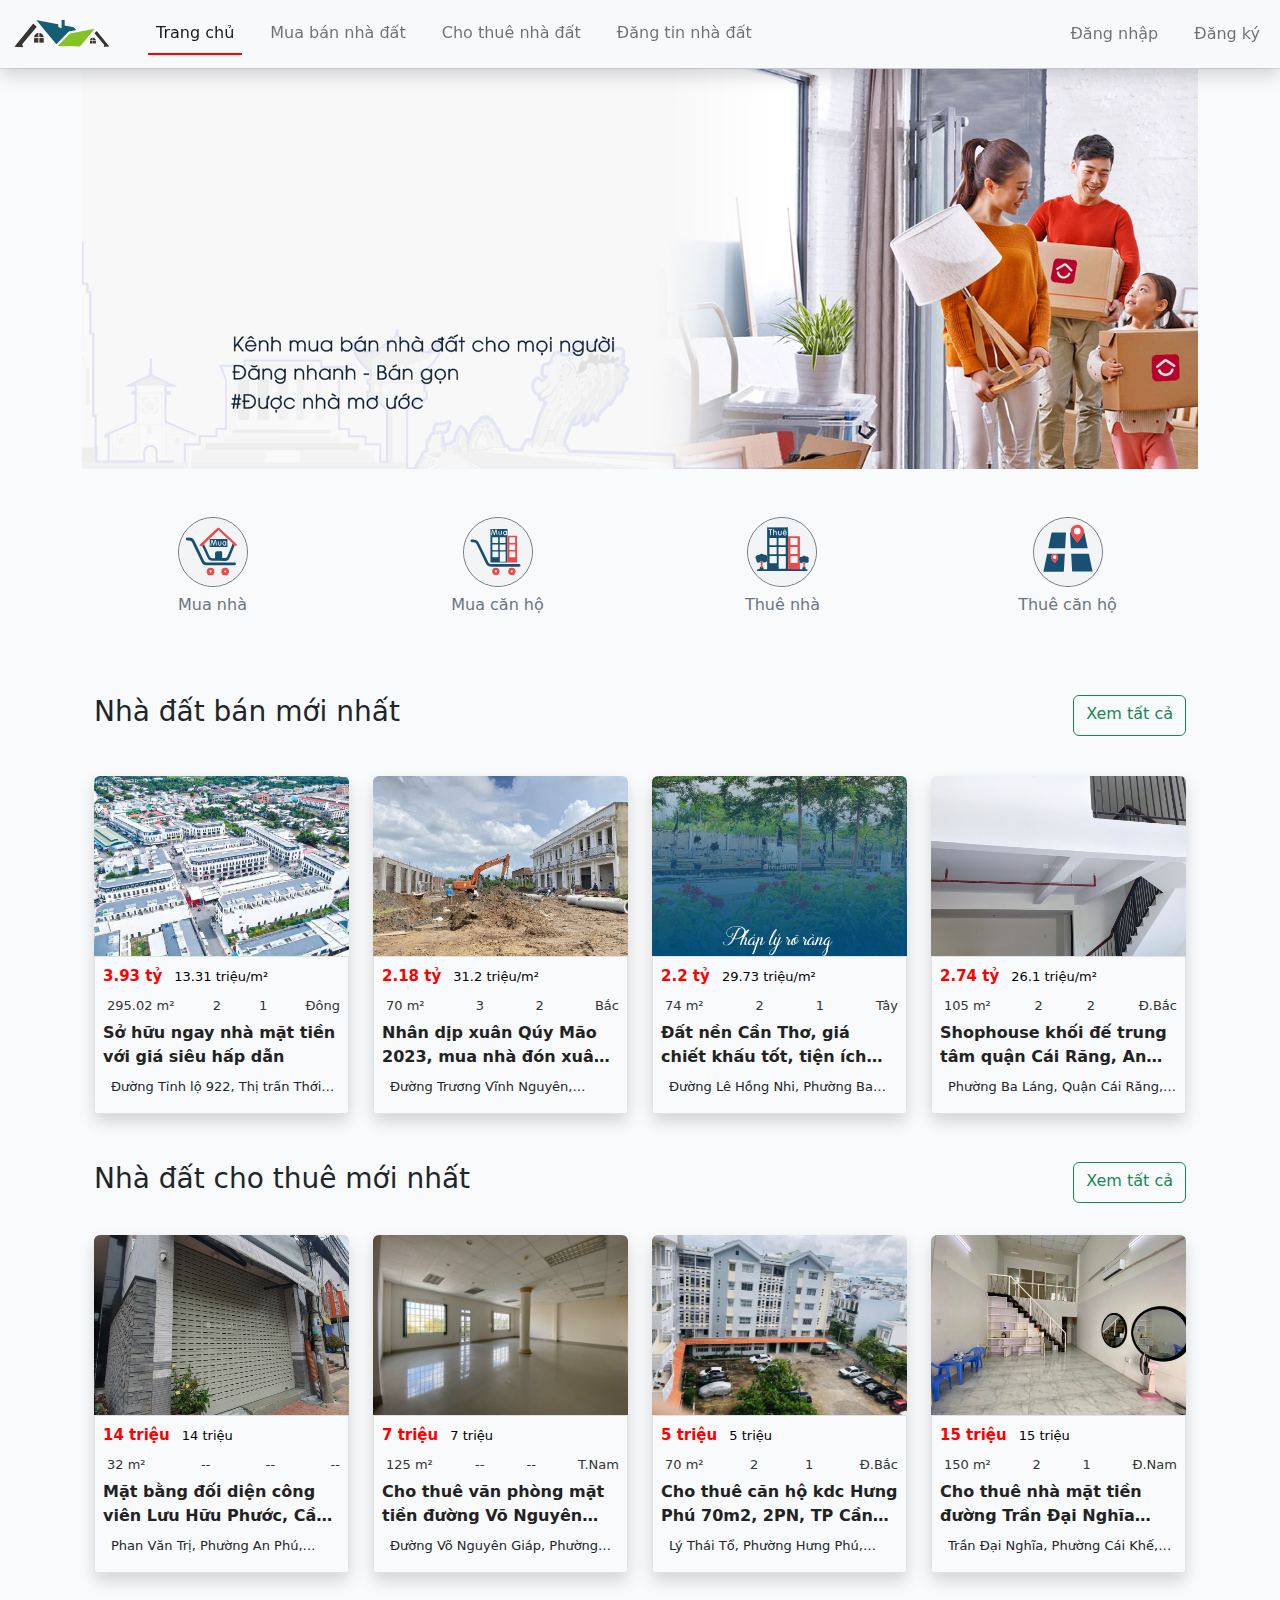
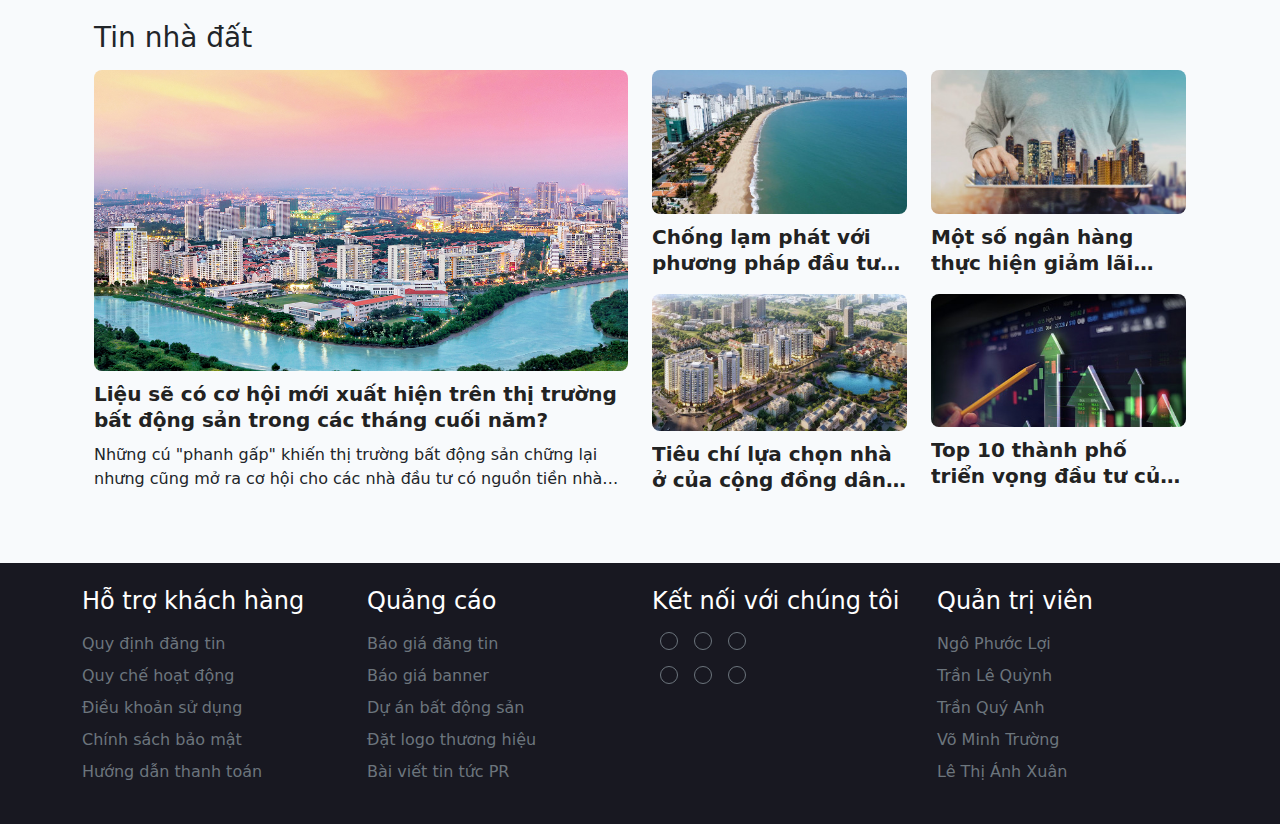
<file: index.html>
<!DOCTYPE html>
<html lang="en">
  <head>
    <meta charset="UTF-8" />
    <meta http-equiv="X-UA-Compatible" content="IE=edge" />
    <meta name="viewport" content="width=device-width, initial-scale=1.0" />
    <title>Trang chủ</title>
    <link rel="stylesheet" href="./css/bootstrap/bootstrap.min.css" />
    <link rel="stylesheet" href="./css/style.css" />
    <link
      rel="stylesheet"
      href="https://cdnjs.cloudflare.com/ajax/libs/font-awesome/6.2.0/css/all.min.css"
      integrity="sha512-xh6O/CkQoPOWDdYTDqeRdPCVd1SpvCA9XXcUnZS2FmJNp1coAFzvtCN9BmamE+4aHK8yyUHUSCcJHgXloTyT2A=="
      crossorigin="anonymous"
      referrerpolicy="no-referrer"
    />
    <link rel="shortcut icon" href="./images/favicon.png" type="image/x-icon" />
  </head>
  <body>
    <header class="sticky-top border-bottom">
      <nav class="navbar navbar-expand-lg bg-light shadow">
        <div class="container-fluid">
          <a class="navbar-brand" href="index.html">
            <img src="./images/logo.png" style="width: 100px" alt="" />
          </a>
          <button
            class="navbar-toggler"
            type="button"
            data-bs-toggle="collapse"
            data-bs-target="#navbarSupportedContent"
            aria-controls="navbarSupportedContent"
            aria-expanded="false"
            aria-label="Toggle navigation"
          >
            <span class="navbar-toggler-icon"></span>
          </button>
          <div class="collapse navbar-collapse" id="navbarSupportedContent">
            <ul class="navbar-nav me-auto mb-2 mb-lg-0">
              <li class="nav-item">
                <a class="nav-link active" aria-current="page" href="index.html"
                  >Trang chủ</a
                >
              </li>
              <li class="nav-item">
                <a class="nav-link" href="muabandat.html">Mua bán nhà đất</a>
              </li>
              <li class="nav-item">
                <a class="nav-link" href="thuedat.html">Cho thuê nhà đất</a>
              </li>
              <li class="nav-item">
                <a class="nav-link" href="dangtin.html">Đăng tin nhà đất</a>
              </li>
            </ul>
            <ul class="navbar-nav mb-2 mb-lg-0 js-right-menu"></ul>
          </div>
        </div>
      </nav>
    </header>

    <main class="container">
      <img class="banner" src="./images/trangchu/banner.jpg" alt="banner" />

      <div class="row icons-list">
        <div
          class="col-md col-sm-6 d-flex justify-content-center align-items-center my-5"
        >
          <a
            href="muabandat.html"
            class="link-secondary d-flex justify-content-center align-items-center flex-column text-decoration-none"
          >
            <svg
              class="border border-secondary rounded-circle"
              id="Layer_1"
              data-name="Layer 1"
              xmlns="http://www.w3.org/2000/svg"
              width="70"
              height="70"
              viewBox="0 0 48 48"
            >
              <title>Mua nhà</title>
              <circle cx="24" cy="24" r="24" fill="#f3f4f6"></circle>
              <path
                d="M29.23,33.34c-3.23,0-6.45,0-9.68,0a3.82,3.82,0,0,1-3.64-2.27c-1.63-3.44-3.26-6.88-4.92-10.3-.62-1.27-1.21-2.56-1.83-3.83a2,2,0,0,0-1.81-1.14c-.4,0-.8,0-1.2,0a1,1,0,1,1,0-1.93,5.72,5.72,0,0,1,3.05.47,4,4,0,0,1,1.72,1.76q3.36,7.07,6.75,14.12a2,2,0,0,0,1.92,1.2c3.37,0,6.74,0,10.12,0q4.71,0,9.42,0a1,1,0,0,1,1.09.92,1,1,0,0,1-1.1,1H29.23Z"
                fill="#184f71"
              ></path>
              <path
                d="M34.15,18l-.73,0h-.09l-.54,0-1.52.05-.54,0-.87,0h-.54v.23c0,.43-.23.64-.63.64a.58.58,0,0,1-.66-.66v-.16l-.57,0-.95,0-.54,0-.91,0h-.54c0,.05,0,.07,0,.11s-.06,0-.09-.09h-.5l-.93,0-.54,0-.66,0v1.72c0,.25.05.34.32.34,3.92,0,7.82,0,11.74,0,.25,0,.34-.06.34-.34C34.15,19.36,34.15,18.68,34.15,18Zm5,1.22A11.07,11.07,0,0,0,37.84,18a.17.17,0,0,0-.13-.07h0a9.62,9.62,0,0,1-.36,1.4c-1.13,2.66-2.24,5.33-3.35,8a1.22,1.22,0,0,1-.89.75,12.42,12.42,0,0,1-2.29.14c-.29,0-.34-.16-.34-.41,0-.88,0-1.77,0-2.65a1.62,1.62,0,0,0-1.76-1.77c-.57,0-1.11,0-1.68,0a1.54,1.54,0,0,0-1.59,1.56c0,1.05,0,2.07,0,3.11,0,.29-.11.36-.36.34-.48,0-.95,0-1.43,0a2.08,2.08,0,0,1-2-1.27c-1.27-2.72-2.52-5.47-3.79-8.18a2.19,2.19,0,0,0-.2-.44h0a.3.3,0,0,0-.19.1,10.7,10.7,0,0,0-1,.9c-.07.09-.16.16-.12.3,1.27,2.76,2.52,5.53,3.81,8.29a3.53,3.53,0,0,0,3.29,2.11c3,.09,6,.07,9,.11a3.6,3.6,0,0,0,3.42-2.6c1.11-2.79,2.27-5.56,3.4-8.32A.19.19,0,0,0,39.16,19.2Zm-5-1.22-.73,0h-.09l-.54,0-1.52.05-.54,0-.87,0h-.54L28,18.16l-.57,0-.95,0-.54,0-.91,0h-.54l-.12,0h-.5l-.93,0-.54,0-.66,0v1.72c0,.25.05.34.32.34,3.92,0,7.82,0,11.74,0,.25,0,.34-.06.34-.34C34.15,19.36,34.15,18.68,34.15,18Zm-4.72,7a.46.46,0,0,0-.49-.52c-.68,0-1.39,0-2.07,0a.59.59,0,0,0-.61.65V28c0,.18,0,.27.23.27.93,0,1.86,0,2.76,0,.14,0,.21-.05.21-.18C29.46,27,29.46,26,29.43,24.94Z"
                fill="#184f71"
              ></path>
              <path
                d="M34.17,15.15c0,1,0,1.88,0,2.83l-.73,0h-.09l-.54,0-1.52.05-.54,0-.87,0h-.54L28,18.16l-.57,0-.95,0-.54,0-.91,0h-.54l-.12,0h-.5l-.93,0-.54,0-.66,0V15.12c0-.25.07-.31.3-.31,2,0,3.94,0,5.89,0s3.92,0,5.87,0C34.1,14.81,34.17,14.9,34.17,15.15Z"
                fill="#ed494b"
              ></path>
              <path
                d="M41.38,19.25a15.14,15.14,0,0,0-1.61.41c-.27.09-.34-.28-.57-.32-.52-.5-1-.95-1.49-1.45h0c-.65-.64-1.33-1.29-2-1.93-2.45-2.36-4.9-4.69-7.37-7-.41-.39-.45-.39-.86,0-1.9,1.85-3.83,3.71-5.73,5.57l-4.06,3.94h0c-.46.46-.89.82-1.3,1.3-.15.2-.31.25-.59.11a5.79,5.79,0,0,0-1-.27c-.13-.05-.34,0-.41-.18s.12-.34.25-.48l1.88-1.81c2.79-2.7,5.58-5.37,8.39-8.07.48-.48,1-.93,1.45-1.38a1.94,1.94,0,0,1,2.83,0q2.52,2.36,5,4.74,3.44,3.27,6.86,6.51C41.17,19,41.31,19.07,41.38,19.25Z"
                fill="#ed494b"
              ></path>
              <path
                d="M34.15,18c0,.7,0,1.38,0,2.08,0,.28-.09.34-.34.34-3.92,0-7.82,0-11.74,0-.27,0-.32-.09-.32-.34V15.12c0-.25.07-.31.3-.31,2,0,3.94,0,5.89,0s3.92,0,5.87,0c.27,0,.34.09.34.34C34.15,16.1,34.15,17,34.15,18Z"
                fill="#fff"
              ></path>
              <path
                d="M34.17,20.06c0,.28-.09.34-.34.34-3.92,0-7.82,0-11.74,0-.27,0-.32-.09-.32-.34V18.34l.66,0,.54,0,.93,0h.5l.12,0h.54l.91,0,.54,0,.95,0,.57,0,1.29-.05h.54l.87,0,.54,0L32.79,18l.54,0h.09l.73,0C34.15,18.68,34.15,19.36,34.17,20.06Z"
                fill="#fff"
              ></path>
              <path
                d="M34.17,15.15c0,1,0,1.88,0,2.83l-.73,0h-.09l-.54,0-1.52.05-.54,0-.87,0h-.54L28,18.16l-.57,0-.95,0-.54,0-.91,0h-.54l-.12,0h-.5l-.93,0-.54,0-.66,0V15.12c0-.25.07-.31.3-.31,2,0,3.94,0,5.89,0s3.92,0,5.87,0C34.1,14.81,34.17,14.9,34.17,15.15Z"
                fill="#fff"
              ></path>
              <path
                d="M34.15,18c0,.7,0,1.38,0,2.08,0,.28-.09.34-.34.34-3.92,0-7.82,0-11.74,0-.27,0-.32-.09-.32-.34V15.12c0-.25.07-.31.3-.31,2,0,3.94,0,5.89,0s3.92,0,5.87,0c.27,0,.34.09.34.34C34.15,16.1,34.15,17,34.15,18Z"
                fill="#184f71"
              ></path>
              <path
                d="M25.64,16.29c-.21.72-.42,1.43-.64,2.14-.08.24-.15.49-.22.73s-.1.29-.28.29-.27-.13-.32-.29c-.26-.88-.52-1.77-.79-2.64,0-.08,0-.18-.13-.22-.12.89-.25,1.77-.38,2.65a.17.17,0,0,1,0,.07c0,.23,0,.53-.35.5s-.25-.34-.21-.56c.12-.75.26-1.51.38-2.26.06-.31.12-.62.17-.93s.14-.39.39-.4.36.15.42.36c.24.84.49,1.68.73,2.52,0,0,0,.09.1.11.18-.62.37-1.26.55-1.89.08-.27.15-.54.23-.8a.39.39,0,0,1,.41-.3.4.4,0,0,1,.4.35c.19,1.11.38,2.23.56,3.34,0,.2,0,.38-.25.4s-.28-.15-.31-.33l-.39-2.81Z"
                fill="#fdfeff"
              ></path>
              <path
                d="M32.77,16.65c.08-.14.14-.33.36-.27s.2.24.2.41v2.26c0,.17,0,.36-.21.4s-.28-.14-.34-.3A1.2,1.2,0,0,1,31.06,19a1.82,1.82,0,0,1,0-2.22A1.19,1.19,0,0,1,32.77,16.65Z"
                fill="#fdfeff"
              ></path>
              <path
                d="M27.47,17.52v-.8c0-.19.05-.35.27-.35s.27.15.27.34c0,.53,0,1.07,0,1.6a.62.62,0,0,0,.68.68.59.59,0,0,0,.62-.66c0-.51,0-1,0-1.52,0-.2,0-.43.25-.44s.3.22.3.44c0,.49,0,1,0,1.49a1.2,1.2,0,0,1-2.4,0c0-.25,0-.5,0-.76Z"
                fill="#fdfeff"
              ></path>
              <path d="M33.43,16.56V19.2h0V16.54Z" fill="#12355a"></path>
              <path
                d="M32.8,17.91a1.31,1.31,0,0,1-.17.73.69.69,0,0,1-1.2,0,1.49,1.49,0,0,1-.08-1.3.71.71,0,0,1,.71-.51.72.72,0,0,1,.66.55A1.59,1.59,0,0,1,32.8,17.91Z"
                fill="#184f71"
              ></path>
              <path
                d="M22.37,35.19a2.67,2.67,0,0,0-2.79,2.52h0a2.65,2.65,0,0,0,2.59,2.76h.09a2.64,2.64,0,1,0,.11-5.28Zm-.09,3.34a.79.79,0,0,1-.76-.76.78.78,0,1,1,.76.76Z"
                fill="#ed494b"
              ></path>
              <path
                d="M32.68,35.19a2.68,2.68,0,0,0-2.8,2.52h0a2.67,2.67,0,0,0,2.59,2.76h.09a2.64,2.64,0,1,0,.12-5.28Zm-.09,3.34a.79.79,0,0,1-.76-.76.77.77,0,1,1,.76.76Z"
                fill="#ed494b"
              ></path>
            </svg>

            <h6 class="mt-2">Mua nhà</h6>
          </a>
        </div>
        <div
          class="col-md col-sm-6 d-flex justify-content-center align-items-center my-5"
        >
          <a
            href="muabandat.html"
            class="text-decoration-none d-flex justify-content-center align-items-center flex-column link-secondary"
          >
            <svg
              class="border border-secondary rounded-circle"
              id="Layer_1"
              data-name="Layer 1"
              xmlns="http://www.w3.org/2000/svg"
              width="70"
              height="70"
              viewBox="0 0 48 48"
            >
              <title>Mua căn hộ</title>
              <circle cx="24" cy="24" r="24" fill="#f3f4f6"></circle>
              <path
                d="M39.9,33.74a1.52,1.52,0,0,1-1.45.62c-2.09,0-4.18,0-6.26,0-4.34,0-8.69,0-13,0a4.24,4.24,0,0,1-3-1.23,2.5,2.5,0,0,1-.52-.73c-1.7-3.49-3.38-7-5.11-10.45-.6-1.23-1.2-2.49-1.81-3.73a2.13,2.13,0,0,0-1.87-1.17c-.44,0-.85,0-1.28,0a1,1,0,0,1-.93-.87.89.89,0,0,1,.8-1h0a5.66,5.66,0,0,1,3.27.46,3.77,3.77,0,0,1,1.65,1.63q3.41,7,6.85,14.06A1.93,1.93,0,0,0,19,32.48c4.07,0,8.15,0,12.23,0h7.31a1.27,1.27,0,0,1,1.32.7Z"
                fill="#184f71"
              ></path>
              <path
                d="M30.7,8.07c0-.34-.11-.41-.42-.39H19.09c-.32,0-.41.09-.41.41V31c0,.37.12.41.44.41,3.27,0,6.54-.09,9.82-.07.57,0,1.14.09,1.72.05,0-.14,0-.29,0-.44V12.56C30.7,11.06,30.69,9.56,30.7,8.07ZM20,13.93c0-.22,0-.3.29-.3h3.52c.23,0,.31.07.31.3v3.43c0,.21-.08.28-.29.28H20.38c-.25,0-.35,0-.35-.32C20,16.19,20,15.07,20,13.93Zm0,8.47V18.94c0-.2,0-.27.26-.27h3.59c.23,0,.27.1.27.3v3.42c0,.22-.07.29-.29.29H20.3c-.21,0-.28-.07-.27-.28Zm3.88,5.31h-3.5c-.23,0-.33,0-.32-.3V24c0-.21.05-.29.27-.29H24c.19,0,.26.07.26.27v3.46c0,.23-.09.28-.31.28Zm1.32-13.79c0-.23.07-.3.3-.3H29c.23,0,.34.05.34.31v3.39c0,.25-.1.31-.34.31h-3.5c-.22,0-.3-.05-.3-.29V13.93Zm0,8.45V19c0-.22.06-.29.28-.29h3.55c.21,0,.3.07.3.28v3.43c0,.23-.09.3-.32.3H25.51c-.25,0-.3-.08-.29-.3Zm4.2,8.19c0,.22-.07.27-.28.27H25.57c-.24,0-.29-.08-.29-.3V24c0-.26.08-.33.34-.33h3.49c.23,0,.31.06.31.29q0,3.3,0,6.58Z"
                fill="#184f71"
              ></path>
              <path
                d="M37.48,13.2c0-.64,0-.64-.67-.64H30.72V30.93a2.27,2.27,0,0,1,0,.45,2.55,2.55,0,0,1,.39,0h6c.34,0,.44-.07.44-.4Q37.47,22.09,37.48,13.2ZM32,13.92c0-.22.07-.29.28-.28h3.5c.23,0,.31.07.31.29v3.36c0,.25-.08.32-.33.32H32.32c-.23,0-.3-.07-.3-.3Q32,15.62,32,13.92Zm0,8.41V19c0-.27.09-.33.35-.32h3.42c.22,0,.32,0,.32.29v3.39c0,.23-.1.29-.31.29H32.33C32.07,22.65,32,22.56,32,22.33Zm4.18,5c0,.24-.06.33-.31.33H32.41c-.23,0-.34,0-.33-.31V24c0-.27.09-.33.35-.33h3.38c.27,0,.38.06.38.35v3.31Z"
                fill="#ed494b"
              ></path>
              <path
                d="M22.58,35.2a2.59,2.59,0,0,0-2.71,2.45h0a2.58,2.58,0,0,0,2.51,2.67h.09a2.6,2.6,0,0,0,2.64-2.56A2.56,2.56,0,0,0,22.58,35.2Zm-.08,3.23a.75.75,0,0,1-.74-.73.75.75,0,0,1,1.5,0,.73.73,0,0,1-.77.71Z"
                fill="#ed494b"
              ></path>
              <path
                d="M33.86,35.2a2.59,2.59,0,0,0-2.71,2.45h0a2.58,2.58,0,0,0,2.51,2.67h.09a2.61,2.61,0,0,0,2.65-2.56A2.58,2.58,0,0,0,33.86,35.2Zm-.08,3.23A.75.75,0,0,1,33,37.7a.75.75,0,0,1,1.5,0,.73.73,0,0,1-.77.71Z"
                fill="#ed494b"
              ></path>
              <path
                d="M21.42,11l.73-2.45a.73.73,0,0,1,.07-.24A.39.39,0,0,1,22.61,8a.36.36,0,0,1,.39.33c.2,1.08.4,2.19.58,3.31,0,.19,0,.37-.22.4s-.31-.15-.34-.35L22.63,9c-.12,0-.1.1-.12.17l-.79,2.58c0,.17-.09.36-.32.35s-.27-.19-.32-.35c-.25-.84-.51-1.67-.77-2.49a.56.56,0,0,0-.14-.3c-.14,1-.28,1.88-.42,2.82,0,.21-.09.4-.35.38s-.24-.27-.2-.47c.18-1.06.37-2.13.56-3.2,0-.22.14-.41.39-.41a.44.44,0,0,1,.44.41c.22.79.44,1.57.7,2.36C21.32,10.87,21.31,11,21.42,11Z"
                fill="#fdfeff"
              ></path>
              <path
                d="M29.77,11.77a1.25,1.25,0,0,1-1.67,0l-.1-.11a1.77,1.77,0,0,1,0-2.18,1.25,1.25,0,0,1,1.65-.24l.12.1c.05-.16.11-.33.32-.29s.22.2.21.4v2.27c0,.16,0,.34-.2.38S29.79,12,29.77,11.77Z"
                fill="#fdfeff"
              ></path>
              <path
                d="M24.4,10.17V9.36c0-.18.08-.31.26-.32a.3.3,0,0,1,.3.32V11a.6.6,0,0,0,.72.65.57.57,0,0,0,.56-.58V9.45c0-.19,0-.41.27-.41s.29.19.29.41v1.48a1.21,1.21,0,0,1-2.41,0h0C24.4,10.68,24.4,10.43,24.4,10.17Z"
                fill="#fdfeff"
              ></path>
              <path
                d="M28.2,10.57c0-.64.31-1.07.79-1.08s.78.44.78,1.09v0c0,.65-.34,1-.82,1S28.2,11.19,28.2,10.57Z"
                fill="#184f71"
              ></path>
            </svg>

            <h6 class="mt-2">Mua căn hộ</h6>
          </a>
        </div>

        <div
          class="col-md col-sm-6 d-flex justify-content-center align-items-center my-5"
        >
          <a
            href="thuedat.html"
            class="text-decoration-none d-flex justify-content-center align-items-center flex-column link-secondary"
          >
            <svg
              class="border border-secondary rounded-circle"
              id="Layer_1"
              data-name="Layer 1"
              xmlns="http://www.w3.org/2000/svg"
              width="70"
              height="70"
              viewBox="0 0 48 48"
            >
              <title>Thuê căn hộ</title>
              <circle cx="24" cy="24" r="24" fill="#f3f4f6"></circle>
              <path
                d="M41.68,36.11H40.53c.26-.25.14-.51.16-.75,0-.49,0-.61-.51-.75a.21.21,0,0,0-.24,0,.75.75,0,0,1-.89,0,.18.18,0,0,0-.14,0v.05a.82.82,0,0,0-.33.09.53.53,0,0,0-.1.12,1,1,0,0,0,0,.26.3.3,0,0,1-.05.14c-.23.44-.23.47.07.91H36.65A.14.14,0,0,0,36.7,36h-.14c-2.47,0-4.93,0-7.38,0-.82,0-.82,0-.82-.82v-22a1,1,0,0,0-.05-.45c0-.1,0-.19,0-.31,0-.75.05-1.5,0-2.25-.24-.05-.22-.24-.22-.4V7.55c0-.63-.09-.73-.72-.73H14.17c-.61,0-.63,0-.63.64v19a11.63,11.63,0,0,1,0,1.32,4,4,0,0,0,0,.59v0a3,3,0,0,0,0,.42,11.11,11.11,0,0,1,0,1.29c0,.9,0,1.81,0,2.73s0,1.78,0,2.7a1.32,1.32,0,0,1,0,.28v0a.54.54,0,0,1-.05.32v0c-.65,0-1.31,0-2,0-.49,0-.59-.09-.52-.61s0-.72-.58-.84a.11.11,0,0,0,0-.07h0a1.62,1.62,0,0,0-.57.16c-.35.12-.61-.14-.91-.16s-.45.07-.47.26-.31.56-.26.82c.07.49-.19.47-.52.44H7.15c-.75,0-.73,0-.78.76,0,.4.12.47.5.47H41c.94,0,.94,0,.92-1C42,36.16,41.87,36.09,41.68,36.11ZM21.52,14.46c0-.24.1-.31.31-.31h4.44c.26,0,.35.07.35.35v4.35c0,.28-.12.33-.37.33H21.83c-.23,0-.31-.07-.31-.31C21.55,17.39,21.55,15.94,21.52,14.46Zm-6.38,0c0-.24.07-.31.3-.31H19.9c.24,0,.33.07.33.31q0,2.22,0,4.44c0,.21-.09.28-.3.28H15.42c-.26,0-.28-.12-.28-.33Zm0,10.73c0-1.45,0-2.91,0-4.37,0-.28.09-.33.35-.33,1.45,0,2.89,0,4.34,0,.31,0,.4.07.4.4,0,1.41,0,2.85,0,4.25,0,.29-.09.4-.37.38-.73,0-1.46,0-2.19,0H15.46C15.21,25.52,15.14,25.45,15.14,25.19Zm5.16,6.32c0,.26,0,.35-.33.35-.72,0-1.45,0-2.18,0s-1.5,0-2.23,0c-.26,0-.35,0-.35-.3,0-1.48,0-2.94,0-4.4,0-.25,0-.35.3-.35,1.5,0,3,0,4.49,0,.26,0,.3.1.3.33Zm1.22-10.66c0-.29.08-.36.36-.36.73,0,1.45,0,2.18,0s1.46,0,2.19,0c.3,0,.37.1.37.38v4.27c0,.31-.12.38-.4.38H21.88c-.26,0-.36-.05-.36-.33C21.55,23.74,21.55,22.28,21.52,20.85Zm5.17,14.61c0,.25-.07.33-.3.33H22c-.26,0-.35,0-.35-.33,0-1.39,0-2.75,0-4.14V27.19c0-.28.05-.38.35-.38,1.46,0,2.91,0,4.39,0,.26,0,.33.07.33.35Z"
                fill="#184f71"
              ></path>
              <path
                d="M36.65,31.39c0,.05,0,.1.1.14s0,0,0-.07v0a2.15,2.15,0,0,1-.16-1.1c0-.12-.07-.22-.14-.31a1.53,1.53,0,0,1,.11-2.28.35.35,0,0,0,.1-.21v-.33q0-7,0-13.95c0-.35-.09-.47-.47-.47-2.61,0-5.24,0-7.87,0a.86.86,0,0,0,0,.42V35.83c0,.19,0,.28.28.28h8.1A.14.14,0,0,0,36.7,36h-.05Zm-1.6.1c0,.26-.07.33-.32.33H30.31c-.24,0-.31-.07-.31-.31V27.16c0-.28.12-.35.36-.35.75,0,1.48,0,2.2,0s1.41,0,2.12,0c.26,0,.37.07.37.35Zm-5.14-17c0-.28.12-.35.38-.35.72,0,1.43,0,2.16,0s1.41,0,2.11,0c.28,0,.42,0,.42.38,0,1.41,0,2.79,0,4.2,0,.31-.09.42-.42.42-1.41,0-2.84,0-4.27,0-.29,0-.38-.07-.38-.37C29.93,17.37,29.93,15.94,29.91,14.5Zm0,6.25c0-.19.09-.23.26-.23H34.7c.21,0,.26.09.26.28v4.39c0,.24-.09.31-.3.31-.76,0-1.51,0-2.26,0H30.22c-.22,0-.31-.05-.31-.28Z"
                fill="#ed494b"
              ></path>
              <path
                d="M28.29,7.08c-.05,1.06.05,2.11,0,3.15l-.19.26c-.19-.1-.14-.21-.14-.31V7.34c0-.28-.1-.4-.4-.4H13.94c-.26,0-.33.09-.33.35,0,6.63,0,13.27,0,19.9,0,.56-.09,1.1,0,1.67.11,1.15,0,2.3,0,3.43s0,2.3,0,3.45c0,.14.11.33-.15.37a.54.54,0,0,0,.05-.32V30.27a2.43,2.43,0,0,1-1.22.91,3.29,3.29,0,0,1-1,0v.05a0,0,0,0,1,0,0A1.64,1.64,0,0,1,10.7,31l.07,0c-.24-.12-.31-.57-.68-.29v.05a.44.44,0,0,0-.15.05,4.33,4.33,0,0,1-.72,0l-.07,0,0,0a.07.07,0,0,0,0-.05v0c-.54-.26-.54-.26-.71.17,0,0,0,0,.05,0a1.11,1.11,0,0,1-.43.37,3.41,3.41,0,0,1-.51.15A1.3,1.3,0,0,1,6,29.75a.28.28,0,0,0-.09-.35,1.83,1.83,0,0,1-.4-2.19,1.73,1.73,0,0,1,1.81-1.1,1,1,0,0,0,.72-.24,2.61,2.61,0,0,1,3.15,0,.49.49,0,0,0,.38.11,1.66,1.66,0,0,1,1.78.87s.05.05.1.1V21.32c0-4.77,0-9.52,0-14.26,0-.38.12-.45.47-.45q6.94,0,13.91,0C28.17,6.61,28.31,6.71,28.29,7.08Z"
                fill="#195072"
              ></path>
              <path
                d="M42.78,29.56a1.49,1.49,0,0,1-1.62,2.11H41a.85.85,0,0,1-.49-.18s0,0,0,0a.11.11,0,0,1,.07,0c-.18-.12-.28-.47-.58-.24,0,0,0,.05,0,.08h0l-.07,0a3.1,3.1,0,0,1-.61,0l-.1,0,0,0a.08.08,0,0,0,0-.05c-.23-.11-.51-.35-.61.15,0,0,.07,0,.1,0s0,0,0,.05,0,0,0,0a.92.92,0,0,1-.31.31s0,0,0,.05h0v-.08a1.23,1.23,0,0,1-1.51-.21s0,.05,0,.07-.07-.09-.1-.14-.21-.33-.19-.47c.1-.51-.21-.87-.44-1.27a1.67,1.67,0,0,1,.61-2.11c.07,0,.16-.12.23-.12A6.9,6.9,0,0,0,39,26.77a1.88,1.88,0,0,1,1.88.35.57.57,0,0,0,.45.09,1.44,1.44,0,0,1,1.5,1.95A.46.46,0,0,0,42.78,29.56Z"
                fill="#195072"
              ></path>
              <path
                d="M11.28,31.2v.05a0,0,0,0,1,0,0c-.24.26-.56.4-.82.66a.57.57,0,0,0-.26.56,18.9,18.9,0,0,0,.19,2.14h0a.11.11,0,0,1,0,.07c-.24,0-.4.19-.61.23a1.1,1.1,0,0,1-.87-.28v0c.07-.8.11-1.58.19-2.35a.6.6,0,0,0-.38-.68,2.05,2.05,0,0,1-.64-.36,1.89,1.89,0,0,1,.38-.37h.05c.19.12.42.21.63.33,0-.17,0-.31,0-.42l0,0a.07.07,0,0,0,0-.05h.91s0,0,0,.05a2,2,0,0,0,0,.73c.21-.16.38-.31.57-.45l.07,0C10.93,31,11.1,31.11,11.28,31.2Z"
                fill="#ed4a4c"
              ></path>
              <path
                d="M41,31.67a2.87,2.87,0,0,1-.4.31,1,1,0,0,0-.56,1.2c.07.49.1,1,.17,1.43-.19.07-.36.17-.52.21a.78.78,0,0,1-.75-.26v0c0-.52.07-1.06.16-1.57a.91.91,0,0,0-.68-1.18.22.22,0,0,1-.12-.09s0,0,0,.05h0v-.08a.78.78,0,0,1,.3-.32s.07,0,.1,0,0,0,0,.05l.52.26c0-.14,0-.26,0-.35l0,0a.08.08,0,0,0,0-.05h.78s0,.05,0,.08h0v.61l.56-.4s0,0,0,0a.11.11,0,0,1,.07,0h0C40.67,31.51,40.81,31.6,41,31.67Z"
                fill="#ed4a4c"
              ></path>
              <path d="M11.28,31.2v.05a0,0,0,0,1,0,0Z" fill="#fff"></path>
              <path
                d="M10.39,34.59a.11.11,0,0,1,0,.07v-.07Z"
                fill="#fff"
              ></path>
              <path
                d="M38.27,31.7s0,0,0,.05h0v-.08S38.25,31.7,38.27,31.7Z"
                fill="#fff"
              ></path>
              <path
                d="M36.75,31.53c-.07,0-.07-.09-.1-.14s.05.05.07.05v0S36.72,31.51,36.75,31.53Z"
                fill="#fff"
              ></path>
              <path d="M36.7,36a.14.14,0,0,1-.05.09V36Z" fill="#fff"></path>
              <path
                d="M18.3,9.32c.79-.43,1.41-.32,1.77.28a1.17,1.17,0,0,1,.16.57v1.71c0,.19,0,.37-.26.38s-.3-.18-.3-.4c0-.51,0-1,0-1.55A.69.69,0,0,0,19,9.53c-.42,0-.67.29-.68.79v1.55c0,.21,0,.39-.3.39s-.27-.19-.27-.38V8.05c0-.19.06-.37.28-.37s.3.18.3.39C18.3,8.48,18.3,8.9,18.3,9.32Z"
                fill="#fdfeff"
              ></path>
              <path
                d="M26.1,10.9a6.26,6.26,0,0,1-.75,0c-.3,0-.27.12-.21.32a.88.88,0,0,0,1,.56,1.3,1.3,0,0,0,.69-.3c.1-.08.23-.19.36,0a.28.28,0,0,1-.07.43,1.52,1.52,0,0,1-2.42-.43,1.81,1.81,0,0,1,.18-1.8,1.26,1.26,0,0,1,1.56-.49,1.63,1.63,0,0,1,.89,1.51.28.28,0,0,1-.32.25Z"
                fill="#fdfeff"
              ></path>
              <path
                d="M23.71,10.29c0,.29,0,.58,0,.87a1.12,1.12,0,0,1-1.16,1.1,1.12,1.12,0,0,1-1.3-1,15.51,15.51,0,0,1,0-1.93.27.27,0,0,1,.31-.3c.2,0,.26.16.26.35V11c0,.52.23.78.66.79s.7-.24.7-.78,0-1,0-1.44c0-.22,0-.51.29-.5s.27.3.27.52,0,.48,0,.72Z"
                fill="#fdfeff"
              ></path>
              <path
                d="M15.58,10.35V9.06c0-.51,0-.51-.49-.51h-.27a.25.25,0,0,1-.27-.25A.26.26,0,0,1,14.82,8H16.9a.25.25,0,0,1,.27.3c0,.16-.13.21-.29.23s-.56-.13-.69.09,0,.47,0,.71v2.45c0,.21,0,.44-.29.44s-.28-.22-.28-.43Z"
                fill="#fcfdfd"
              ></path>
              <path
                d="M26.72,8.67a.21.21,0,0,1-.34.15.93.93,0,0,0-1,0,.2.2,0,0,1-.3-.08.23.23,0,0,1,.08-.3,1.2,1.2,0,0,1,1.44,0A.24.24,0,0,1,26.72,8.67Z"
                fill="#f9fbfc"
              ></path>
              <path
                d="M9.15,30.66v.08l0,0A.07.07,0,0,0,9.15,30.66Z"
                fill="#f9f8f8"
              ></path>
              <path
                d="M13.5,28.3v.48C13.27,28.58,13.27,28.58,13.5,28.3Z"
                fill="#d2dce2"
              ></path>
              <path
                d="M39.94,31.28h0V31.2S40,31.25,39.94,31.28Z"
                fill="#f9f3f5"
              ></path>
              <path
                d="M40.5,31.44l0,0s0,0,0,0A.11.11,0,0,1,40.5,31.44Z"
                fill="#f9f3f5"
              ></path>
              <path
                d="M38.63,31.32s0,0,0,.05l-.07,0S38.6,31.32,38.63,31.32Z"
                fill="#f7eeef"
              ></path>
              <path
                d="M39.14,31.2v.08l0,0A.08.08,0,0,0,39.14,31.2Z"
                fill="#f7eeef"
              ></path>
              <path
                d="M25.91,10.44a4.51,4.51,0,0,0-.52,0c-.34.05-.32-.12-.24-.35A.81.81,0,0,1,26,9.53a.8.8,0,0,1,.71.69c0,.16,0,.23-.18.22Z"
                fill="#194f70"
              ></path>
            </svg>

            <h6 class="mt-2">Thuê nhà</h6>
          </a>
        </div>
        <div
          class="col-md col-sm-6 d-flex justify-content-center align-items-center my-5"
        >
          <a
            href="thuedat.html"
            class="text-decoration-none d-flex justify-content-center align-items-center flex-column link-secondary"
          >
            <svg
              class="border border-secondary rounded-circle"
              id="Layer_1"
              data-name="Layer 1"
              xmlns="http://www.w3.org/2000/svg"
              width="70"
              height="70"
              viewBox="0 0 48 48"
            >
              <title>Mua đất, đất nền</title>
              <circle cx="24" cy="24" r="24" fill="#f3f4f6"></circle>
              <path
                d="M34.13,37.83H27.29c-.27,0-.38-.07-.39-.35-.14-2.79-.3-5.58-.45-8.36-.06-1.18-.12-2.36-.2-3.54,0-.27.05-.32.31-.32H38.44c.22,0,.31.06.36.28q1.23,5.91,2.48,11.8c0,.07,0,.14,0,.21.06.23,0,.28-.24.28Z"
                fill="#195072"
              ></path>
              <path
                d="M15.12,25.28c2.13,0,4.26,0,6.4,0,.32,0,.24.18.23.35-.17,3-.33,6-.5,9-.05,1-.11,1.95-.15,2.92,0,.27-.1.32-.34.32H7c-.47,0-.28-.29-.24-.48.37-1.8.76-3.6,1.14-5.4.44-2.11.89-4.22,1.33-6.33.05-.27.14-.37.44-.37,1.44,0,2.88,0,4.31,0,0,.14-.15.14-.25.18a2.65,2.65,0,0,0-1.6,1.86,1.4,1.4,0,0,0,.05.86,11.53,11.53,0,0,0,2.24,3.48c.15.18.26.06.36,0a14.88,14.88,0,0,0,1.37-1.79,7.73,7.73,0,0,0,.62-1.08,2.33,2.33,0,0,0-1.35-3.27C15.29,25.42,15.13,25.45,15.12,25.28Z"
                fill="#195072"
              ></path>
              <path
                d="M16.06,21.4H10.43c-.29,0-.34-.06-.28-.34q1.11-5.14,2.17-10.29c.08-.36.19-.49.58-.48,3.1,0,6.21,0,9.31,0,.3,0,.39.06.37.38-.2,3.48-.4,7-.58,10.47,0,.25-.13.25-.31.25Z"
                fill="#195072"
              ></path>
              <path
                d="M35.23,10.31c.22,0,.36,0,.41.26q1.11,5.37,2.26,10.72s0,.05,0,.08a.73.73,0,0,1-.36,0H26.42c-.3,0-.4-.05-.42-.39-.18-3.46-.38-6.91-.6-10.37,0-.46.23-.34.46-.34s.27.34.33.54a11.9,11.9,0,0,0,1.21,2.32,36.29,36.29,0,0,0,2.8,3.73c.31.38.36.39.66,0a35,35,0,0,0,2.68-3.51,13.9,13.9,0,0,0,1.52-2.91A.29.29,0,0,1,35.23,10.31Z"
                fill="#195072"
              ></path>
              <path
                d="M35.18,8.45a4.75,4.75,0,0,0-5.46-3.58A4.68,4.68,0,0,0,26,8.3a4.27,4.27,0,0,0-.09,2c.13.33.24.65.39,1a16.46,16.46,0,0,0,1.2,2.12,36.82,36.82,0,0,0,2.88,3.8c.15.17.24.21.41,0,.59-.65,1.13-1.33,1.65-2a17.78,17.78,0,0,0,2.84-4.9A4.32,4.32,0,0,0,35.18,8.45ZM30.55,6.91a2.36,2.36,0,0,1,2.38,2.36,2.42,2.42,0,0,1-2.36,2.37,2.39,2.39,0,0,1-2.39-2.32A2.33,2.33,0,0,1,30.55,6.91Z"
                fill="#ed4a4c"
              ></path>
              <path
                d="M15.11,25.27a2.24,2.24,0,0,0-1.15,0A2.47,2.47,0,0,0,12.38,29a14.73,14.73,0,0,0,2,2.81c.13.18.21.13.32,0a14.47,14.47,0,0,0,1.93-2.7,2.87,2.87,0,0,0,.46-1.26A2.58,2.58,0,0,0,15.11,25.27Zm-.56,1.08a1.32,1.32,0,0,1,1.28,1.3,1.33,1.33,0,0,1-1.28,1.26,1.35,1.35,0,0,1-1.28-1.32A1.29,1.29,0,0,1,14.55,26.35Z"
                fill="#ed4a4c"
              ></path>
            </svg>

            <h6 class="mt-2">Thuê căn hộ</h6>
          </a>
        </div>
      </div>

      <section class="container mt-4">
        <div class="d-flex justify-content-between mb-4">
          <h3>Nhà đất bán mới nhất</h3>
          <a href="muabandat.html" class="btn btn-outline-success"
            >Xem tất cả</a
          >
        </div>
        <div class="row js-forSale-list">
          <div class="col-lg-3">
            <div class="rounded product-info-container position-relative">
              <img class="w-100" src="./images/trangchu/img1.jpg" alt="" />
              <div class="product-info border p-2 pb-3">
                <p class="product-price mb-2">
                  <span class="me-2">9.5 tỷ</span> 28.27 triệu/m²
                </p>
                <div class="product-detail">
                  <span><i class="me-1 fa-solid fa-chart-area"></i>336 m²</span>
                  <span><i class="me-1 fa-solid fa-bed"></i>0</span>
                  <span><i class="me-1 fa-solid fa-bath"></i>336 m²</span>
                  <span><i class="me-1 fa-solid fa-compass"></i>336 m²</span>
                </div>
                <a href="" class="product-name text-limit-2 mb-2">
                  28 triệu/m2. 336m2 đất (276m2 thổ cư). Gần Dương Thị Mười,
                  Bệnh viện Quận 12.
                </a>
                <div class="product-address">
                  <i class="fa-solid fa-location-pin"></i>
                  <span class="ms-2 text-limit-1">
                    Đường Dương Thị Mười Tân Thới Hiệp
                  </span>
                </div>
              </div>
              <i
                class="fa-regular fa-heart position-absolute fs-4 text-danger js-toggle-like-btn"
                style="top: 10px; right: 10px; cursor: pointer"
              ></i>
            </div>
          </div>
          <div class="col-lg-3">
            <div class="rounded product-info-container">
              <img class="w-100" src="./images/trangchu/img1.jpg" alt="" />
              <div class="product-info border p-2 pb-3">
                <p class="product-price mb-2">
                  <span class="me-2">9.5 tỷ</span> 28.27 triệu/m²
                </p>
                <div class="product-detail">
                  <span><i class="me-1 fa-solid fa-chart-area"></i>336 m²</span>
                  <span><i class="me-1 fa-solid fa-bed"></i>0</span>
                  <span><i class="me-1 fa-solid fa-bath"></i>336 m²</span>
                  <span><i class="me-1 fa-solid fa-compass"></i>336 m²</span>
                </div>
                <a href="" class="product-name text-limit-2 mb-2">
                  28 triệu/m2. 336m2 đất (276m2 thổ cư). Gần Dương Thị Mười,
                  Bệnh viện Quận 12.
                </a>
                <div class="product-address">
                  <i class="fa-solid fa-location-pin"></i>
                  <span class="ms-2 text-limit-1">
                    Đường Dương Thị Mười Tân Thới Hiệp
                  </span>
                </div>
              </div>
            </div>
          </div>
          <div class="col-lg-3">
            <div class="rounded product-info-container">
              <img class="w-100" src="./images/trangchu/img1.jpg" alt="" />
              <div class="product-info border p-2 pb-3">
                <p class="product-price mb-2">
                  <span class="me-2">9.5 tỷ</span> 28.27 triệu/m²
                </p>
                <div class="product-detail">
                  <span><i class="me-1 fa-solid fa-chart-area"></i>336 m²</span>
                  <span><i class="me-1 fa-solid fa-bed"></i>0</span>
                  <span><i class="me-1 fa-solid fa-bath"></i>336 m²</span>
                  <span><i class="me-1 fa-solid fa-compass"></i>336 m²</span>
                </div>
                <a href="" class="product-name text-limit-2 mb-2">
                  28 triệu/m2. 336m2 đất (276m2 thổ cư). Gần Dương Thị Mười,
                  Bệnh viện Quận 12.
                </a>
                <div class="product-address">
                  <i class="fa-solid fa-location-pin"></i>
                  <span class="ms-2 text-limit-1">
                    Đường Dương Thị Mười Tân Thới Hiệp
                  </span>
                </div>
              </div>
            </div>
          </div>
          <div class="col-lg-3">
            <div class="rounded product-info-container">
              <img class="w-100" src="./images/trangchu/img1.jpg" alt="" />
              <div class="product-info border p-2 pb-3">
                <p class="product-price mb-2">
                  <span class="me-2">9.5 tỷ</span> 28.27 triệu/m²
                </p>
                <div class="product-detail">
                  <span><i class="me-1 fa-solid fa-chart-area"></i>336 m²</span>
                  <span><i class="me-1 fa-solid fa-bed"></i>0</span>
                  <span><i class="me-1 fa-solid fa-bath"></i>336 m²</span>
                  <span><i class="me-1 fa-solid fa-compass"></i>336 m²</span>
                </div>
                <a href="" class="product-name text-limit-2 mb-2">
                  28 triệu/m2. 336m2 đất (276m2 thổ cư). Gần Dương Thị Mười,
                  Bệnh viện Quận 12.
                </a>
                <div class="product-address">
                  <i class="fa-solid fa-location-pin"></i>
                  <span class="ms-2 text-limit-1">
                    Đường Dương Thị Mười Tân Thới Hiệp
                  </span>
                </div>
              </div>
            </div>
          </div>
        </div>
      </section>

      <section class="container mt-5">
        <div class="d-flex justify-content-between mb-3">
          <h3>Nhà đất cho thuê mới nhất</h3>
          <a href="thuedat.html" class="btn btn-outline-success">Xem tất cả</a>
        </div>
        <div class="row js-forRent-list">
          <div class="col-lg-3">
            <div class="rounded product-info-container">
              <img class="w-100" src="./images/trangchu/img1.jpg" alt="" />
              <div class="product-info border p-2 pb-3">
                <p class="product-price mb-2">
                  <span class="me-2">9.5 tỷ</span> 28.27 triệu/m²
                </p>
                <div class="product-detail">
                  <span><i class="me-1 fa-solid fa-chart-area"></i>336 m²</span>
                  <span><i class="me-1 fa-solid fa-bed"></i>0</span>
                  <span><i class="me-1 fa-solid fa-bath"></i>336 m²</span>
                  <span><i class="me-1 fa-solid fa-compass"></i>336 m²</span>
                </div>
                <a href="" class="product-name text-limit-2 mb-2">
                  28 triệu/m2. 336m2 đất (276m2 thổ cư). Gần Dương Thị Mười,
                  Bệnh viện Quận 12.
                </a>
                <div class="product-address">
                  <i class="fa-solid fa-location-pin"></i>
                  <span class="ms-2 text-limit-1">
                    Đường Dương Thị Mười Tân Thới Hiệp Hiệp Hiệp
                  </span>
                </div>
              </div>
            </div>
          </div>
          <div class="col-lg-3">
            <div class="rounded product-info-container">
              <img class="w-100" src="./images/trangchu/img1.jpg" alt="" />
              <div class="product-info border p-2 pb-3">
                <p class="product-price mb-2">
                  <span class="me-2">9.5 tỷ</span> 28.27 triệu/m²
                </p>
                <div class="product-detail">
                  <span><i class="me-1 fa-solid fa-chart-area"></i>336 m²</span>
                  <span><i class="me-1 fa-solid fa-bed"></i>0</span>
                  <span><i class="me-1 fa-solid fa-bath"></i>336 m²</span>
                  <span><i class="me-1 fa-solid fa-compass"></i>336 m²</span>
                </div>
                <a href="" class="product-name text-limit-2 mb-2">
                  28 triệu/m2. 336m2 đất (276m2 thổ cư). Gần Dương Thị Mười,
                  Bệnh viện Quận 12.
                </a>
                <div class="product-address">
                  <i class="fa-solid fa-location-pin"></i>
                  <span class="ms-2 text-limit-1">
                    Đường Dương Thị Mười Tân Thới Hiệp
                  </span>
                </div>
              </div>
            </div>
          </div>
          <div class="col-lg-3">
            <div class="rounded product-info-container">
              <img class="w-100" src="./images/trangchu/img1.jpg" alt="" />
              <div class="product-info border p-2 pb-3">
                <p class="product-price mb-2">
                  <span class="me-2">9.5 tỷ</span> 28.27 triệu/m²
                </p>
                <div class="product-detail">
                  <span><i class="me-1 fa-solid fa-chart-area"></i>336 m²</span>
                  <span><i class="me-1 fa-solid fa-bed"></i>0</span>
                  <span><i class="me-1 fa-solid fa-bath"></i>336 m²</span>
                  <span><i class="me-1 fa-solid fa-compass"></i>336 m²</span>
                </div>
                <a href="" class="product-name text-limit-2 mb-2">
                  28 triệu/m2. 336m2 đất (276m2 thổ cư). Gần Dương Thị Mười,
                  Bệnh viện Quận 12.
                </a>
                <div class="product-address">
                  <i class="fa-solid fa-location-pin"></i>
                  <span class="ms-2 text-limit-1">
                    Đường Dương Thị Mười Tân Thới Hiệp
                  </span>
                </div>
              </div>
            </div>
          </div>
          <div class="col-lg-3">
            <div class="rounded product-info-container">
              <img class="w-100" src="./images/trangchu/img1.jpg" alt="" />
              <div class="product-info border p-2 pb-3">
                <p class="product-price mb-2">
                  <span class="me-2">9.5 tỷ</span> 28.27 triệu/m²
                </p>
                <div class="product-detail">
                  <span><i class="me-1 fa-solid fa-chart-area"></i>336 m²</span>
                  <span><i class="me-1 fa-solid fa-bed"></i>0</span>
                  <span><i class="me-1 fa-solid fa-bath"></i>336 m²</span>
                  <span><i class="me-1 fa-solid fa-compass"></i>336 m²</span>
                </div>
                <a href="" class="product-name text-limit-2 mb-2">
                  28 triệu/m2. 336m2 đất (276m2 thổ cư). Gần Dương Thị Mười,
                  Bệnh viện Quận 12.
                </a>
                <div class="product-address">
                  <i class="fa-solid fa-location-pin"></i>
                  <span class="ms-2 text-limit-1">
                    Đường Dương Thị Mười Tân Thới Hiệp
                  </span>
                </div>
              </div>
            </div>
          </div>
        </div>
      </section>

      <section class="container my-5">
        <div class="mb-3">
          <h3>Tin nhà đất</h3>
        </div>
        <div class="row">
          <div class="col-sm-6 mb-4">
            <div class="news-container">
              <img
                class="w-100 rounded-3 cursor-pointer"
                src="./images/trangchu/tintuc1.jpg"
                alt=""
                data-bs-toggle="modal"
                data-bs-target="#notifyModal"
              />

              <p
                class="text-limit-2 news-title cursor-pointer"
                data-bs-toggle="modal"
                data-bs-target="#notifyModal"
              >
                Liệu sẽ có cơ hội mới xuất hiện trên thị trường bất động sản
                trong các tháng cuối năm?
              </p>

              <p class="text-limit-2">
                Những cú "phanh gấp" khiến thị trường bất động sản chững lại
                nhưng cũng mở ra cơ hội cho các nhà đầu tư có nguồn tiền nhàn
                rỗi, biết cách tận dụng chu kỳ của thị trường
              </p>
            </div>
          </div>
          <div class="col-sm-6">
            <div class="row">
              <div class="col">
                <div class="news-container">
                  <img
                    class="w-100 rounded-3 cursor-pointer"
                    src="./images/trangchu/tintuc2.jpeg"
                    alt=""
                    data-bs-toggle="modal"
                    data-bs-target="#notifyModal"
                  />

                  <p
                    class="text-limit-2 news-title cursor-pointer"
                    data-bs-toggle="modal"
                    data-bs-target="#notifyModal"
                  >
                    Chống lạm phát với phương pháp đầu tư bất động sản dài hạn
                  </p>
                </div>
              </div>
              <div class="col">
                <div class="news-container">
                  <img
                    class="w-100 rounded-3 cursor-pointer"
                    src="./images/trangchu/tintuc3.jpg"
                    alt=""
                    data-bs-toggle="modal"
                    data-bs-target="#notifyModal"
                  />

                  <p
                    class="text-limit-2 news-title cursor-pointer"
                    data-bs-toggle="modal"
                    data-bs-target="#notifyModal"
                  >
                    Một số ngân hàng thực hiện giảm lãi suất vay vào dịp cuối
                    năm
                  </p>
                </div>
              </div>
            </div>
            <div class="row mt-2">
              <div class="col">
                <div class="news-container">
                  <img
                    class="w-100 rounded-3 cursor-pointer"
                    src="./images/trangchu/tintuc4.jpg"
                    alt=""
                    data-bs-toggle="modal"
                    data-bs-target="#notifyModal"
                  />

                  <p
                    class="text-limit-2 news-title cursor-pointer"
                    data-bs-toggle="modal"
                    data-bs-target="#notifyModal"
                  >
                    Tiêu chí lựa chọn nhà ở của cộng đồng dân cư đô thị
                  </p>
                </div>
              </div>
              <div class="col">
                <div class="news-container">
                  <img
                    class="w-100 rounded-3 cursor-pointer"
                    src="./images/trangchu/tintuc5.jpg"
                    alt=""
                    data-bs-toggle="modal"
                    data-bs-target="#notifyModal"
                  />

                  <p
                    class="text-limit-2 news-title cursor-pointer"
                    data-bs-toggle="modal"
                    data-bs-target="#notifyModal"
                  >
                    Top 10 thành phố triển vọng đầu tư của Châu Á - Thái Bình
                    Dương 2023 vinh danh TPHCM
                  </p>
                </div>
              </div>
            </div>
          </div>
        </div>
      </section>
    </main>

    <!-- Notify modal -->
    <div
      class="modal fade"
      id="notifyModal"
      tabindex="-1"
      aria-labelledby="notifyModalLabel"
      aria-hidden="true"
    >
      <div class="modal-dialog">
        <div class="modal-content">
          <div class="modal-header">
            <h1 class="modal-title fs-5" id="notifyModalLabel">Thông báo</h1>
            <button
              type="button"
              class="btn-close"
              data-bs-dismiss="modal"
              aria-label="Close"
            ></button>
          </div>
          <div class="modal-body">
            Tính năng đang được phát triển. Vui lòng quay lại sau!
          </div>
          <div class="modal-footer">
            <button
              type="button"
              class="btn btn-secondary"
              data-bs-dismiss="modal"
            >
              Close
            </button>
          </div>
        </div>
      </div>
    </div>

    <div class="go-to-top"><i class="fa-solid fa-arrow-up"></i></div>

    <footer id="footer">
      <div class="container py-4">
        <div class="row">
          <div class="col-sm-6 col-lg-3">
            <h6 class="fs-4">Hỗ trợ khách hàng</h6>
            <ul class="p-0">
              <li class="pt-2">
                <a class="link-secondary" href="">Quy định đăng tin</a>
              </li>
              <li class="pt-2">
                <a href="" class="link-secondary">Quy chế hoạt động</a>
              </li>
              <li class="pt-2">
                <a href="" class="link-secondary">Điều khoản sử dụng</a>
              </li>
              <li class="pt-2">
                <a href="" class="link-secondary">Chính sách bảo mật</a>
              </li>
              <li class="pt-2">
                <a href="" class="link-secondary">Hướng dẫn thanh toán</a>
              </li>
            </ul>
          </div>
          <div class="col-sm-6 col-lg-3">
            <h6 class="fs-4">Quảng cáo</h6>
            <ul class="p-0">
              <li class="pt-2">
                <a href="" class="link-secondary">Báo giá đăng tin</a>
              </li>
              <li class="pt-2">
                <a href="" class="link-secondary">Báo giá banner</a>
              </li>
              <li class="pt-2">
                <a href="" class="link-secondary">Dự án bất động sản</a>
              </li>
              <li class="pt-2">
                <a href="" class="link-secondary">Đặt logo thương hiệu</a>
              </li>
              <li class="pt-2">
                <a href="" class="link-secondary">Bài viết tin tức PR</a>
              </li>
            </ul>
          </div>
          <div class="col-sm-6 col-lg-3">
            <h6 class="fs-4">Kết nối với chúng tôi</h6>
            <ul class="p-0">
              <div class="d-flex">
                <a
                  href="#"
                  class="link-secondary p-2 m-2 d-flex justify-content-center align-items-center p-2 rounded-circle border border-secondary"
                >
                  <i class="fa-brands fa-facebook"></i>
                </a>
                <a
                  href="#"
                  class="link-secondary p-2 m-2 d-flex justify-content-center align-items-center p-2 rounded-circle border border-secondary"
                >
                  <i class="fa-brands fa-twitter"></i>
                </a>
                <a
                  href="#"
                  class="link-secondary p-2 m-2 d-flex justify-content-center align-items-center p-2 rounded-circle border border-secondary"
                >
                  <i class="fa-brands fa-youtube"></i>
                </a>
              </div>
              <div class="d-flex">
                <a
                  href="#"
                  class="link-secondary p-2 m-2 d-flex justify-content-center align-items-center p-2 rounded-circle border border-secondary"
                >
                  <i class="fa-brands fa-linkedin"></i>
                </a>
                <a
                  href="#"
                  class="link-secondary p-2 m-2 d-flex justify-content-center align-items-center p-2 rounded-circle border border-secondary"
                >
                  <i class="fa-brands fa-instagram"></i>
                </a>
                <a
                  href="#"
                  class="link-secondary p-2 m-2 d-flex justify-content-center align-items-center p-2 rounded-circle border border-secondary"
                >
                  <i class="fa-brands fa-pinterest"></i>
                </a>
              </div>
            </ul>
          </div>
          <div class="col-sm-6 col-lg-3">
            <h6 class="fs-4">Quản trị viên</h6>
            <ul class="p-0">
              <li class="pt-2">
                <a class="link-secondary" href="">Ngô Phước Lợi</a>
              </li>
              <li class="pt-2">
                <a href="" class="link-secondary">Trần Lê Quỳnh</a>
              </li>
              <li class="pt-2">
                <a href="" class="link-secondary">Trần Quý Anh</a>
              </li>
              <li class="pt-2">
                <a href="" class="link-secondary">Võ Minh Trường</a>
              </li>
              <li class="pt-2">
                <a href="" class="link-secondary">Lê Thị Ánh Xuân</a>
              </li>
            </ul>
          </div>
        </div>
      </div>
    </footer>
    <script src="./js/bootstrap/bootstrap.bundle.min.js"></script>
    <script src="./js/main.js"></script>
    <script></script>
  </body>
</html>
</file>
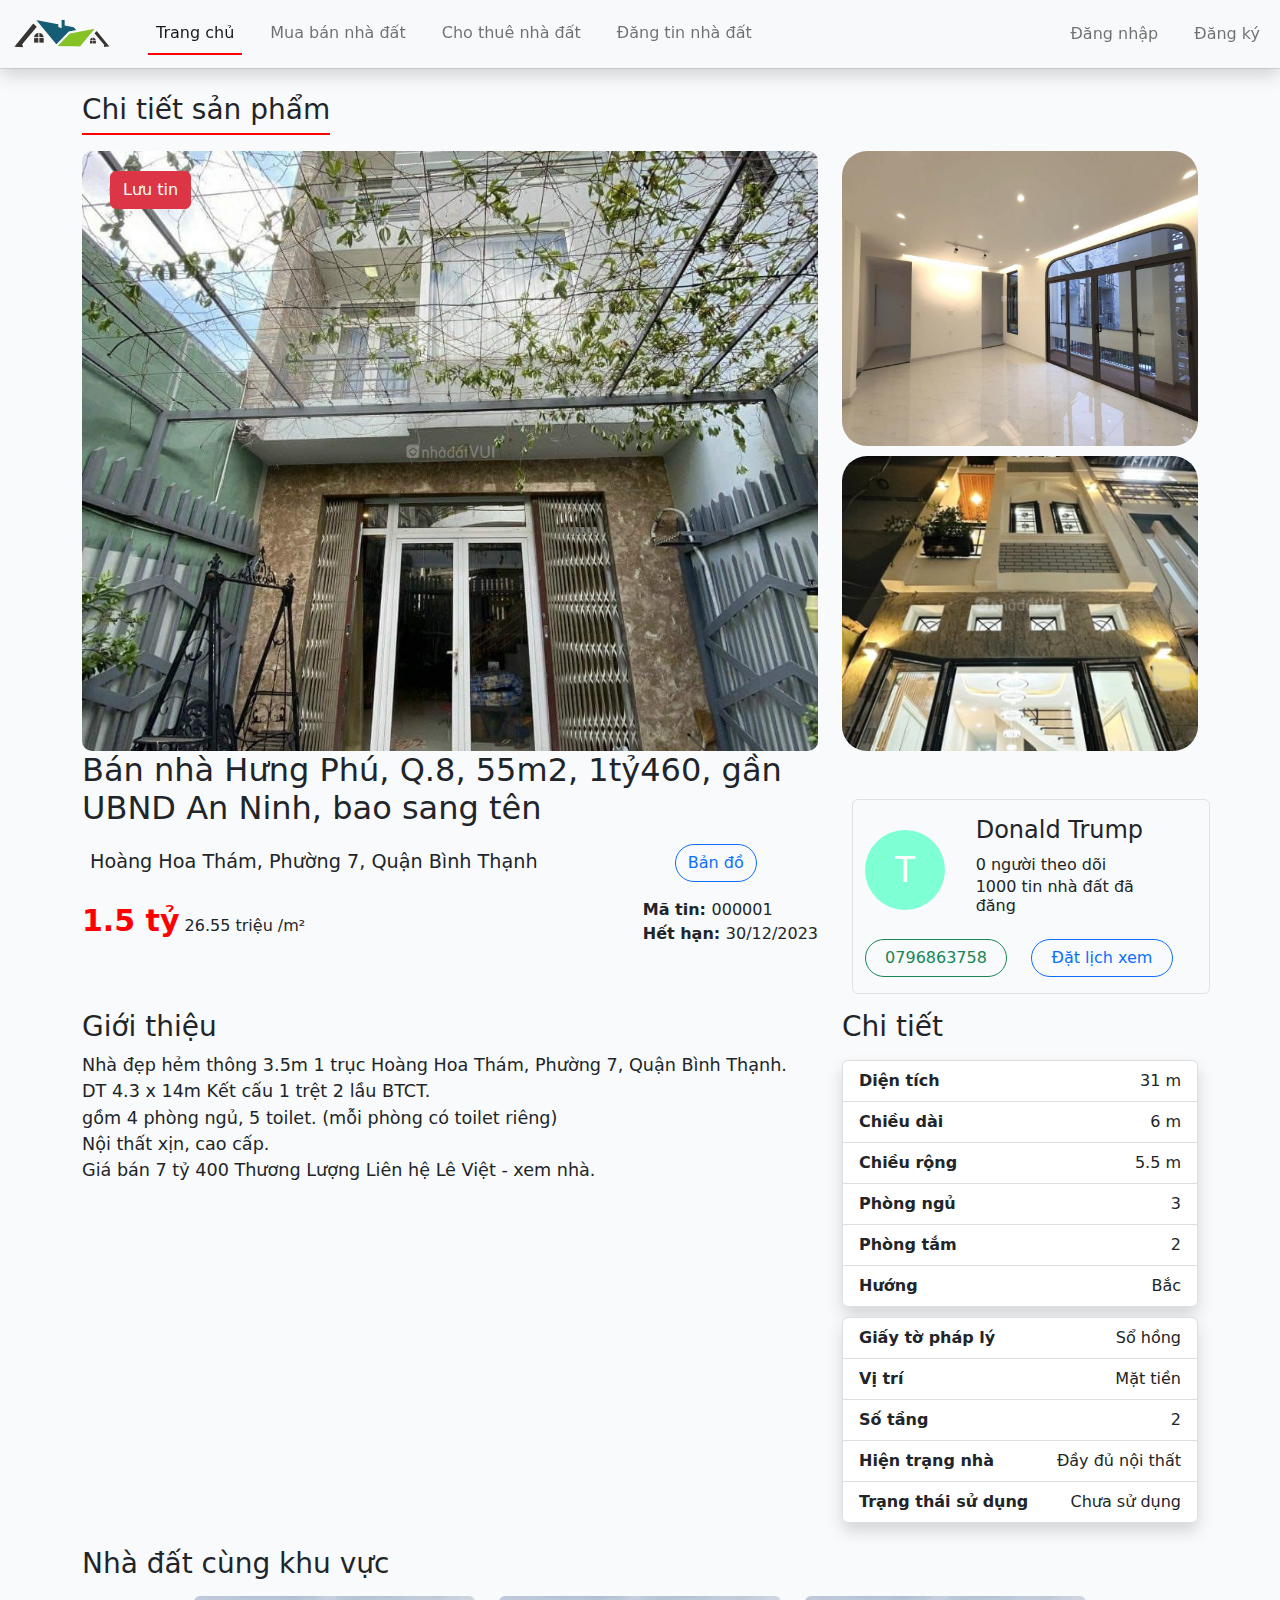
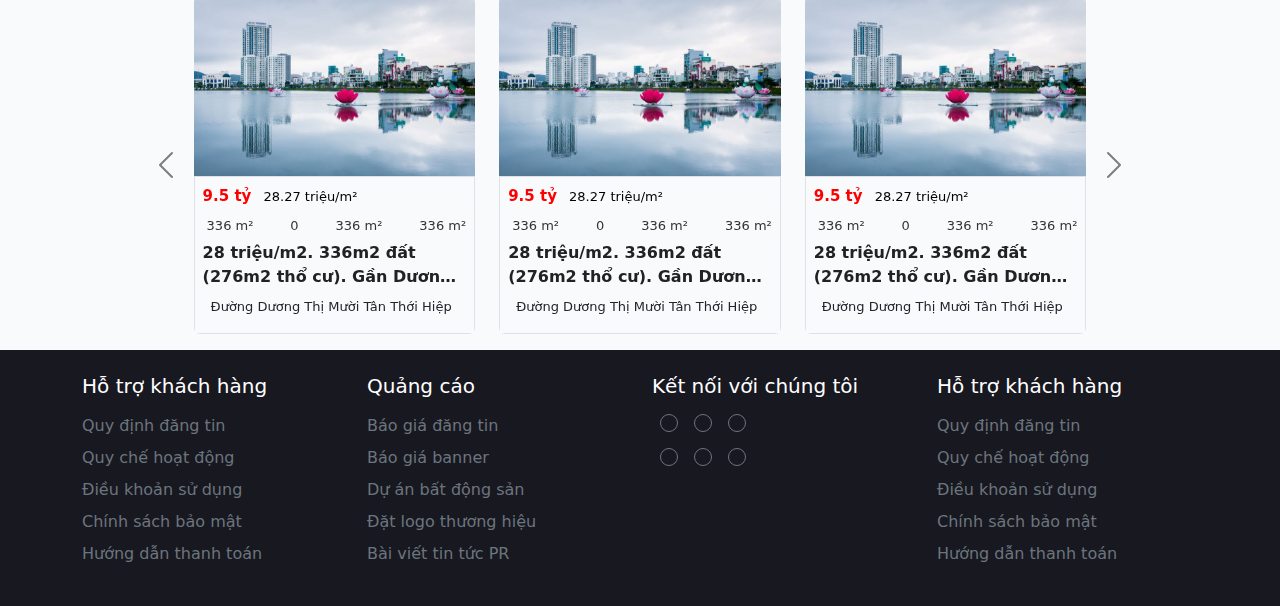
<file: chitietsanpham.html>
<!DOCTYPE html>
<html lang="en">
  <head>
    <meta charset="UTF-8" />
    <meta http-equiv="X-UA-Compatible" content="IE=edge" />
    <meta name="viewport" content="width=device-width, initial-scale=1.0" />
    <title>Chi tiết sản phầm</title>
    <link rel="stylesheet" href="./css/bootstrap/bootstrap.min.css" />
    <link rel="stylesheet" href="./css/style.css" />
    <link rel="shortcut icon" href="./images/favicon.png" type="image/x-icon" />
    <link
      rel="stylesheet"
      href="https://cdnjs.cloudflare.com/ajax/libs/font-awesome/6.2.0/css/all.min.css"
      integrity="sha512-xh6O/CkQoPOWDdYTDqeRdPCVd1SpvCA9XXcUnZS2FmJNp1coAFzvtCN9BmamE+4aHK8yyUHUSCcJHgXloTyT2A=="
      crossorigin="anonymous"
      referrerpolicy="no-referrer"
    />
  </head>
  <body>
    <header class="sticky-top border-bottom">
      <nav class="navbar navbar-expand-lg bg-light shadow">
        <div class="container-fluid">
          <a class="navbar-brand" href="index.html">
            <img src="./images/logo.png" style="width: 100px" alt="" />
          </a>
          <button
            class="navbar-toggler"
            type="button"
            data-bs-toggle="collapse"
            data-bs-target="#navbarSupportedContent"
            aria-controls="navbarSupportedContent"
            aria-expanded="false"
            aria-label="Toggle navigation"
          >
            <span class="navbar-toggler-icon"></span>
          </button>
          <div class="collapse navbar-collapse" id="navbarSupportedContent">
            <ul class="navbar-nav me-auto mb-2 mb-lg-0">
              <li class="nav-item">
                <a class="nav-link active" aria-current="page" href="index.html"
                  >Trang chủ</a
                >
              </li>
              <li class="nav-item">
                <a class="nav-link" href="muabandat.html">Mua bán nhà đất</a>
              </li>
              <li class="nav-item">
                <a class="nav-link" href="thuedat.html">Cho thuê nhà đất</a>
              </li>
              <li class="nav-item">
                <a class="nav-link" href="dangtin.html">Đăng tin nhà đất</a>
              </li>
            </ul>
            <ul class="navbar-nav mb-2 mb-lg-0 js-right-menu"></ul>
          </div>
        </div>
      </nav>
    </header>

    <main class="container mt-4">
      <!-- Modal container nha -->
      <div id="myModal" class="myModal">
        <span class="close cursor" onclick="closeModal()"
          ><i class="fa-solid fa-xmark"></i
        ></span>
        <div class="mymodal-content">
          <div class="modal-images-wrapper">
            <div class="mySlides">
              <div class="numbertext">1 / 3</div>
              <img
                src="./images/chitietsanpham/HinhLinhtinh/mod1.jpg"
                style="width: 100%"
              />
            </div>

            <div class="mySlides">
              <div class="numbertext">2 / 3</div>
              <img
                src="./images/chitietsanpham/HinhLinhtinh/mod2.jpg"
                style="width: 100%"
              />
            </div>
            <div class="mySlides">
              <div class="numbertext">3 / 3</div>
              <img
                src="./images/chitietsanpham/HinhLinhtinh/mod3.jpg"
                style="width: 100%"
              />
            </div>
          </div>

          <a class="prev-button" onclick="plusSlides(-1)">&#10094;</a>
          <a class="next-button" onclick="plusSlides(1)">&#10095;</a>

          <div
            class="column-images-wrapper d-flex justify-content-center gap-3 mt-3"
          >
            <div class="column-img">
              <img
                class="demo"
                src="./images/chitietsanpham/HinhLinhtinh/mod1.jpg"
                onclick="currentSlide(1)"
                alt="Hình 1"
              />
            </div>

            <div class="column-img">
              <img
                class="demo"
                src="./images/chitietsanpham/HinhLinhtinh/mod2.jpg"
                onclick="currentSlide(2)"
                alt="Hình 2"
              />
            </div>

            <div class="column-img">
              <img
                class="demo"
                src="./images/chitietsanpham/HinhLinhtinh/mod3.jpg"
                onclick="currentSlide(3)"
                alt="Hình 3"
              />
            </div>
          </div>
        </div>
      </div>
      <h3 class="mb-3 title-page">Chi tiết sản phẩm</h3>
      <div class="js-house-full-information">
        <div class="row js-images-wrapper">
          <div class="col-md-8 position-relative">
            <!-- Hình mô tả chính  -->
            <div class="img-title">
              <img
                src="images/chitietsanpham/testchitiet.jpg"
                onclick="openModal();currentSlide(1)"
                class="hover-shadow"
              />
            </div>
            <div class="heart-button">
              <button
                type="button"
                class="btn active btn-outline-danger"
                onclick="updatebutton(1)"
              >
                <i class="tim fa-regular fa-heart"></i> Lưu tin
              </button>
            </div>
          </div>
          <div class="col-md-4 img-right">
            <!-- Hình với like và chia sẻ -->
            <div class="like-and-share">
              <img
                src="images/chitietsanpham/HinhLinhtinh/intro2.jpg"
                onclick="openModal();currentSlide(2)"
                class="hover-shadow"
              />
            </div>

            <!-- More hình pls -->

            <div class="front-image">
              <img
                src="./images/chitietsanpham/HinhLinhtinh/rec1.jpg"
                onclick="openModal();currentSlide(3)"
                class="hover-shadow"
              />
            </div>
          </div>
        </div>

        <div class="row">
          <div class="cot-8 col-lg-8">
            <!-- Thông tin về mảnh đất từ tiêu đề -->
            <h2 class="name">
              Bán nhà Hưng Phú, Q.8, 55m2, 1tỷ460, gần UBND An Ninh, bao sang
              tên
            </h2>

            <!-- Thông tin về vị trí và icon bản đồ -->
            <div class="location">
              <div class="diadiem d-flex align-items-center">
                <i class="fa-solid fa-location-crosshairs me-2"></i>
                <p class="text-limit-1">
                  Hoàng Hoa Thám, Phường 7, Quận Bình Thạnh
                </p>
              </div>
              <div class="onmap">
                <button
                  type="button"
                  class="btn btn-outline-primary"
                  data-bs-toggle="modal"
                  data-bs-target="#notifyModal"
                >
                  <i class="fa-solid fa-map-location-dot"></i> Bản đồ
                </button>
              </div>
            </div>
            <!-- THông tin về giá diện tích và ngày hết hạn -->
            <div class="notice">
              <div class="read">
                <span class="pricea"><b>1.5 tỷ</b></span>
                <span class="totalarea">26.55 triệu /m&sup2</span>
              </div>
              <div class="notice-info">
                <span class="not-name"><b>Mã tin: </b>000001</span>
                <div class="not-expire"><b>Hết hạn: </b>30/12/2023</div>
              </div>
            </div>
            <!-- Thông tin chi tiết của miếng đất  -->

            <!-- Giới thiệu về miếng đất từ chủ sở hữu -->

            <!-- Giới thiệu nhà đất cùng khu vực và đã xem (có phân trang) -->
          </div>
          <div class="cot-4 col-lg-4">
            <!-- Người Đăng -->
            <div
              class="user-info row rounded border box-shadow mb-3 pt-3 pb-3 mt-5"
            >
              <div class="row align-items-center">
                <div class="col-4">
                  <div class="avatar avatar-md" data-label="T"></div>
                </div>
                <div class="name col-7">
                  <h4>Donald Trump</h4>
                  <p>0 người theo dõi</p>
                  <h6>1000 tin nhà đất đã đăng</h6>
                </div>
              </div>
              <div class="row mt-3">
                <div class="col">
                  <button class="btn btn-outline-success w-100 rounded-pill">
                    <i class="fa-solid fa-phone"></i> <span>0796863758</span>
                  </button>
                </div>
                <div class="col">
                  <button class="btn btn-outline-primary w-100 rounded-pill">
                    Đặt lịch xem
                  </button>
                </div>
              </div>
            </div>
            <!-- Same area -->
          </div>
        </div>

        <div class="row">
          <div class="owner-intro col-lg-8 mb-4">
            <h3>Giới thiệu</h3>
            <div class="owner-description">
              <ul>
                <li>
                  Nhà đẹp hẻm thông 3.5m 1 trục Hoàng Hoa Thám, Phường 7, Quận
                  Bình Thạnh.
                </li>
                <li>DT 4.3 x 14m Kết cấu 1 trệt 2 lầu BTCT.</li>
                <li>gồm 4 phòng ngủ, 5 toilet. (mỗi phòng có toilet riêng)</li>
                <li>Nội thất xịn, cao cấp.</li>
                <li>
                  Giá bán 7 tỷ 400 Thương Lượng Liên hệ Lê Việt - xem nhà.
                </li>
              </ul>
            </div>
          </div>
          <!-- Chi tiết nhà đất một lần nữa (liệt kê và ko có link) -->
          <div class="etc-detail col-lg-4">
            <h3>Chi tiết</h3>
            <div class="etc-info-list mt-3">
              <ul class="list-group shadow">
                <li class="list-group-item">
                  <div class="etclist">
                    <div class="etc-info">Diện tích</div>
                    <div class="etc-name">31 m</div>
                  </div>
                </li>
                <li class="list-group-item">
                  <div class="etclist">
                    <div class="etc-info">Chiều dài</div>
                    <div class="etc-name">6 m</div>
                  </div>
                </li>
                <li class="list-group-item">
                  <div class="etclist">
                    <div class="etc-info">Chiều rộng</div>
                    <div class="etc-name">5.5 m</div>
                  </div>
                </li>
                <li class="list-group-item">
                  <div class="etclist">
                    <div class="etc-info">Phòng ngủ</div>
                    <div class="etc-name">3</div>
                  </div>
                </li>
                <li class="list-group-item">
                  <div class="etclist">
                    <div class="etc-info">Phòng tắm</div>
                    <div class="etc-name">2</div>
                  </div>
                </li>
                <li class="list-group-item">
                  <div class="etclist">
                    <div class="etc-info">Hướng</div>
                    <div class="etc-name">Bắc</div>
                  </div>
                </li>
              </ul>
              <ul class="list-group shadow">
                <li class="list-group-item">
                  <div class="etclist">
                    <div class="etc-info">Giấy tờ pháp lý</div>
                    <div class="etc-name">Sổ hồng</div>
                  </div>
                </li>
                <li class="list-group-item">
                  <div class="etclist">
                    <div class="etc-info">Vị trí</div>
                    <div class="etc-name">Mặt tiền</div>
                  </div>
                </li>

                <li class="list-group-item">
                  <div class="etclist">
                    <div class="etc-info">Số tầng</div>
                    <div class="etc-name">2</div>
                  </div>
                </li>
                <li class="list-group-item">
                  <div class="etclist">
                    <div class="etc-info">Hiện trạng nhà</div>
                    <div class="etc-name">Đầy đủ nội thất</div>
                  </div>
                </li>
                <li class="list-group-item">
                  <div class="etclist">
                    <div class="etc-info">Trạng thái sử dụng</div>
                    <div class="etc-name">Chưa sử dụng</div>
                  </div>
                </li>
              </ul>
            </div>
          </div>
        </div>
      </div>
      <div class="recommend mt-4 mb-3">
        <h3>Nhà đất cùng khu vực</h3>

        <div
          id="recommend-carousel"
          class="carousel slide carousel-dark mt-3"
          data-bs-ride="carousel"
        >
          <div class="carousel-inner">
            <div class="carousel-item active">
              <div class="row recommend-list">
                <div class="col">
                  <div class="rounded product-info-container">
                    <img
                      class="w-100"
                      src="./images/trangchu/img1.jpg"
                      alt=""
                    />
                    <div class="product-info border p-2 pb-3">
                      <p class="product-price mb-2">
                        <span class="me-2">9.5 tỷ</span> 28.27 triệu/m²
                      </p>
                      <div class="product-detail">
                        <span
                          ><i class="me-1 fa-solid fa-chart-area"></i>336
                          m²</span
                        >
                        <span><i class="me-1 fa-solid fa-bed"></i>0</span>
                        <span><i class="me-1 fa-solid fa-bath"></i>336 m²</span>
                        <span
                          ><i class="me-1 fa-solid fa-compass"></i>336 m²</span
                        >
                      </div>
                      <a href="" class="product-name text-limit-2 mb-2">
                        28 triệu/m2. 336m2 đất (276m2 thổ cư). Gần Dương Thị
                        Mười, Bệnh viện Quận 12.
                      </a>
                      <div class="product-address">
                        <i class="fa-solid fa-location-pin"></i>
                        <span class="ms-2 text-limit-1">
                          Đường Dương Thị Mười Tân Thới Hiệp
                        </span>
                      </div>
                    </div>
                  </div>
                </div>
                <div class="col hidden-sm">
                  <div class="rounded product-info-container">
                    <img
                      class="w-100"
                      src="./images/trangchu/img1.jpg"
                      alt=""
                    />
                    <div class="product-info border p-2 pb-3">
                      <p class="product-price mb-2">
                        <span class="me-2">9.5 tỷ</span> 28.27 triệu/m²
                      </p>
                      <div class="product-detail">
                        <span
                          ><i class="me-1 fa-solid fa-chart-area"></i>336
                          m²</span
                        >
                        <span><i class="me-1 fa-solid fa-bed"></i>0</span>
                        <span><i class="me-1 fa-solid fa-bath"></i>336 m²</span>
                        <span
                          ><i class="me-1 fa-solid fa-compass"></i>336 m²</span
                        >
                      </div>
                      <a href="" class="product-name text-limit-2 mb-2">
                        28 triệu/m2. 336m2 đất (276m2 thổ cư). Gần Dương Thị
                        Mười, Bệnh viện Quận 12.
                      </a>
                      <div class="product-address">
                        <i class="fa-solid fa-location-pin"></i>
                        <span class="ms-2 text-limit-1">
                          Đường Dương Thị Mười Tân Thới Hiệp
                        </span>
                      </div>
                    </div>
                  </div>
                </div>
                <div class="col hidden-md">
                  <div class="rounded product-info-container">
                    <img
                      class="w-100"
                      src="./images/trangchu/img1.jpg"
                      alt=""
                    />
                    <div class="product-info border p-2 pb-3">
                      <p class="product-price mb-2">
                        <span class="me-2">9.5 tỷ</span> 28.27 triệu/m²
                      </p>
                      <div class="product-detail">
                        <span
                          ><i class="me-1 fa-solid fa-chart-area"></i>336
                          m²</span
                        >
                        <span><i class="me-1 fa-solid fa-bed"></i>0</span>
                        <span><i class="me-1 fa-solid fa-bath"></i>336 m²</span>
                        <span
                          ><i class="me-1 fa-solid fa-compass"></i>336 m²</span
                        >
                      </div>
                      <a href="" class="product-name text-limit-2 mb-2">
                        28 triệu/m2. 336m2 đất (276m2 thổ cư). Gần Dương Thị
                        Mười, Bệnh viện Quận 12.
                      </a>
                      <div class="product-address">
                        <i class="fa-solid fa-location-pin"></i>
                        <span class="ms-2 text-limit-1">
                          Đường Dương Thị Mười Tân Thới Hiệp
                        </span>
                      </div>
                    </div>
                  </div>
                </div>
              </div>
            </div>
            <div class="carousel-item">
              <div class="row recommend-list">
                <div class="col">
                  <div class="rounded product-info-container">
                    <img
                      class="w-100"
                      src="./images/trangchu/img1.jpg"
                      alt=""
                    />
                    <div class="product-info border p-2 pb-3">
                      <p class="product-price mb-2">
                        <span class="me-2">9.5 tỷ</span> 28.27 triệu/m²
                      </p>
                      <div class="product-detail">
                        <span
                          ><i class="me-1 fa-solid fa-chart-area"></i>336
                          m²</span
                        >
                        <span><i class="me-1 fa-solid fa-bed"></i>0</span>
                        <span><i class="me-1 fa-solid fa-bath"></i>336 m²</span>
                        <span
                          ><i class="me-1 fa-solid fa-compass"></i>336 m²</span
                        >
                      </div>
                      <a href="" class="product-name text-limit-2 mb-2">
                        28 triệu/m2. 336m2 đất (276m2 thổ cư). Gần Dương Thị
                        Mười, Bệnh viện Quận 12.
                      </a>
                      <div class="product-address">
                        <i class="fa-solid fa-location-pin"></i>
                        <span class="ms-2 text-limit-1">
                          Đường Dương Thị Mười Tân Thới Hiệp
                        </span>
                      </div>
                    </div>
                  </div>
                </div>
                <div class="col hidden-sm">
                  <div class="rounded product-info-container">
                    <img
                      class="w-100"
                      src="./images/trangchu/img1.jpg"
                      alt=""
                    />
                    <div class="product-info border p-2 pb-3">
                      <p class="product-price mb-2">
                        <span class="me-2">9.5 tỷ</span> 28.27 triệu/m²
                      </p>
                      <div class="product-detail">
                        <span
                          ><i class="me-1 fa-solid fa-chart-area"></i>336
                          m²</span
                        >
                        <span><i class="me-1 fa-solid fa-bed"></i>0</span>
                        <span><i class="me-1 fa-solid fa-bath"></i>336 m²</span>
                        <span
                          ><i class="me-1 fa-solid fa-compass"></i>336 m²</span
                        >
                      </div>
                      <a href="" class="product-name text-limit-2 mb-2">
                        28 triệu/m2. 336m2 đất (276m2 thổ cư). Gần Dương Thị
                        Mười, Bệnh viện Quận 12.
                      </a>
                      <div class="product-address">
                        <i class="fa-solid fa-location-pin"></i>
                        <span class="ms-2 text-limit-1">
                          Đường Dương Thị Mười Tân Thới Hiệp
                        </span>
                      </div>
                    </div>
                  </div>
                </div>
                <div class="col hidden-md">
                  <div class="rounded product-info-container">
                    <img
                      class="w-100"
                      src="./images/trangchu/img1.jpg"
                      alt=""
                    />
                    <div class="product-info border p-2 pb-3">
                      <p class="product-price mb-2">
                        <span class="me-2">9.5 tỷ</span> 28.27 triệu/m²
                      </p>
                      <div class="product-detail">
                        <span
                          ><i class="me-1 fa-solid fa-chart-area"></i>336
                          m²</span
                        >
                        <span><i class="me-1 fa-solid fa-bed"></i>0</span>
                        <span><i class="me-1 fa-solid fa-bath"></i>336 m²</span>
                        <span
                          ><i class="me-1 fa-solid fa-compass"></i>336 m²</span
                        >
                      </div>
                      <a href="" class="product-name text-limit-2 mb-2">
                        28 triệu/m2. 336m2 đất (276m2 thổ cư). Gần Dương Thị
                        Mười, Bệnh viện Quận 12.
                      </a>
                      <div class="product-address">
                        <i class="fa-solid fa-location-pin"></i>
                        <span class="ms-2 text-limit-1">
                          Đường Dương Thị Mười Tân Thới Hiệp
                        </span>
                      </div>
                    </div>
                  </div>
                </div>
              </div>
            </div>
            <div class="carousel-item">
              <div class="row recommend-list">
                <div class="col">
                  <div class="rounded product-info-container">
                    <img
                      class="w-100"
                      src="./images/trangchu/img1.jpg"
                      alt=""
                    />
                    <div class="product-info border p-2 pb-3">
                      <p class="product-price mb-2">
                        <span class="me-2">9.5 tỷ</span> 28.27 triệu/m²
                      </p>
                      <div class="product-detail">
                        <span
                          ><i class="me-1 fa-solid fa-chart-area"></i>336
                          m²</span
                        >
                        <span><i class="me-1 fa-solid fa-bed"></i>0</span>
                        <span><i class="me-1 fa-solid fa-bath"></i>336 m²</span>
                        <span
                          ><i class="me-1 fa-solid fa-compass"></i>336 m²</span
                        >
                      </div>
                      <a href="" class="product-name text-limit-2 mb-2">
                        28 triệu/m2. 336m2 đất (276m2 thổ cư). Gần Dương Thị
                        Mười, Bệnh viện Quận 12.
                      </a>
                      <div class="product-address">
                        <i class="fa-solid fa-location-pin"></i>
                        <span class="ms-2 text-limit-1">
                          Đường Dương Thị Mười Tân Thới Hiệp
                        </span>
                      </div>
                    </div>
                  </div>
                </div>
                <div class="col hidden-sm">
                  <div class="rounded product-info-container">
                    <img
                      class="w-100"
                      src="./images/trangchu/img1.jpg"
                      alt=""
                    />
                    <div class="product-info border p-2 pb-3">
                      <p class="product-price mb-2">
                        <span class="me-2">9.5 tỷ</span> 28.27 triệu/m²
                      </p>
                      <div class="product-detail">
                        <span
                          ><i class="me-1 fa-solid fa-chart-area"></i>336
                          m²</span
                        >
                        <span><i class="me-1 fa-solid fa-bed"></i>0</span>
                        <span><i class="me-1 fa-solid fa-bath"></i>336 m²</span>
                        <span
                          ><i class="me-1 fa-solid fa-compass"></i>336 m²</span
                        >
                      </div>
                      <a href="" class="product-name text-limit-2 mb-2">
                        28 triệu/m2. 336m2 đất (276m2 thổ cư). Gần Dương Thị
                        Mười, Bệnh viện Quận 12.
                      </a>
                      <div class="product-address">
                        <i class="fa-solid fa-location-pin"></i>
                        <span class="ms-2 text-limit-1">
                          Đường Dương Thị Mười Tân Thới Hiệp
                        </span>
                      </div>
                    </div>
                  </div>
                </div>
                <div class="col hidden-md">
                  <div class="rounded product-info-container">
                    <img
                      class="w-100"
                      src="./images/trangchu/img1.jpg"
                      alt=""
                    />
                    <div class="product-info border p-2 pb-3">
                      <p class="product-price mb-2">
                        <span class="me-2">9.5 tỷ</span> 28.27 triệu/m²
                      </p>
                      <div class="product-detail">
                        <span
                          ><i class="me-1 fa-solid fa-chart-area"></i>336
                          m²</span
                        >
                        <span><i class="me-1 fa-solid fa-bed"></i>0</span>
                        <span><i class="me-1 fa-solid fa-bath"></i>336 m²</span>
                        <span
                          ><i class="me-1 fa-solid fa-compass"></i>336 m²</span
                        >
                      </div>
                      <a href="" class="product-name text-limit-2 mb-2">
                        28 triệu/m2. 336m2 đất (276m2 thổ cư). Gần Dương Thị
                        Mười, Bệnh viện Quận 12.
                      </a>
                      <div class="product-address">
                        <i class="fa-solid fa-location-pin"></i>
                        <span class="ms-2 text-limit-1">
                          Đường Dương Thị Mười Tân Thới Hiệp
                        </span>
                      </div>
                    </div>
                  </div>
                </div>
              </div>
            </div>
          </div>
          <button
            class="carousel-control-prev carousel-control-custom"
            type="button"
            data-bs-target="#recommend-carousel"
            data-bs-slide="prev"
          >
            <span class="carousel-control-prev-icon" aria-hidden="true"></span>
            <span class="visually-hidden">Previous</span>
          </button>
          <button
            class="carousel-control-next carousel-control-custom"
            type="button"
            data-bs-target="#recommend-carousel"
            data-bs-slide="next"
          >
            <span class="carousel-control-next-icon" aria-hidden="true"></span>
            <span class="visually-hidden">Next</span>
          </button>
        </div>
      </div>
    </main>

    <div
      class="modal fade"
      id="notifyModal"
      tabindex="-1"
      aria-labelledby="notifyModalLabel"
      aria-hidden="true"
    >
      <div class="modal-dialog">
        <div class="modal-content">
          <div class="modal-header">
            <h1 class="modal-title fs-5" id="notifyModalLabel">Thông báo</h1>
            <button
              type="button"
              class="btn-close"
              data-bs-dismiss="modal"
              aria-label="Close"
            ></button>
          </div>
          <div class="modal-body">
            Tính năng đang được phát triển. Vui lòng quay lại sau!
          </div>
          <div class="modal-footer">
            <button
              type="button"
              class="btn btn-secondary"
              data-bs-dismiss="modal"
            >
              Close
            </button>
          </div>
        </div>
      </div>
    </div>

    <div class="go-to-top"><i class="fa-solid fa-arrow-up"></i></div>

    <footer id="footer">
      <div class="container py-4">
        <div class="row">
          <div class="col-sm-6 col-lg-3">
            <h6 class="fs-5">Hỗ trợ khách hàng</h6>
            <ul class="p-0">
              <li class="pt-2">
                <a class="link-secondary" href="">Quy định đăng tin</a>
              </li>
              <li class="pt-2">
                <a href="" class="link-secondary">Quy chế hoạt động</a>
              </li>
              <li class="pt-2">
                <a href="" class="link-secondary">Điều khoản sử dụng</a>
              </li>
              <li class="pt-2">
                <a href="" class="link-secondary">Chính sách bảo mật</a>
              </li>
              <li class="pt-2">
                <a href="" class="link-secondary">Hướng dẫn thanh toán</a>
              </li>
            </ul>
          </div>
          <div class="col-sm-6 col-lg-3">
            <h6 class="fs-5">Quảng cáo</h6>
            <ul class="p-0">
              <li class="pt-2">
                <a href="" class="link-secondary">Báo giá đăng tin</a>
              </li>
              <li class="pt-2">
                <a href="" class="link-secondary">Báo giá banner</a>
              </li>
              <li class="pt-2">
                <a href="" class="link-secondary">Dự án bất động sản</a>
              </li>
              <li class="pt-2">
                <a href="" class="link-secondary">Đặt logo thương hiệu</a>
              </li>
              <li class="pt-2">
                <a href="" class="link-secondary">Bài viết tin tức PR</a>
              </li>
            </ul>
          </div>
          <div class="col-sm-6 col-lg-3">
            <h6 class="fs-5">Kết nối với chúng tôi</h6>
            <ul class="p-0">
              <div class="d-flex">
                <a
                  href="#"
                  class="link-secondary p-2 m-2 d-flex justify-content-center align-items-center p-2 rounded-circle border border-secondary"
                >
                  <i class="fa-brands fa-facebook"></i>
                </a>
                <a
                  href="#"
                  class="link-secondary p-2 m-2 d-flex justify-content-center align-items-center p-2 rounded-circle border border-secondary"
                >
                  <i class="fa-brands fa-twitter"></i>
                </a>
                <a
                  href="#"
                  class="link-secondary p-2 m-2 d-flex justify-content-center align-items-center p-2 rounded-circle border border-secondary"
                >
                  <i class="fa-brands fa-youtube"></i>
                </a>
              </div>
              <div class="d-flex">
                <a
                  href="#"
                  class="link-secondary p-2 m-2 d-flex justify-content-center align-items-center p-2 rounded-circle border border-secondary"
                >
                  <i class="fa-brands fa-linkedin"></i>
                </a>
                <a
                  href="#"
                  class="link-secondary p-2 m-2 d-flex justify-content-center align-items-center p-2 rounded-circle border border-secondary"
                >
                  <i class="fa-brands fa-instagram"></i>
                </a>
                <a
                  href="#"
                  class="link-secondary p-2 m-2 d-flex justify-content-center align-items-center p-2 rounded-circle border border-secondary"
                >
                  <i class="fa-brands fa-pinterest"></i>
                </a>
              </div>
            </ul>
          </div>
          <div class="col-sm-6 col-lg-3">
            <h6 class="fs-5">Hỗ trợ khách hàng</h6>
            <ul class="p-0">
              <li class="pt-2">
                <a class="link-secondary" href="">Quy định đăng tin</a>
              </li>
              <li class="pt-2">
                <a href="" class="link-secondary">Quy chế hoạt động</a>
              </li>
              <li class="pt-2">
                <a href="" class="link-secondary">Điều khoản sử dụng</a>
              </li>
              <li class="pt-2">
                <a href="" class="link-secondary">Chính sách bảo mật</a>
              </li>
              <li class="pt-2">
                <a href="" class="link-secondary">Hướng dẫn thanh toán</a>
              </li>
            </ul>
          </div>
        </div>
      </div>
    </footer>
    <script src="./js/bootstrap/bootstrap.bundle.min.js"></script>
    <script src="./js/main.js"></script>
    <script>
      // functions for modal
      // Modal
      function openModal() {
        document.getElementById("myModal").style.display = "flex";
      }

      // Close the Modal
      function closeModal() {
        document.getElementById("myModal").style.display = "none";
      }

      let slideIndex = 1;
      showSlides(slideIndex);

      // Next/previous controls
      function plusSlides(n) {
        showSlides((slideIndex += n));
      }

      // Thumbnail image controls
      function currentSlide(n) {
        showSlides((slideIndex = n));
      }

      function showSlides(n) {
        let i;
        const slides = document.getElementsByClassName("mySlides");
        const dots = document.getElementsByClassName("demo");

        if (n > slides.length) {
          slideIndex = 1;
        }
        if (n < 1) {
          slideIndex = slides.length;
        }
        for (i = 0; i < slides.length; i++) {
          slides[i].style.display = "none";
        }
        for (i = 0; i < dots.length; i++) {
          dots[i].className = dots[i].className.replace(" active", "");
        }
        slides[slideIndex - 1].style.display = "block";
        dots[slideIndex - 1].className += " active";
      }
    </script>
  </body>
</html>
</file>
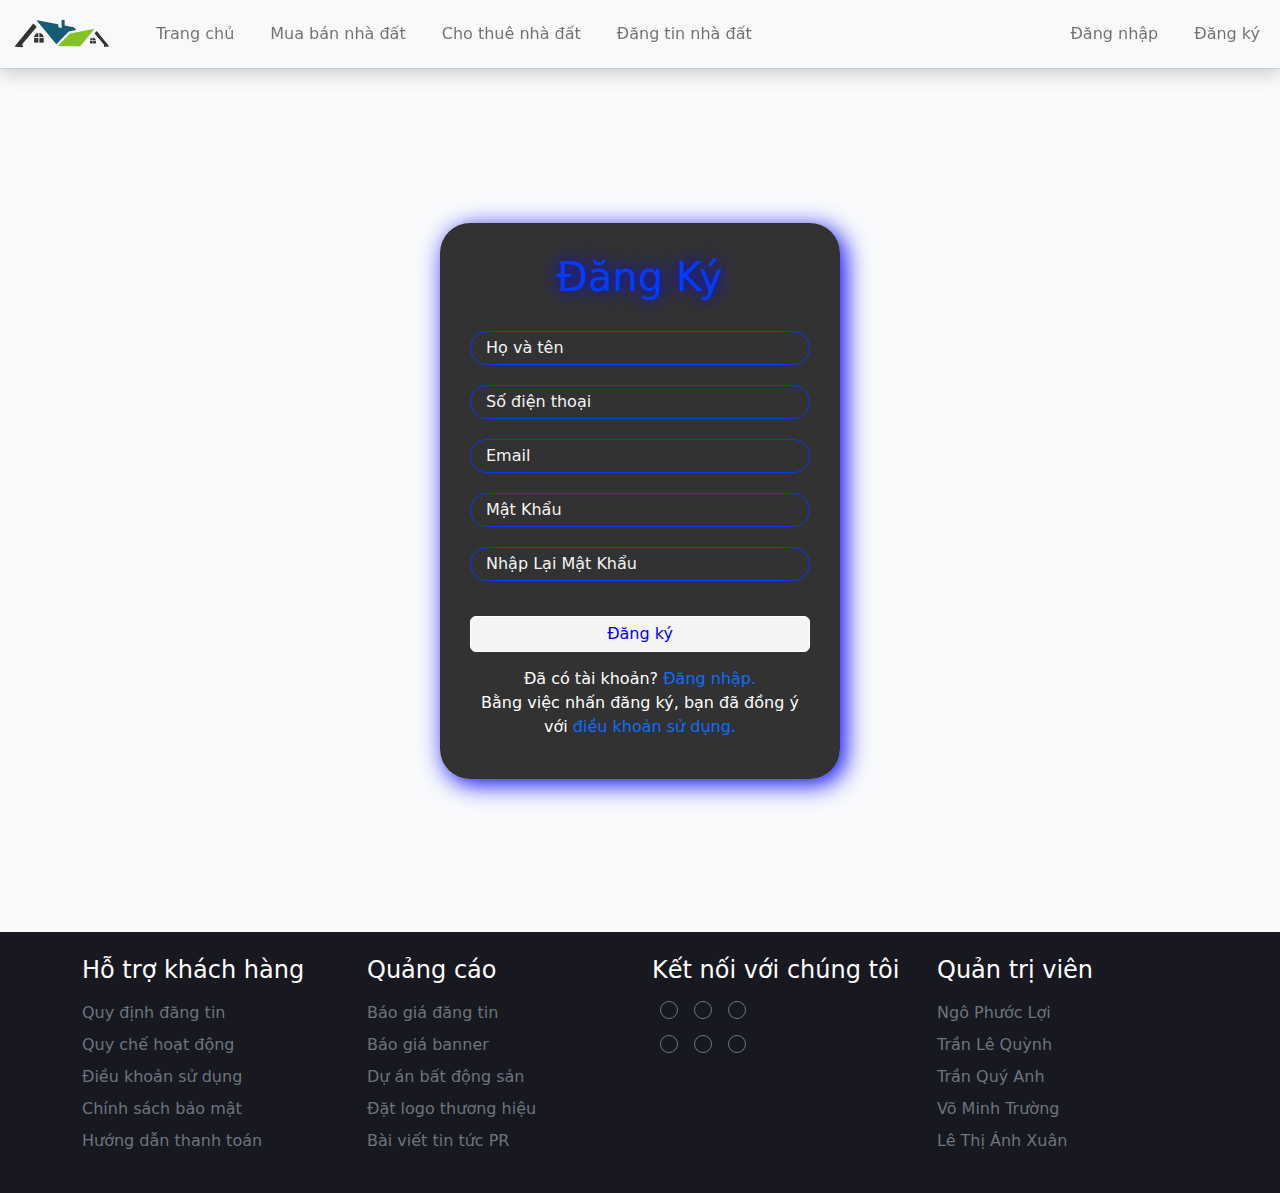
<file: dangky.html>
<!DOCTYPE html>
<html lang="en">
  <head>
    <meta charset="UTF-8" />
    <meta http-equiv="X-UA-Compatible" content="IE=edge" />
    <meta name="viewport" content="width=device-width, initial-scale=1.0" />
    <title>Đăng Ký</title>
    <link rel="stylesheet" href="./css/bootstrap/bootstrap.min.css" />
    <link rel="stylesheet" href="./css/style.css" />
    <link
      rel="stylesheet"
      href="https://cdnjs.cloudflare.com/ajax/libs/font-awesome/6.2.0/css/all.min.css"
      integrity="sha512-xh6O/CkQoPOWDdYTDqeRdPCVd1SpvCA9XXcUnZS2FmJNp1coAFzvtCN9BmamE+4aHK8yyUHUSCcJHgXloTyT2A=="
      crossorigin="anonymous"
      referrerpolicy="no-referrer"
    />
    <link rel="shortcut icon" href="./images/favicon.png" type="image/x-icon" />
  </head>
  <body>
    <header class="sticky-top border-bottom">
      <nav class="navbar navbar-expand-lg bg-light shadow">
        <div class="container-fluid">
          <a class="navbar-brand" href="index.html">
            <img src="./images/logo.png" style="width: 100px" alt="" />
          </a>
          <button
            class="navbar-toggler"
            type="button"
            data-bs-toggle="collapse"
            data-bs-target="#navbarSupportedContent"
            aria-controls="navbarSupportedContent"
            aria-expanded="false"
            aria-label="Toggle navigation"
          >
            <span class="navbar-toggler-icon"></span>
          </button>
          <div class="collapse navbar-collapse" id="navbarSupportedContent">
            <ul class="navbar-nav me-auto mb-2 mb-lg-0">
              <li class="nav-item">
                <a class="nav-link" aria-current="page" href="index.html"
                  >Trang chủ</a
                >
              </li>
              <li class="nav-item">
                <a class="nav-link" href="muabandat.html">Mua bán nhà đất</a>
              </li>
              <li class="nav-item">
                <a class="nav-link" href="thuedat.html">Cho thuê nhà đất</a>
              </li>
              <li class="nav-item">
                <a class="nav-link" href="dangtin.html">Đăng tin nhà đất</a>
              </li>
            </ul>
            <ul class="navbar-nav mb-2 mb-lg-0 js-right-menu"></ul>
          </div>
        </div>
      </nav>
    </header>
    <main class="container my-3">
      <div id="wrapper">
        <form class="register-form" action="" id="form">
          <h1 class="form-heading">Đăng Ký</h1>
          <div class="form-group">
            <i class="fa-regular fa-user"></i>
            <input
              type="text"
              size="35"
              class="form-input"
              placeholder="Họ và tên"
              name="name"
            />
          </div>
          <div class="form-group">
            <i class="fa-solid fa-phone"></i>
            <input
              type="text"
              size="35"
              class="form-input"
              placeholder="Số điện thoại"
              name="phone"
            />
          </div>
          <div class="form-group">
            <i class="fa-regular fa-envelope"></i>
            <input
              type="text"
              size="35"
              id="email"
              class="form-input"
              placeholder="Email"
              name="email"
            />
          </div>
          <div class="form-group">
            <i class="fa-sharp fa-solid fa-key"></i>
            <input
              type="password"
              id="password"
              size="32"
              class="form-input"
              placeholder="Mật Khẩu"
              name="password"
            />
            <span
              id="eyeOpen"
              onclick="showHide('password', 'eyeOpen', 'eyeClose')"
            >
              <i class="fa-solid fa-eye"></i>
            </span>
            <span
              id="eyeClose"
              class="hide"
              onclick="showHide('password', 'eyeOpen', 'eyeClose')"
              ><i class="fa-solid fa-eye-slash"></i
            ></span>
          </div>
          <div class="form-group">
            <i class="fa-sharp fa-solid fa-key"></i>
            <input
              type="password"
              id="password1"
              size="32"
              class="form-input"
              placeholder="Nhập Lại Mật Khẩu"
              name="confirmPassword"
            />
            <span
              id="eyeOpen1"
              onclick="showHide('password1', 'eyeOpen1', 'eyeClose1')"
            >
              <i class="fa-solid fa-eye"></i>
            </span>
            <span
              id="eyeClose1"
              class="hide"
              onclick="showHide('password1', 'eyeOpen1', 'eyeClose1')"
              ><i class="fa-solid fa-eye-slash"></i
            ></span>
          </div>
          <input type="submit" value="Đăng ký" class="form-btn register-btn" />
          <div class="form-agree">
            Đã có tài khoản? <a href="dangnhap.html">Đăng nhập.</a>
          </div>
          <div class="form-agree">
            Bằng việc nhấn đăng ký, bạn đã đồng ý với
            <a href="#">điều khoản sử dụng.</a>
          </div>
        </form>
      </div>
    </main>

    <footer id="footer">
      <div class="container py-4">
        <div class="row">
          <div class="col-sm-6 col-lg-3">
            <h6 class="fs-4">Hỗ trợ khách hàng</h6>
            <ul class="p-0">
              <li class="pt-2">
                <a class="link-secondary" href="">Quy định đăng tin</a>
              </li>
              <li class="pt-2">
                <a href="" class="link-secondary">Quy chế hoạt động</a>
              </li>
              <li class="pt-2">
                <a href="" class="link-secondary">Điều khoản sử dụng</a>
              </li>
              <li class="pt-2">
                <a href="" class="link-secondary">Chính sách bảo mật</a>
              </li>
              <li class="pt-2">
                <a href="" class="link-secondary">Hướng dẫn thanh toán</a>
              </li>
            </ul>
          </div>
          <div class="col-sm-6 col-lg-3">
            <h6 class="fs-4">Quảng cáo</h6>
            <ul class="p-0">
              <li class="pt-2">
                <a href="" class="link-secondary">Báo giá đăng tin</a>
              </li>
              <li class="pt-2">
                <a href="" class="link-secondary">Báo giá banner</a>
              </li>
              <li class="pt-2">
                <a href="" class="link-secondary">Dự án bất động sản</a>
              </li>
              <li class="pt-2">
                <a href="" class="link-secondary">Đặt logo thương hiệu</a>
              </li>
              <li class="pt-2">
                <a href="" class="link-secondary">Bài viết tin tức PR</a>
              </li>
            </ul>
          </div>
          <div class="col-sm-6 col-lg-3">
            <h6 class="fs-4">Kết nối với chúng tôi</h6>
            <ul class="p-0">
              <div class="d-flex">
                <a
                  href="#"
                  class="link-secondary p-2 m-2 d-flex justify-content-center align-items-center p-2 rounded-circle border border-secondary"
                >
                  <i class="fa-brands fa-facebook"></i>
                </a>
                <a
                  href="#"
                  class="link-secondary p-2 m-2 d-flex justify-content-center align-items-center p-2 rounded-circle border border-secondary"
                >
                  <i class="fa-brands fa-twitter"></i>
                </a>
                <a
                  href="#"
                  class="link-secondary p-2 m-2 d-flex justify-content-center align-items-center p-2 rounded-circle border border-secondary"
                >
                  <i class="fa-brands fa-youtube"></i>
                </a>
              </div>
              <div class="d-flex">
                <a
                  href="#"
                  class="link-secondary p-2 m-2 d-flex justify-content-center align-items-center p-2 rounded-circle border border-secondary"
                >
                  <i class="fa-brands fa-linkedin"></i>
                </a>
                <a
                  href="#"
                  class="link-secondary p-2 m-2 d-flex justify-content-center align-items-center p-2 rounded-circle border border-secondary"
                >
                  <i class="fa-brands fa-instagram"></i>
                </a>
                <a
                  href="#"
                  class="link-secondary p-2 m-2 d-flex justify-content-center align-items-center p-2 rounded-circle border border-secondary"
                >
                  <i class="fa-brands fa-pinterest"></i>
                </a>
              </div>
            </ul>
          </div>
          <div class="col-sm-6 col-lg-3">
            <h6 class="fs-4">Quản trị viên</h6>
            <ul class="p-0">
              <li class="pt-2">
                <a class="link-secondary" href="">Ngô Phước Lợi</a>
              </li>
              <li class="pt-2">
                <a href="" class="link-secondary">Trần Lê Quỳnh</a>
              </li>
              <li class="pt-2">
                <a href="" class="link-secondary">Trần Quý Anh</a>
              </li>
              <li class="pt-2">
                <a href="" class="link-secondary">Võ Minh Trường</a>
              </li>
              <li class="pt-2">
                <a href="" class="link-secondary">Lê Thị Ánh Xuân</a>
              </li>
            </ul>
          </div>
        </div>
      </div>
    </footer>
    <script src="./js/bootstrap/bootstrap.bundle.min.js"></script>
    <script src="./js/main.js"></script>
  </body>
</html>
</file>
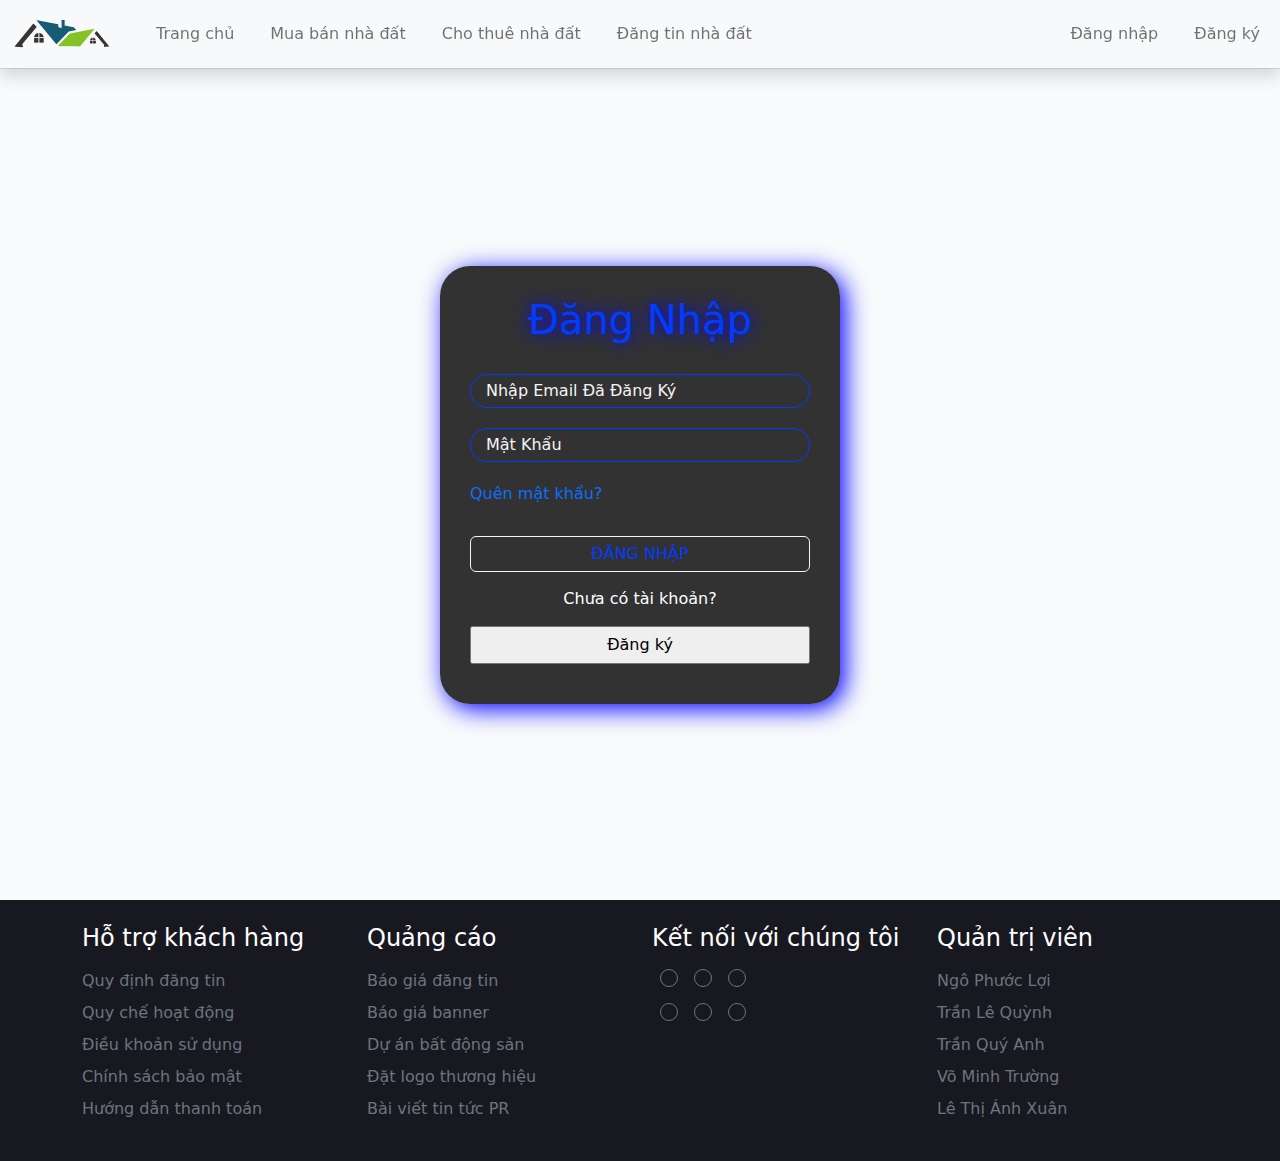
<file: dangnhap.html>
<!DOCTYPE html>
<html lang="en">
  <head>
    <meta charset="UTF-8" />
    <meta http-equiv="X-UA-Compatible" content="IE=edge" />
    <meta name="viewport" content="width=device-width, initial-scale=1.0" />
    <title>Đăng nhập</title>
    <link rel="stylesheet" href="./css/bootstrap/bootstrap.min.css" />
    <link rel="stylesheet" href="./css/style.css" />

    <link
      rel="stylesheet"
      href="https://cdnjs.cloudflare.com/ajax/libs/font-awesome/6.2.0/css/all.min.css"
      integrity="sha512-xh6O/CkQoPOWDdYTDqeRdPCVd1SpvCA9XXcUnZS2FmJNp1coAFzvtCN9BmamE+4aHK8yyUHUSCcJHgXloTyT2A=="
      crossorigin="anonymous"
      referrerpolicy="no-referrer"
    />
    <link rel="shortcut icon" href="./images/favicon.png" type="image/x-icon" />
  </head>

  <body>
    <header class="sticky-top border-bottom">
      <nav class="navbar navbar-expand-lg bg-light shadow">
        <div class="container-fluid">
          <a class="navbar-brand" href="index.html">
            <img src="./images/logo.png" style="width: 100px" alt="" />
          </a>
          <button
            class="navbar-toggler"
            type="button"
            data-bs-toggle="collapse"
            data-bs-target="#navbarSupportedContent"
            aria-controls="navbarSupportedContent"
            aria-expanded="false"
            aria-label="Toggle navigation"
          >
            <span class="navbar-toggler-icon"></span>
          </button>
          <div class="collapse navbar-collapse" id="navbarSupportedContent">
            <ul class="navbar-nav me-auto mb-2 mb-lg-0">
              <li class="nav-item">
                <a class="nav-link" aria-current="page" href="index.html"
                  >Trang chủ</a
                >
              </li>
              <li class="nav-item">
                <a class="nav-link" href="muabandat.html">Mua bán nhà đất</a>
              </li>
              <li class="nav-item">
                <a class="nav-link" href="thuedat.html">Cho thuê nhà đất</a>
              </li>
              <li class="nav-item">
                <a class="nav-link" href="dangtin.html">Đăng tin nhà đất</a>
              </li>
            </ul>
            <ul class="navbar-nav mb-2 mb-lg-0 js-right-menu"></ul>
          </div>
        </div>
      </nav>
    </header>

    <main class="container">
      <div id="wrapper">
        <form id="form" class="login-form">
          <h1 class="form-heading">Đăng Nhập</h1>
          <div class="form-group">
            <i class="fa-solid fa-user"></i>
            <input
              type="text"
              size="35"
              id="email"
              class="form-input"
              placeholder="Nhập Email Đã Đăng Ký"
            />
          </div>
          <div class="form-group">
            <i class="fa-sharp fa-solid fa-key"></i>
            <input
              type="password"
              id="password"
              size="32"
              class="form-input"
              placeholder="Mật Khẩu"
            />
            <span
              id="eyeOpen"
              onclick="showHide('password', 'eyeOpen', 'eyeClose')"
            >
              <i class="fa-solid fa-eye"></i>
            </span>
            <span
              id="eyeClose"
              class="hide"
              onclick="showHide('password', 'eyeOpen', 'eyeClose')"
              ><i class="fa-solid fa-eye-slash"></i
            ></span>
          </div>
          <div>
            <a href="#" style="text-decoration: none">Quên mật khẩu?</a>
          </div>
          <input type="submit" value="Đăng Nhập" class="form-submit" />

          <!-- <div style="text-align: center; color: white">Hoặc</div>
          <button class="form-btn">Đăng nhập với Google</button> -->
          <div style="color: white; text-align: center; margin-bottom: 15px">
            Chưa có tài khoản?
          </div>
          <div>
            <a href="dangky.html"
              ><input type="button" id="dangky" value="Đăng ký"
            /></a>
          </div>
        </form>
      </div>
    </main>

    <footer id="footer">
      <div class="container py-4">
        <div class="row">
          <div class="col-sm-6 col-lg-3">
            <h6 class="fs-4">Hỗ trợ khách hàng</h6>
            <ul class="p-0">
              <li class="pt-2">
                <a class="link-secondary" href="">Quy định đăng tin</a>
              </li>
              <li class="pt-2">
                <a href="" class="link-secondary">Quy chế hoạt động</a>
              </li>
              <li class="pt-2">
                <a href="" class="link-secondary">Điều khoản sử dụng</a>
              </li>
              <li class="pt-2">
                <a href="" class="link-secondary">Chính sách bảo mật</a>
              </li>
              <li class="pt-2">
                <a href="" class="link-secondary">Hướng dẫn thanh toán</a>
              </li>
            </ul>
          </div>
          <div class="col-sm-6 col-lg-3">
            <h6 class="fs-4">Quảng cáo</h6>
            <ul class="p-0">
              <li class="pt-2">
                <a href="" class="link-secondary">Báo giá đăng tin</a>
              </li>
              <li class="pt-2">
                <a href="" class="link-secondary">Báo giá banner</a>
              </li>
              <li class="pt-2">
                <a href="" class="link-secondary">Dự án bất động sản</a>
              </li>
              <li class="pt-2">
                <a href="" class="link-secondary">Đặt logo thương hiệu</a>
              </li>
              <li class="pt-2">
                <a href="" class="link-secondary">Bài viết tin tức PR</a>
              </li>
            </ul>
          </div>
          <div class="col-sm-6 col-lg-3">
            <h6 class="fs-4">Kết nối với chúng tôi</h6>
            <ul class="p-0">
              <div class="d-flex">
                <a
                  href="#"
                  class="link-secondary p-2 m-2 d-flex justify-content-center align-items-center p-2 rounded-circle border border-secondary"
                >
                  <i class="fa-brands fa-facebook"></i>
                </a>
                <a
                  href="#"
                  class="link-secondary p-2 m-2 d-flex justify-content-center align-items-center p-2 rounded-circle border border-secondary"
                >
                  <i class="fa-brands fa-twitter"></i>
                </a>
                <a
                  href="#"
                  class="link-secondary p-2 m-2 d-flex justify-content-center align-items-center p-2 rounded-circle border border-secondary"
                >
                  <i class="fa-brands fa-youtube"></i>
                </a>
              </div>
              <div class="d-flex">
                <a
                  href="#"
                  class="link-secondary p-2 m-2 d-flex justify-content-center align-items-center p-2 rounded-circle border border-secondary"
                >
                  <i class="fa-brands fa-linkedin"></i>
                </a>
                <a
                  href="#"
                  class="link-secondary p-2 m-2 d-flex justify-content-center align-items-center p-2 rounded-circle border border-secondary"
                >
                  <i class="fa-brands fa-instagram"></i>
                </a>
                <a
                  href="#"
                  class="link-secondary p-2 m-2 d-flex justify-content-center align-items-center p-2 rounded-circle border border-secondary"
                >
                  <i class="fa-brands fa-pinterest"></i>
                </a>
              </div>
            </ul>
          </div>
          <div class="col-sm-6 col-lg-3">
            <h6 class="fs-4">Quản trị viên</h6>
            <ul class="p-0">
              <li class="pt-2">
                <a class="link-secondary" href="">Ngô Phước Lợi</a>
              </li>
              <li class="pt-2">
                <a href="" class="link-secondary">Trần Lê Quỳnh</a>
              </li>
              <li class="pt-2">
                <a href="" class="link-secondary">Trần Quý Anh</a>
              </li>
              <li class="pt-2">
                <a href="" class="link-secondary">Võ Minh Trường</a>
              </li>
              <li class="pt-2">
                <a href="" class="link-secondary">Lê Thị Ánh Xuân</a>
              </li>
            </ul>
          </div>
        </div>
      </div>
    </footer>
    <script src="./js/bootstrap/bootstrap.bundle.min.js"></script>
    <script src="./js/main.js"></script>
  </body>
</html>
</file>
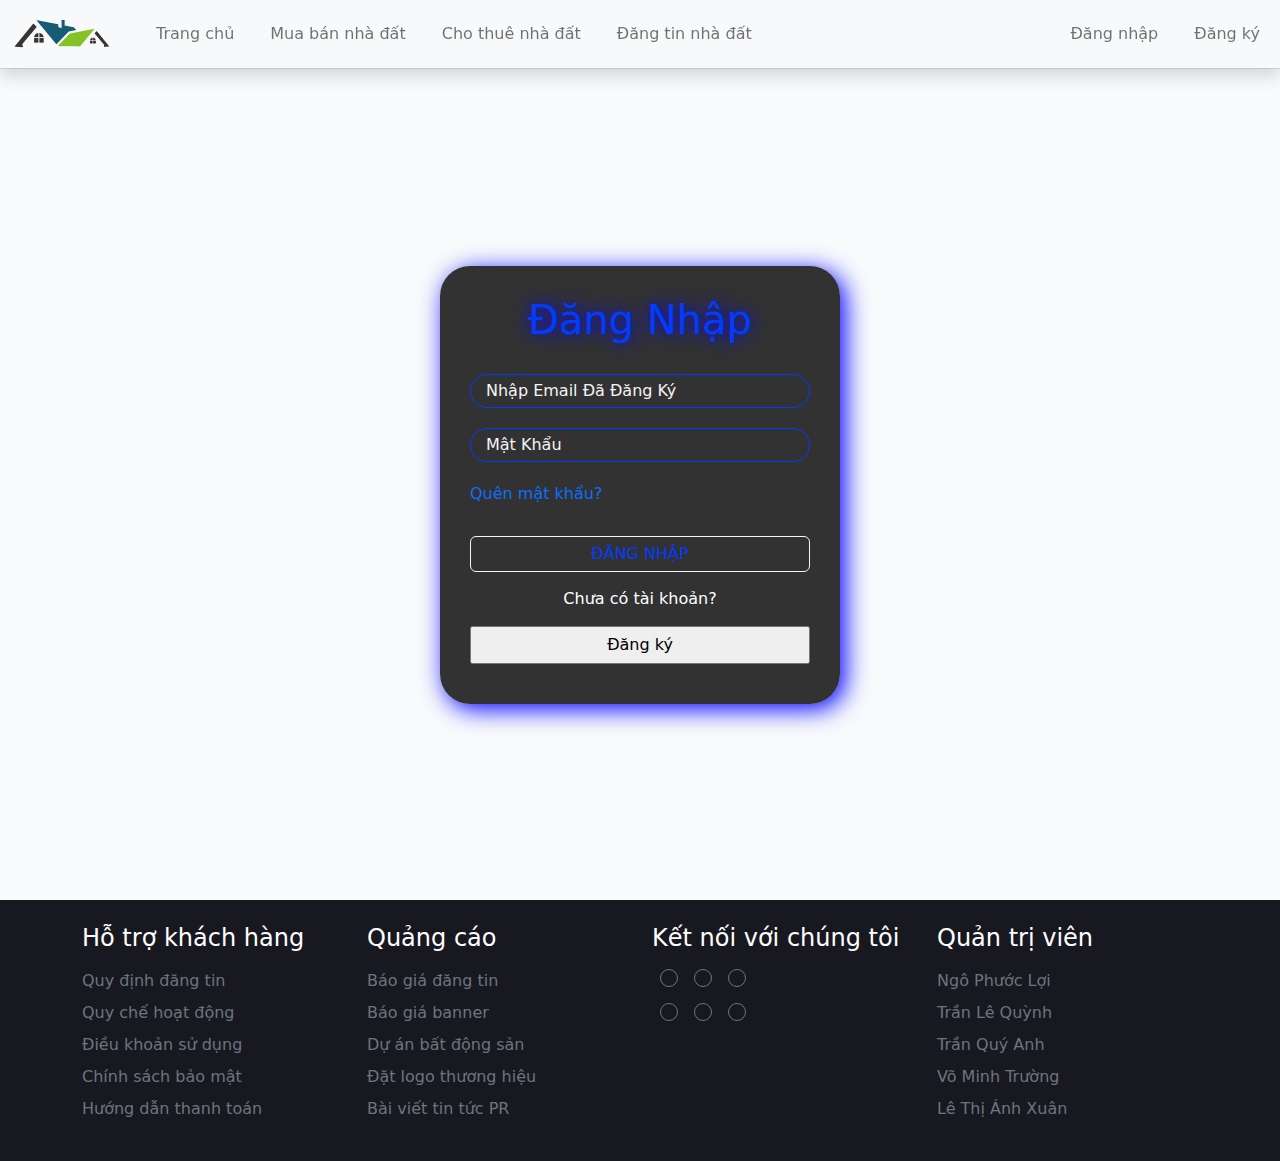
<file: dangtin.html>
<!DOCTYPE html>
<html lang="en">
  <head>
    <meta charset="UTF-8" />
    <meta http-equiv="X-UA-Compatible" content="IE=edge" />
    <meta name="viewport" content="width=device-width, initial-scale=1.0" />
    <title>Đăng tin nhà đất</title>
    <link rel="stylesheet" href="./css/bootstrap/bootstrap.min.css" />
    <link rel="stylesheet" href="./css/style.css" />
    <link
      rel="stylesheet"
      href="https://cdnjs.cloudflare.com/ajax/libs/font-awesome/6.2.0/css/all.min.css"
      integrity="sha512-xh6O/CkQoPOWDdYTDqeRdPCVd1SpvCA9XXcUnZS2FmJNp1coAFzvtCN9BmamE+4aHK8yyUHUSCcJHgXloTyT2A=="
      crossorigin="anonymous"
      referrerpolicy="no-referrer"
    />
    <link rel="shortcut icon" href="./images/favicon.png" type="image/x-icon" />
  </head>
  <body>
    <header class="sticky-top border-bottom">
      <nav class="navbar navbar-expand-lg bg-light shadow">
        <div class="container-fluid">
          <a class="navbar-brand" href="index.html">
            <img src="./images/logo.png" style="width: 100px" alt="" />
          </a>
          <button
            class="navbar-toggler"
            type="button"
            data-bs-toggle="collapse"
            data-bs-target="#navbarSupportedContent"
            aria-controls="navbarSupportedContent"
            aria-expanded="false"
            aria-label="Toggle navigation"
          >
            <span class="navbar-toggler-icon"></span>
          </button>
          <div class="collapse navbar-collapse" id="navbarSupportedContent">
            <ul class="navbar-nav me-auto mb-2 mb-lg-0">
              <li class="nav-item">
                <a class="nav-link" aria-current="page" href="index.html"
                  >Trang chủ</a
                >
              </li>
              <li class="nav-item">
                <a class="nav-link" href="muabandat.html">Mua bán nhà đất</a>
              </li>
              <li class="nav-item">
                <a class="nav-link" href="thuedat.html">Cho thuê nhà đất</a>
              </li>
              <li class="nav-item">
                <a class="nav-link active" href="dangtin.html"
                  >Đăng tin nhà đất</a
                >
              </li>
            </ul>
            <ul class="navbar-nav mb-2 mb-lg-0 js-right-menu"></ul>
          </div>
        </div>
      </nav>
    </header>

    <main class="container mt-4">
      <div class="d-flex justify-content-between align-items-center mb-3">
        <h3 class="title-page">Các tin đã đăng</h3>

        <button
          type="button"
          class="btn btn-outline-success"
          data-bs-toggle="modal"
          data-bs-target="#formModal"
        >
          Đăng tin
        </button>
      </div>

      <div class="row post-list">
        <div class="alert">
          Bạn chưa có bài đăng nào.
          <span
            class="link-primary"
            data-bs-toggle="modal"
            data-bs-target="#formModal"
            >Đăng tin ngay</span
          >
        </div>
      </div>
    </main>

    <!-- MODAL -->
    <div
      class="modal fade"
      id="formModal"
      tabindex="-1"
      aria-labelledby="exampleModalLabel"
      aria-hidden="true"
    >
      <div class="modal-dialog modal-xl">
        <div class="modal-content">
          <div class="modal-header">
            <h5 class="modal-title" id="exampleModalLabel">Đăng tin nhà đất</h5>
            <button
              type="button"
              class="btn-close"
              data-bs-dismiss="modal"
              aria-label="Close"
            ></button>
          </div>
          <div class="modal-body">
            <div class="container">
              <div class="row mt-4">
                <div class="col-12">
                  <form
                    class="row g-3 needs-validation border p-3 rounded js-post-form"
                    novalidate
                  >
                    <div>
                      <div class="row">
                        <h4>Thông tin cơ bản</h4>
                        <p>Thông tin có dấu (*) là bắt buộc</p>
                      </div>
                      <div class="row mt-4">
                        <div class="col-12">
                          <h6 class="input-label">Loại giao dịch*</h6>
                          <div
                            class="d-flex justify-content-center align-items-center"
                          >
                            <div class="form-check">
                              <input
                                class="form-check-input"
                                type="radio"
                                name="loaigiaodich"
                                id="loaigiaodich1"
                                value="Bán"
                              />
                              <label
                                class="form-check-label"
                                for="loaigiaodich1"
                              >
                                Bán
                              </label>
                            </div>
                            <div class="form-check ms-4">
                              <input
                                class="form-check-input"
                                type="radio"
                                name="loaigiaodich"
                                id="loaigiaodich2"
                                value="Cho thuê"
                                checked
                              />
                              <label
                                class="form-check-label"
                                for="loaigiaodich2"
                              >
                                Cho thuê
                              </label>
                            </div>
                          </div>
                        </div>
                      </div>
                      <div class="row mt-4">
                        <div class="col-12">
                          <h6 class="input-label">Loại bất động sản*</h6>

                          <input
                            class="form-control"
                            list="loai"
                            name="loaiBDS"
                            placeholder="Chọn loại bất động sản"
                            required
                          />
                          <datalist id="loai">
                            <option value="Nhà riêng"></option>
                            <option value="Chung cư"></option>
                            <option value="Đất nền"></option>
                            <option value="Shop house"></option>
                            <option value="Bất động sản khác"></option>
                          </datalist>

                          <div class="invalid-feedback">
                            Vui lòng chọn loại bất động sản.
                          </div>
                        </div>
                      </div>

                      <div class="row mt-4">
                        <h6 class="input-label">Địa chỉ bất động sản</h6>

                        <div class="col-md-4">
                          <label for="tinh" class="form-label"
                            >Tỉnh/thành*</label
                          >
                          <select class="form-select" id="tinh" required>
                            <option selected disabled value="">Chọn</option>
                            <option class="Cần Thơ" value="Thành phố Cần Thơ">
                              Thành phố Cần Thơ
                            </option>
                          </select>
                          <div class="invalid-feedback">
                            Vui lòng chọn 1 tỉnh/thành.
                          </div>
                        </div>
                        <div class="col-md-4">
                          <label for="quan" class="form-label"
                            >Quận/huyện*</label
                          >
                          <select class="form-select" id="quan" required>
                            <option selected disabled value="">Chọn</option>
                          </select>
                          <div class="invalid-feedback">
                            Vui lòng chọn 1 quận/huyện.
                          </div>
                        </div>
                        <div class="col-md-4">
                          <label for="phuong" class="form-label"
                            >Phường/xã*</label
                          >
                          <select class="form-select" id="phuong" required>
                            <option selected disabled value="">Chọn</option>
                          </select>
                          <div class="invalid-feedback">
                            Vui lòng chọn 1 phường/xã.
                          </div>
                        </div>
                      </div>

                      <div class="row mt-4">
                        <div class="col-12">
                          <h6 class="input-label">Địa chỉ tin đăng*</h6>

                          <input class="form-control" name="diachi" required />
                        </div>
                      </div>
                    </div>

                    <div class="mt-5">
                      <div class="row">
                        <h4>Thông tin nhà đất</h4>
                      </div>
                      <div class="row mt-4">
                        <div class="col-12">
                          <h6 class="input-label">Diện tích*</h6>

                          <div class="input-group">
                            <input
                              type="number"
                              class="form-control"
                              placeholder="VD: 100"
                              name="dientich"
                              aria-label="Recipient's username"
                              aria-describedby="basic-addon2"
                              required
                            />
                            <span class="input-group-text" id="basic-addon2"
                              >m²</span
                            >
                            <div class="invalid-feedback">
                              Vui lòng nhập diện tích.
                            </div>
                          </div>
                        </div>
                      </div>
                      <div class="row mt-4">
                        <div class="col-12">
                          <h6 class="input-label">Giá bán*</h6>

                          <div class="input-group">
                            <input
                              type="number"
                              class="form-control"
                              placeholder="VD: 12  "
                              name="giaban"
                              aria-label="Recipient's username"
                              aria-describedby="basic-addon2"
                              required
                            />
                            <span class="input-group-text" id="basic-addon2"
                              >triệu đồng</span
                            >
                            <div class="invalid-feedback">
                              Vui lòng nhập giá bán phù hợp.
                            </div>
                          </div>
                        </div>
                      </div>
                      <div class="row mt-4">
                        <div class="col-lg-4 mt-3">
                          <h6 class="input-label">Số phòng ngủ*</h6>
                          <div
                            class="d-flex justify-content-start align-items-center"
                          >
                            <div class="form-check">
                              <input
                                class="form-check-input"
                                type="radio"
                                name="phong-ngu"
                                id="phong-ngu1"
                                value="1"
                              />
                              <label class="form-check-label" for="phong-ngu1">
                                1
                              </label>
                            </div>
                            <div class="form-check ms-3">
                              <input
                                class="form-check-input"
                                type="radio"
                                name="phong-ngu"
                                id="phong-ngu2"
                                value="2"
                                checked
                              />
                              <label class="form-check-label" for="phong-ngu2">
                                2
                              </label>
                            </div>
                            <div class="form-check ms-3">
                              <input
                                class="form-check-input"
                                type="radio"
                                name="phong-ngu"
                                id="phong-ngu3"
                                value="3"
                              />
                              <label class="form-check-label" for="phong-ngu3">
                                3
                              </label>
                            </div>
                            <div class="form-check ms-3">
                              <input
                                class="form-check-input"
                                type="radio"
                                name="phong-ngu"
                                id="phong-ngu4"
                                value="4+"
                              />
                              <label class="form-check-label" for="phong-ngu4">
                                4+
                              </label>
                            </div>
                          </div>
                        </div>
                        <div class="col-lg-4 mt-3">
                          <h6 class="input-label">Số phòng tắm*</h6>
                          <div
                            class="d-flex justify-content-start align-items-center"
                          >
                            <div class="form-check">
                              <input
                                class="form-check-input"
                                type="radio"
                                name="phong-tam"
                                id="phong-tam1"
                                value="1"
                                checked
                              />
                              <label class="form-check-label" for="phong-tam1">
                                1
                              </label>
                            </div>
                            <div class="form-check ms-3">
                              <input
                                class="form-check-input"
                                type="radio"
                                name="phong-tam"
                                id="phong-tam2"
                                value="2"
                              />
                              <label class="form-check-label" for="phong-tam2">
                                2
                              </label>
                            </div>
                            <div class="form-check ms-3">
                              <input
                                class="form-check-input"
                                type="radio"
                                name="phong-tam"
                                id="phong-tam3"
                                value="3"
                              />
                              <label class="form-check-label" for="phong-tam3">
                                3
                              </label>
                            </div>
                            <div class="form-check ms-3">
                              <input
                                class="form-check-input"
                                type="radio"
                                name="phong-tam"
                                id="phong-tam4"
                                value="4+"
                              />
                              <label class="form-check-label" for="phong-tam4">
                                4+
                              </label>
                            </div>
                          </div>
                        </div>
                        <div class="col-lg-4 mt-3">
                          <h6 class="input-label">Hướng*</h6>
                          <select class="form-select" id="huong" required>
                            <option selected disabled value="">Chọn</option>
                            <option value="Đông">Đông</option>
                            <option value="Tây">Tây</option>
                            <option value="Nam">Nam</option>
                            <option value="Bắc">Bắc</option>
                          </select>
                          <div class="invalid-feedback">
                            Vui lòng chọn hướng.
                          </div>
                        </div>
                      </div>

                      <div class="row mt-4">
                        <div class="col-12">
                          <h6 class="input-label">Hình ảnh BĐS*</h6>
                          <input
                            required
                            class="form-control"
                            type="file"
                            id="formFile"
                          />
                          <div class="invalid-feedback">
                            Vui lòng đăng chọn ít nhất 1.
                          </div>
                          <img id="testFileImg" src="" alt="" />
                        </div>
                      </div>
                    </div>

                    <div class="mt-5">
                      <div class="row">
                        <h4>Thông tin giới thiệu</h4>
                      </div>
                      <div class="row mt-4">
                        <div class="col-12">
                          <h6 class="input-label">Tiêu đề*</h6>

                          <div class="input-group">
                            <input
                              type="text"
                              class="form-control"
                              placeholder="VD: Bán nhà riêng chính chủ có sổ hồng"
                              required
                              name="tieude"
                            />
                            <div class="invalid-feedback">
                              Vui lòng nhập tiêu đề.
                            </div>
                          </div>
                        </div>
                      </div>
                      <div class="row mt-4">
                        <div class="col-12">
                          <h6 class="input-label">Giới thiệu*</h6>

                          <div class="input-group">
                            <textarea
                              class="form-control"
                              placeholder="Nhập giới thiệu nội dung về BĐS của bạn"
                              rows="8"
                              required
                              name="gioithieu"
                            ></textarea>
                            <div class="invalid-feedback">
                              Vui lòng nhập giới thiệu.
                            </div>
                          </div>
                        </div>
                      </div>
                    </div>

                    <div class="col-12 d-flex justify-content-end">
                      <button
                        class="btn btn-primary js-submit-btn"
                        type="submit"
                      >
                        Đăng tin
                      </button>

                      <button
                        type="button"
                        class="btn btn-secondary ms-3"
                        data-bs-dismiss="modal"
                      >
                        Đóng
                      </button>
                    </div>
                  </form>
                </div>
              </div>
            </div>
          </div>
        </div>
      </div>
    </div>

    <div class="go-to-top"><i class="fa-solid fa-arrow-up"></i></div>

    <footer id="footer">
      <div class="container py-4">
        <div class="row">
          <div class="col-sm-6 col-lg-3">
            <h6 class="fs-4">Hỗ trợ khách hàng</h6>
            <ul class="p-0">
              <li class="pt-2">
                <a class="link-secondary" href="">Quy định đăng tin</a>
              </li>
              <li class="pt-2">
                <a href="" class="link-secondary">Quy chế hoạt động</a>
              </li>
              <li class="pt-2">
                <a href="" class="link-secondary">Điều khoản sử dụng</a>
              </li>
              <li class="pt-2">
                <a href="" class="link-secondary">Chính sách bảo mật</a>
              </li>
              <li class="pt-2">
                <a href="" class="link-secondary">Hướng dẫn thanh toán</a>
              </li>
            </ul>
          </div>
          <div class="col-sm-6 col-lg-3">
            <h6 class="fs-4">Quảng cáo</h6>
            <ul class="p-0">
              <li class="pt-2">
                <a href="" class="link-secondary">Báo giá đăng tin</a>
              </li>
              <li class="pt-2">
                <a href="" class="link-secondary">Báo giá banner</a>
              </li>
              <li class="pt-2">
                <a href="" class="link-secondary">Dự án bất động sản</a>
              </li>
              <li class="pt-2">
                <a href="" class="link-secondary">Đặt logo thương hiệu</a>
              </li>
              <li class="pt-2">
                <a href="" class="link-secondary">Bài viết tin tức PR</a>
              </li>
            </ul>
          </div>
          <div class="col-sm-6 col-lg-3">
            <h6 class="fs-4">Kết nối với chúng tôi</h6>
            <ul class="p-0">
              <div class="d-flex">
                <a
                  href="#"
                  class="link-secondary p-2 m-2 d-flex justify-content-center align-items-center p-2 rounded-circle border border-secondary"
                >
                  <i class="fa-brands fa-facebook"></i>
                </a>
                <a
                  href="#"
                  class="link-secondary p-2 m-2 d-flex justify-content-center align-items-center p-2 rounded-circle border border-secondary"
                >
                  <i class="fa-brands fa-twitter"></i>
                </a>
                <a
                  href="#"
                  class="link-secondary p-2 m-2 d-flex justify-content-center align-items-center p-2 rounded-circle border border-secondary"
                >
                  <i class="fa-brands fa-youtube"></i>
                </a>
              </div>
              <div class="d-flex">
                <a
                  href="#"
                  class="link-secondary p-2 m-2 d-flex justify-content-center align-items-center p-2 rounded-circle border border-secondary"
                >
                  <i class="fa-brands fa-linkedin"></i>
                </a>
                <a
                  href="#"
                  class="link-secondary p-2 m-2 d-flex justify-content-center align-items-center p-2 rounded-circle border border-secondary"
                >
                  <i class="fa-brands fa-instagram"></i>
                </a>
                <a
                  href="#"
                  class="link-secondary p-2 m-2 d-flex justify-content-center align-items-center p-2 rounded-circle border border-secondary"
                >
                  <i class="fa-brands fa-pinterest"></i>
                </a>
              </div>
            </ul>
          </div>
          <div class="col-sm-6 col-lg-3">
            <h6 class="fs-4">Quản trị viên</h6>
            <ul class="p-0">
              <li class="pt-2">
                <a class="link-secondary" href="">Ngô Phước Lợi</a>
              </li>
              <li class="pt-2">
                <a href="" class="link-secondary">Trần Lê Quỳnh</a>
              </li>
              <li class="pt-2">
                <a href="" class="link-secondary">Trần Quý Anh</a>
              </li>
              <li class="pt-2">
                <a href="" class="link-secondary">Võ Minh Trường</a>
              </li>
              <li class="pt-2">
                <a href="" class="link-secondary">Lê Thị Ánh Xuân</a>
              </li>
            </ul>
          </div>
        </div>
      </div>
    </footer>

    <!-- Script for validate bootstrap's form -->
    <script>
      (() => {
        "use strict";

        // Fetch all the forms we want to apply custom Bootstrap validation styles to
        const forms = document.querySelectorAll(".needs-validation");

        // Loop over them and prevent submission
        Array.from(forms).forEach((form) => {
          form.addEventListener(
            "submit",
            (event) => {
              if (!form.checkValidity()) {
                event.preventDefault();
                event.stopPropagation();
              }

              form.classList.add("was-validated");
            },
            false
          );
        });
      })();
    </script>

    <script src="./js/bootstrap/bootstrap.bundle.min.js"></script>
    <script src="./js/main.js"></script>
  </body>
</html>
</file>
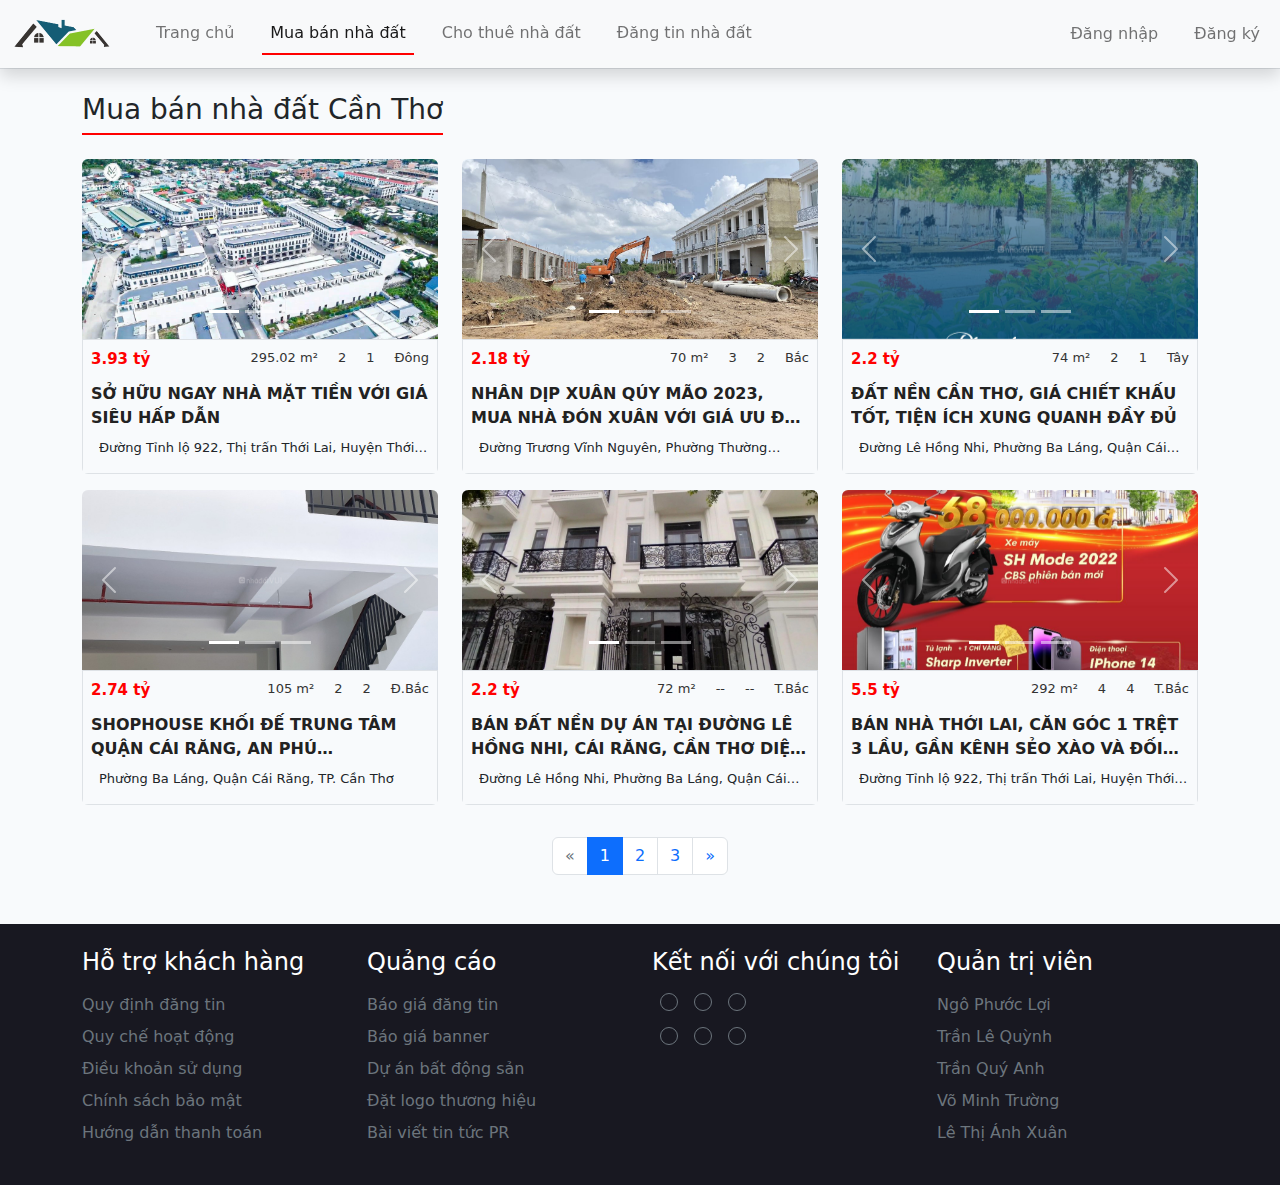
<file: muabandat.html>
<!DOCTYPE html>
<html lang="en">
  <head>
    <meta charset="UTF-8" />
    <meta http-equiv="X-UA-Compatible" content="IE=edge" />
    <meta name="viewport" content="width=device-width, initial-scale=1.0" />
    <title>Mua bán nhà đất</title>
    <link rel="stylesheet" href="./css/bootstrap/bootstrap.min.css" />
    <link rel="stylesheet" href="./css/style.css" />
    <link
      rel="stylesheet"
      href="https://cdnjs.cloudflare.com/ajax/libs/font-awesome/6.2.0/css/all.min.css"
      integrity="sha512-xh6O/CkQoPOWDdYTDqeRdPCVd1SpvCA9XXcUnZS2FmJNp1coAFzvtCN9BmamE+4aHK8yyUHUSCcJHgXloTyT2A=="
      crossorigin="anonymous"
      referrerpolicy="no-referrer"
    />

    <link rel="shortcut icon" href="./images/favicon.png" type="image/x-icon" />
  </head>
  <body>
    <header class="sticky-top border-bottom">
      <nav class="navbar navbar-expand-lg bg-light shadow">
        <div class="container-fluid">
          <a class="navbar-brand" href="index.html">
            <img src="./images/logo.png" style="width: 100px" alt="" />
          </a>
          <button
            class="navbar-toggler"
            type="button"
            data-bs-toggle="collapse"
            data-bs-target="#navbarSupportedContent"
            aria-controls="navbarSupportedContent"
            aria-expanded="false"
            aria-label="Toggle navigation"
          >
            <span class="navbar-toggler-icon"></span>
          </button>
          <div class="collapse navbar-collapse" id="navbarSupportedContent">
            <ul class="navbar-nav me-auto mb-2 mb-lg-0">
              <li class="nav-item">
                <a class="nav-link" aria-current="page" href="index.html"
                  >Trang chủ</a
                >
              </li>
              <li class="nav-item">
                <a class="nav-link active" href="muabandat.html"
                  >Mua bán nhà đất</a
                >
              </li>
              <li class="nav-item">
                <a class="nav-link" href="thuedat.html">Cho thuê nhà đất</a>
              </li>
              <li class="nav-item">
                <a class="nav-link" href="dangtin.html">Đăng tin nhà đất</a>
              </li>
            </ul>
            <ul class="navbar-nav mb-2 mb-lg-0 js-right-menu"></ul>
          </div>
        </div>
      </nav>
    </header>

    <main class="container mt-4">
      <h3 class="mb-3 title-page">Mua bán nhà đất Cần Thơ</h3>
      <div class="row js-product-list">
        <div class="col-lg-4 my-2">
          <div class="rounded product-info-container">
            <a
              href="#"
              id="carouselExampleIndicators"
              class="carousel slide"
              data-bs-ride="true"
              data-interval="false"
            >
              <div class="carousel-indicators">
                <button
                  type="button"
                  data-bs-target="#carouselExampleIndicators"
                  data-bs-slide-to="0"
                  class="active"
                  aria-current="true"
                  aria-label="Slide 1"
                ></button>
                <button
                  type="button"
                  data-bs-target="#carouselExampleIndicators"
                  data-bs-slide-to="1"
                  aria-label="Slide 2"
                ></button>
                <button
                  type="button"
                  data-bs-target="#carouselExampleIndicators"
                  data-bs-slide-to="2"
                  aria-label="Slide 3"
                ></button>
              </div>
              <div class="carousel-inner">
                <div class="carousel-item active">
                  <img
                    src="./images/products/sample1/sanpham1-1.jpg"
                    class="d-block w-100"
                    alt="..."
                  />
                </div>
                <div class="carousel-item">
                  <img
                    src="./images/products/sample1/sanpham1-2.jpg"
                    class="d-block w-100"
                    alt="..."
                  />
                </div>
                <div class="carousel-item">
                  <img
                    src="./images/products/sample1/sanpham1-3.jpg"
                    class="d-block w-100"
                    alt="..."
                  />
                </div>
              </div>
              <button
                class="carousel-control-prev"
                type="button"
                data-bs-target="#carouselExampleIndicators"
                data-bs-slide="prev"
              >
                <span
                  class="carousel-control-prev-icon"
                  aria-hidden="true"
                ></span>
                <span class="visually-hidden">Previous</span>
              </button>
              <button
                class="carousel-control-next"
                type="button"
                data-bs-target="#carouselExampleIndicators"
                data-bs-slide="next"
              >
                <span
                  class="carousel-control-next-icon"
                  aria-hidden="true"
                ></span>
                <span class="visually-hidden">Next</span>
              </button>
            </a>
            <div class="product-info border p-2 pb-3">
              <div class="product-price mb-2 d-flex justify-content-between">
                <span class="me-2">9.5 tỷ</span>
                <div class="product-detail">
                  <span class="me-3"
                    ><i class="me-1 fa-solid fa-chart-area"></i>336 m²</span
                  >
                  <span class="me-3"
                    ><i class="me-1 fa-solid fa-bed"></i>0</span
                  >
                  <span class="me-3"
                    ><i class="me-1 fa-solid fa-bath"></i>2</span
                  >
                  <span class=""
                    ><i class="me-1 fa-solid fa-compass"></i>Đ.Bắc</span
                  >
                </div>
              </div>

              <a href="" class="product-name text-limit-2 mb-2 text-uppercase">
                Bán căn hộ chung cư Linh Tây 155m2, 3PN, đã có sổ hồng
              </a>
              <div class="product-address">
                <i class="fa-solid fa-location-pin"></i>
                <span class="ms-2 text-limit-1">
                  Đường Dương Thị Mười Tân Thới Hiệp
                </span>
              </div>
            </div>
          </div>
        </div>
        <div class="col-lg-4 my-2">
          <div class="rounded product-info-container">
            <div
              id="sanpham2"
              class="carousel slide"
              data-bs-ride="true"
              data-interval="false"
            >
              <div class="carousel-indicators">
                <button
                  type="button"
                  data-bs-target="#sanpham2"
                  data-bs-slide-to="0"
                  class="active"
                  aria-current="true"
                  aria-label="Slide 1"
                ></button>
                <button
                  type="button"
                  data-bs-target="#sanpham2"
                  data-bs-slide-to="1"
                  aria-label="Slide 2"
                ></button>
                <button
                  type="button"
                  data-bs-target="#sanpham2"
                  data-bs-slide-to="2"
                  aria-label="Slide 3"
                ></button>
              </div>
              <div class="carousel-inner">
                <div class="carousel-item active">
                  <img
                    src="./images/products/sample1/sanpham1-1.jpg"
                    class="d-block w-100"
                    alt="..."
                  />
                </div>
                <div class="carousel-item">
                  <img
                    src="./images/products/sample1/sanpham1-2.jpg"
                    class="d-block w-100"
                    alt="..."
                  />
                </div>
                <div class="carousel-item">
                  <img
                    src="./images/products/sample1/sanpham1-3.jpg"
                    class="d-block w-100"
                    alt="..."
                  />
                </div>
              </div>
              <button
                class="carousel-control-prev"
                type="button"
                data-bs-target="#sanpham2"
                data-bs-slide="prev"
              >
                <span
                  class="carousel-control-prev-icon"
                  aria-hidden="true"
                ></span>
                <span class="visually-hidden">Previous</span>
              </button>
              <button
                class="carousel-control-next"
                type="button"
                data-bs-target="#sanpham2"
                data-bs-slide="next"
              >
                <span
                  class="carousel-control-next-icon"
                  aria-hidden="true"
                ></span>
                <span class="visually-hidden">Next</span>
              </button>
            </div>
            <div class="product-info border p-2 pb-3">
              <div class="product-price mb-2 d-flex justify-content-between">
                <span class="me-2">9.5 tỷ</span>
                <div class="product-detail">
                  <span class="me-3"
                    ><i class="me-1 fa-solid fa-chart-area"></i>336 m²</span
                  >
                  <span class="me-3"
                    ><i class="me-1 fa-solid fa-bed"></i>0</span
                  >
                  <span class="me-3"
                    ><i class="me-1 fa-solid fa-bath"></i>2</span
                  >
                  <span class=""
                    ><i class="me-1 fa-solid fa-compass"></i>Đ.Bắc</span
                  >
                </div>
              </div>

              <a href="" class="product-name text-limit-2 mb-2 text-uppercase">
                Bán căn hộ chung cư Linh Tây 155m2, 3PN, đã có sổ hồng
              </a>
              <div class="product-address">
                <i class="fa-solid fa-location-pin"></i>
                <span class="ms-2 text-limit-1">
                  Đường Dương Thị Mười Tân Thới Hiệp
                </span>
              </div>
            </div>
          </div>
        </div>
        <div class="col-lg-4 my-2">
          <div class="rounded product-info-container">
            <div
              id="sanpham3"
              class="carousel slide"
              data-bs-ride="true"
              data-interval="false"
            >
              <div class="carousel-indicators">
                <button
                  type="button"
                  data-bs-target="#sanpham3"
                  data-bs-slide-to="0"
                  class="active"
                  aria-current="true"
                  aria-label="Slide 1"
                ></button>
                <button
                  type="button"
                  data-bs-target="#sanpham3"
                  data-bs-slide-to="1"
                  aria-label="Slide 2"
                ></button>
                <button
                  type="button"
                  data-bs-target="#sanpham3"
                  data-bs-slide-to="2"
                  aria-label="Slide 3"
                ></button>
              </div>
              <div class="carousel-inner">
                <div class="carousel-item active">
                  <img
                    src="./images/products/sample1/sanpham1-1.jpg"
                    class="d-block w-100"
                    alt="..."
                  />
                </div>
                <div class="carousel-item">
                  <img
                    src="./images/products/sample1/sanpham1-2.jpg"
                    class="d-block w-100"
                    alt="..."
                  />
                </div>
                <div class="carousel-item">
                  <img
                    src="./images/products/sample1/sanpham1-3.jpg"
                    class="d-block w-100"
                    alt="..."
                  />
                </div>
              </div>
              <button
                class="carousel-control-prev"
                type="button"
                data-bs-target="#sanpham3"
                data-bs-slide="prev"
              >
                <span
                  class="carousel-control-prev-icon"
                  aria-hidden="true"
                ></span>
                <span class="visually-hidden">Previous</span>
              </button>
              <button
                class="carousel-control-next"
                type="button"
                data-bs-target="#sanpham3"
                data-bs-slide="next"
              >
                <span
                  class="carousel-control-next-icon"
                  aria-hidden="true"
                ></span>
                <span class="visually-hidden">Next</span>
              </button>
            </div>
            <div class="product-info border p-2 pb-3">
              <div class="product-price mb-2 d-flex justify-content-between">
                <span class="me-2">9.5 tỷ</span>
                <div class="product-detail">
                  <span class="me-3"
                    ><i class="me-1 fa-solid fa-chart-area"></i>336 m²</span
                  >
                  <span class="me-3"
                    ><i class="me-1 fa-solid fa-bed"></i>0</span
                  >
                  <span class="me-3"
                    ><i class="me-1 fa-solid fa-bath"></i>2</span
                  >
                  <span class=""
                    ><i class="me-1 fa-solid fa-compass"></i>Đ.Bắc</span
                  >
                </div>
              </div>

              <a href="" class="product-name text-limit-2 mb-2 text-uppercase">
                Bán căn hộ chung cư Linh Tây 155m2, 3PN, đã có sổ hồng
              </a>
              <div class="product-address">
                <i class="fa-solid fa-location-pin"></i>
                <span class="ms-2 text-limit-1">
                  Đường Dương Thị Mười Tân Thới Hiệp
                </span>
              </div>
            </div>
          </div>
        </div>

        <div class="col-lg-4 my-2">
          <div class="rounded product-info-container">
            <div
              id="sanpham-4"
              class="carousel slide"
              data-bs-ride="true"
              data-interval="false"
            >
              <div class="carousel-indicators">
                <button
                  type="button"
                  data-bs-target="#sanpham-4"
                  data-bs-slide-to="0"
                  class="active"
                  aria-current="true"
                  aria-label="Slide 1"
                ></button>
                <button
                  type="button"
                  data-bs-target="#sanpham-4"
                  data-bs-slide-to="1"
                  aria-label="Slide 2"
                ></button>
                <button
                  type="button"
                  data-bs-target="#sanpham-4"
                  data-bs-slide-to="2"
                  aria-label="Slide 3"
                ></button>
              </div>
              <div class="carousel-inner">
                <div class="carousel-item active">
                  <img
                    src="./images/products/sample1/sanpham1-1.jpg"
                    class="d-block w-100"
                    alt="..."
                  />
                </div>
                <div class="carousel-item">
                  <img
                    src="./images/products/sample1/sanpham1-2.jpg"
                    class="d-block w-100"
                    alt="..."
                  />
                </div>
                <div class="carousel-item">
                  <img
                    src="./images/products/sample1/sanpham1-3.jpg"
                    class="d-block w-100"
                    alt="..."
                  />
                </div>
              </div>
              <button
                class="carousel-control-prev"
                type="button"
                data-bs-target="#sanpham-4"
                data-bs-slide="prev"
              >
                <span
                  class="carousel-control-prev-icon"
                  aria-hidden="true"
                ></span>
                <span class="visually-hidden">Previous</span>
              </button>
              <button
                class="carousel-control-next"
                type="button"
                data-bs-target="#sanpham-4"
                data-bs-slide="next"
              >
                <span
                  class="carousel-control-next-icon"
                  aria-hidden="true"
                ></span>
                <span class="visually-hidden">Next</span>
              </button>
            </div>
            <div class="product-info border p-2 pb-3">
              <div class="product-price mb-2 d-flex justify-content-between">
                <span class="me-2">9.5 tỷ</span>
                <div class="product-detail">
                  <span class="me-3"
                    ><i class="me-1 fa-solid fa-chart-area"></i>336 m²</span
                  >
                  <span class="me-3"
                    ><i class="me-1 fa-solid fa-bed"></i>0</span
                  >
                  <span class="me-3"
                    ><i class="me-1 fa-solid fa-bath"></i>2</span
                  >
                  <span class=""
                    ><i class="me-1 fa-solid fa-compass"></i>Đ.Bắc</span
                  >
                </div>
              </div>

              <a href="" class="product-name text-limit-2 mb-2 text-uppercase">
                Bán căn hộ chung cư Linh Tây 155m2, 3PN, đã có sổ hồng
              </a>
              <div class="product-address">
                <i class="fa-solid fa-location-pin"></i>
                <span class="ms-2 text-limit-1">
                  Đường Dương Thị Mười Tân Thới Hiệp
                </span>
              </div>
            </div>
          </div>
        </div>
        <div class="col-lg-4 my-2">
          <div class="rounded product-info-container">
            <div
              id="sanpham5"
              class="carousel slide"
              data-bs-ride="true"
              data-interval="false"
            >
              <div class="carousel-indicators">
                <button
                  type="button"
                  data-bs-target="#sanpham5"
                  data-bs-slide-to="0"
                  class="active"
                  aria-current="true"
                  aria-label="Slide 1"
                ></button>
                <button
                  type="button"
                  data-bs-target="#sanpham5"
                  data-bs-slide-to="1"
                  aria-label="Slide 2"
                ></button>
                <button
                  type="button"
                  data-bs-target="#sanpham5"
                  data-bs-slide-to="2"
                  aria-label="Slide 3"
                ></button>
              </div>
              <div class="carousel-inner">
                <div class="carousel-item active">
                  <img
                    src="./images/products/sample1/sanpham1-1.jpg"
                    class="d-block w-100"
                    alt="..."
                  />
                </div>
                <div class="carousel-item">
                  <img
                    src="./images/products/sample1/sanpham1-2.jpg"
                    class="d-block w-100"
                    alt="..."
                  />
                </div>
                <div class="carousel-item">
                  <img
                    src="./images/products/sample1/sanpham1-3.jpg"
                    class="d-block w-100"
                    alt="..."
                  />
                </div>
              </div>
              <button
                class="carousel-control-prev"
                type="button"
                data-bs-target="#sanpham5"
                data-bs-slide="prev"
              >
                <span
                  class="carousel-control-prev-icon"
                  aria-hidden="true"
                ></span>
                <span class="visually-hidden">Previous</span>
              </button>
              <button
                class="carousel-control-next"
                type="button"
                data-bs-target="#sanpham5"
                data-bs-slide="next"
              >
                <span
                  class="carousel-control-next-icon"
                  aria-hidden="true"
                ></span>
                <span class="visually-hidden">Next</span>
              </button>
            </div>
            <div class="product-info border p-2 pb-3">
              <div class="product-price mb-2 d-flex justify-content-between">
                <span class="me-2">9.5 tỷ</span>
                <div class="product-detail">
                  <span class="me-3"
                    ><i class="me-1 fa-solid fa-chart-area"></i>336 m²</span
                  >
                  <span class="me-3"
                    ><i class="me-1 fa-solid fa-bed"></i>0</span
                  >
                  <span class="me-3"
                    ><i class="me-1 fa-solid fa-bath"></i>2</span
                  >
                  <span class=""
                    ><i class="me-1 fa-solid fa-compass"></i>Đ.Bắc</span
                  >
                </div>
              </div>

              <a href="" class="product-name text-limit-2 mb-2 text-uppercase">
                Bán căn hộ chung cư Linh Tây 155m2, 3PN, đã có sổ hồng
              </a>
              <div class="product-address">
                <i class="fa-solid fa-location-pin"></i>
                <span class="ms-2 text-limit-1">
                  Đường Dương Thị Mười Tân Thới Hiệp
                </span>
              </div>
            </div>
          </div>
        </div>
        <div class="col-lg-4 my-2">
          <div class="rounded product-info-container">
            <div
              id="sanpham6"
              class="carousel slide"
              data-bs-ride="true"
              data-interval="false"
            >
              <div class="carousel-indicators">
                <button
                  type="button"
                  data-bs-target="#sanpham6"
                  data-bs-slide-to="0"
                  class="active"
                  aria-current="true"
                  aria-label="Slide 1"
                ></button>
                <button
                  type="button"
                  data-bs-target="#sanpham6"
                  data-bs-slide-to="1"
                  aria-label="Slide 2"
                ></button>
                <button
                  type="button"
                  data-bs-target="#sanpham6"
                  data-bs-slide-to="2"
                  aria-label="Slide 3"
                ></button>
              </div>
              <div class="carousel-inner">
                <div class="carousel-item active">
                  <img
                    src="./images/products/sample1/sanpham1-1.jpg"
                    class="d-block w-100"
                    alt="..."
                  />
                </div>
                <div class="carousel-item">
                  <img
                    src="./images/products/sample1/sanpham1-2.jpg"
                    class="d-block w-100"
                    alt="..."
                  />
                </div>
                <div class="carousel-item">
                  <img
                    src="./images/products/sample1/sanpham1-3.jpg"
                    class="d-block w-100"
                    alt="..."
                  />
                </div>
              </div>
              <button
                class="carousel-control-prev"
                type="button"
                data-bs-target="#sanpham6"
                data-bs-slide="prev"
              >
                <span
                  class="carousel-control-prev-icon"
                  aria-hidden="true"
                ></span>
                <span class="visually-hidden">Previous</span>
              </button>
              <button
                class="carousel-control-next"
                type="button"
                data-bs-target="#sanpham6"
                data-bs-slide="next"
              >
                <span
                  class="carousel-control-next-icon"
                  aria-hidden="true"
                ></span>
                <span class="visually-hidden">Next</span>
              </button>
            </div>
            <div class="product-info border p-2 pb-3">
              <div class="product-price mb-2 d-flex justify-content-between">
                <span class="me-2">9.5 tỷ</span>
                <div class="product-detail">
                  <span class="me-3"
                    ><i class="me-1 fa-solid fa-chart-area"></i>336 m²</span
                  >
                  <span class="me-3"
                    ><i class="me-1 fa-solid fa-bed"></i>0</span
                  >
                  <span class="me-3"
                    ><i class="me-1 fa-solid fa-bath"></i>2</span
                  >
                  <span class=""
                    ><i class="me-1 fa-solid fa-compass"></i>Đ.Bắc</span
                  >
                </div>
              </div>

              <a href="" class="product-name text-limit-2 mb-2 text-uppercase">
                Bán căn hộ chung cư Linh Tây 155m2, 3PN, đã có sổ hồng
              </a>
              <div class="product-address">
                <i class="fa-solid fa-location-pin"></i>
                <span class="ms-2 text-limit-1">
                  Đường Dương Thị Mười Tân Thới Hiệp
                </span>
              </div>
            </div>
          </div>
        </div>
      </div>

      <div class="pagination-wrapper"></div>
    </main>

    <div class="go-to-top"><i class="fa-solid fa-arrow-up"></i></div>

    <footer id="footer">
      <div class="container py-4">
        <div class="row">
          <div class="col-sm-6 col-lg-3">
            <h6 class="fs-4">Hỗ trợ khách hàng</h6>
            <ul class="p-0">
              <li class="pt-2">
                <a class="link-secondary" href="">Quy định đăng tin</a>
              </li>
              <li class="pt-2">
                <a href="" class="link-secondary">Quy chế hoạt động</a>
              </li>
              <li class="pt-2">
                <a href="" class="link-secondary">Điều khoản sử dụng</a>
              </li>
              <li class="pt-2">
                <a href="" class="link-secondary">Chính sách bảo mật</a>
              </li>
              <li class="pt-2">
                <a href="" class="link-secondary">Hướng dẫn thanh toán</a>
              </li>
            </ul>
          </div>
          <div class="col-sm-6 col-lg-3">
            <h6 class="fs-4">Quảng cáo</h6>
            <ul class="p-0">
              <li class="pt-2">
                <a href="" class="link-secondary">Báo giá đăng tin</a>
              </li>
              <li class="pt-2">
                <a href="" class="link-secondary">Báo giá banner</a>
              </li>
              <li class="pt-2">
                <a href="" class="link-secondary">Dự án bất động sản</a>
              </li>
              <li class="pt-2">
                <a href="" class="link-secondary">Đặt logo thương hiệu</a>
              </li>
              <li class="pt-2">
                <a href="" class="link-secondary">Bài viết tin tức PR</a>
              </li>
            </ul>
          </div>
          <div class="col-sm-6 col-lg-3">
            <h6 class="fs-4">Kết nối với chúng tôi</h6>
            <ul class="p-0">
              <div class="d-flex">
                <a
                  href="#"
                  class="link-secondary p-2 m-2 d-flex justify-content-center align-items-center p-2 rounded-circle border border-secondary"
                >
                  <i class="fa-brands fa-facebook"></i>
                </a>
                <a
                  href="#"
                  class="link-secondary p-2 m-2 d-flex justify-content-center align-items-center p-2 rounded-circle border border-secondary"
                >
                  <i class="fa-brands fa-twitter"></i>
                </a>
                <a
                  href="#"
                  class="link-secondary p-2 m-2 d-flex justify-content-center align-items-center p-2 rounded-circle border border-secondary"
                >
                  <i class="fa-brands fa-youtube"></i>
                </a>
              </div>
              <div class="d-flex">
                <a
                  href="#"
                  class="link-secondary p-2 m-2 d-flex justify-content-center align-items-center p-2 rounded-circle border border-secondary"
                >
                  <i class="fa-brands fa-linkedin"></i>
                </a>
                <a
                  href="#"
                  class="link-secondary p-2 m-2 d-flex justify-content-center align-items-center p-2 rounded-circle border border-secondary"
                >
                  <i class="fa-brands fa-instagram"></i>
                </a>
                <a
                  href="#"
                  class="link-secondary p-2 m-2 d-flex justify-content-center align-items-center p-2 rounded-circle border border-secondary"
                >
                  <i class="fa-brands fa-pinterest"></i>
                </a>
              </div>
            </ul>
          </div>
          <div class="col-sm-6 col-lg-3">
            <h6 class="fs-4">Quản trị viên</h6>
            <ul class="p-0">
              <li class="pt-2">
                <a class="link-secondary" href="">Ngô Phước Lợi</a>
              </li>
              <li class="pt-2">
                <a href="" class="link-secondary">Trần Lê Quỳnh</a>
              </li>
              <li class="pt-2">
                <a href="" class="link-secondary">Trần Quý Anh</a>
              </li>
              <li class="pt-2">
                <a href="" class="link-secondary">Võ Minh Trường</a>
              </li>
              <li class="pt-2">
                <a href="" class="link-secondary">Lê Thị Ánh Xuân</a>
              </li>
            </ul>
          </div>
        </div>
      </div>
    </footer>
    <script src="./js/bootstrap/bootstrap.bundle.min.js"></script>
    <script src="./js/main.js"></script>
  </body>
</html>
</file>
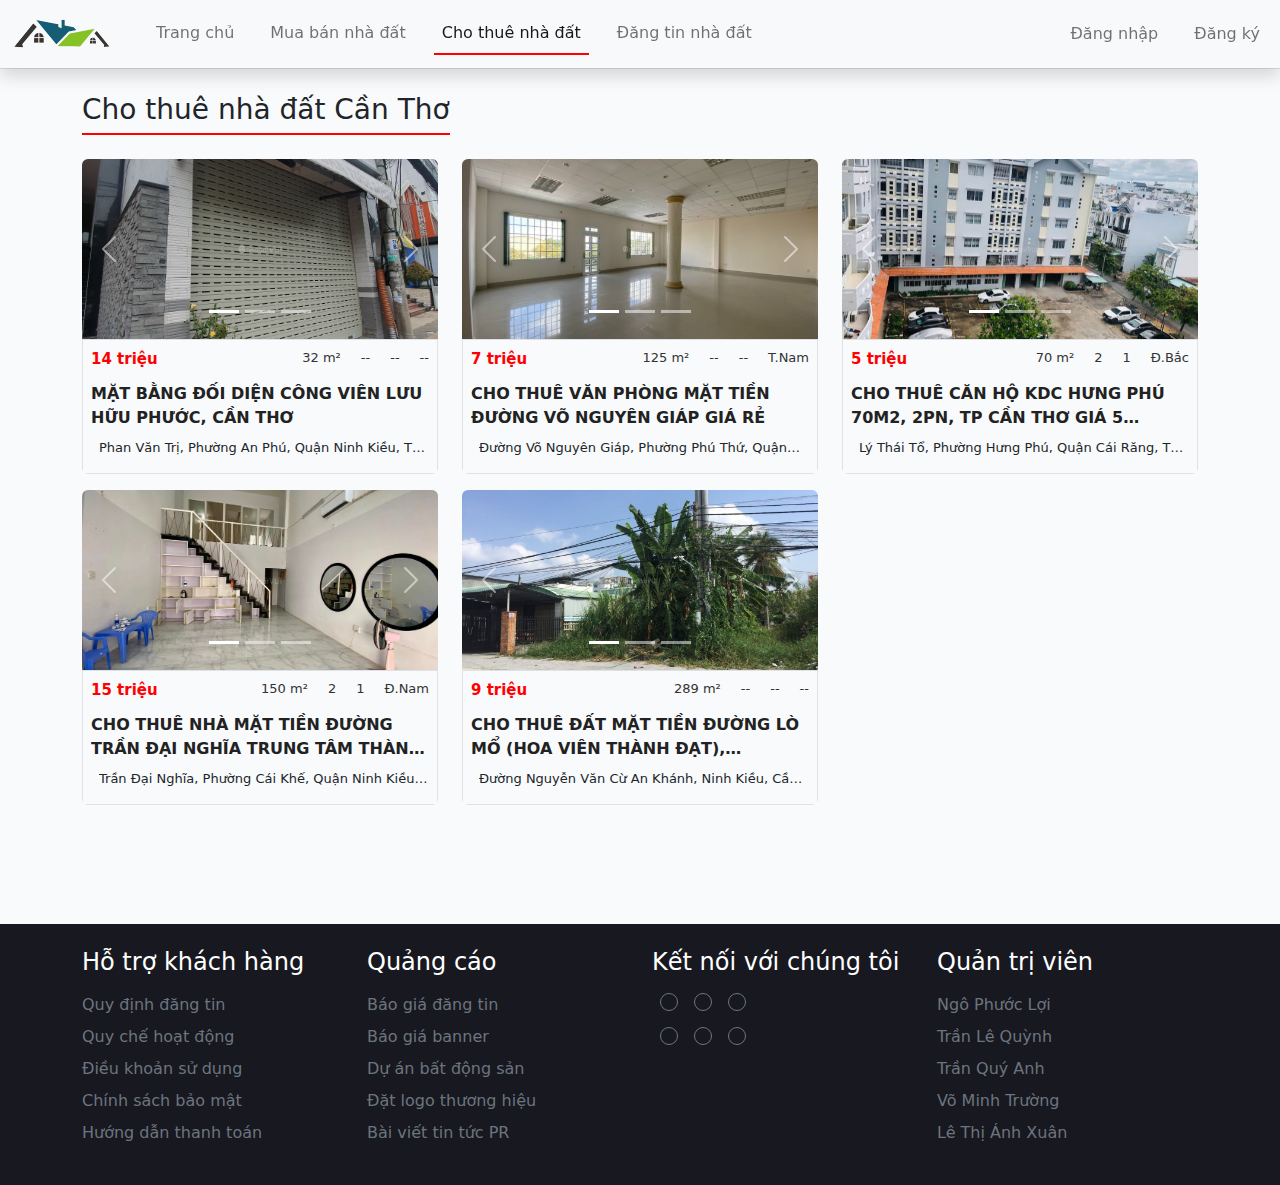
<file: thuedat.html>
<!DOCTYPE html>
<html lang="en">
  <head>
    <meta charset="UTF-8" />
    <meta http-equiv="X-UA-Compatible" content="IE=edge" />
    <meta name="viewport" content="width=device-width, initial-scale=1.0" />
    <title>Thuê nhà đất</title>
    <link rel="stylesheet" href="./css/bootstrap/bootstrap.min.css" />
    <link rel="stylesheet" href="./css/style.css" />
    <link
      rel="stylesheet"
      href="https://cdnjs.cloudflare.com/ajax/libs/font-awesome/6.2.0/css/all.min.css"
      integrity="sha512-xh6O/CkQoPOWDdYTDqeRdPCVd1SpvCA9XXcUnZS2FmJNp1coAFzvtCN9BmamE+4aHK8yyUHUSCcJHgXloTyT2A=="
      crossorigin="anonymous"
      referrerpolicy="no-referrer"
    />
    <link rel="shortcut icon" href="./images/favicon.png" type="image/x-icon" />
  </head>
  <body>
    <header class="sticky-top border-bottom">
      <nav class="navbar navbar-expand-lg bg-light shadow">
        <div class="container-fluid">
          <a class="navbar-brand" href="index.html">
            <img src="./images/logo.png" style="width: 100px" alt="" />
          </a>
          <button
            class="navbar-toggler"
            type="button"
            data-bs-toggle="collapse"
            data-bs-target="#navbarSupportedContent"
            aria-controls="navbarSupportedContent"
            aria-expanded="false"
            aria-label="Toggle navigation"
          >
            <span class="navbar-toggler-icon"></span>
          </button>
          <div class="collapse navbar-collapse" id="navbarSupportedContent">
            <ul class="navbar-nav me-auto mb-2 mb-lg-0">
              <li class="nav-item">
                <a class="nav-link" aria-current="page" href="index.html"
                  >Trang chủ</a
                >
              </li>
              <li class="nav-item">
                <a class="nav-link" href="muabandat.html">Mua bán nhà đất</a>
              </li>
              <li class="nav-item">
                <a class="nav-link active" href="thuedat.html"
                  >Cho thuê nhà đất</a
                >
              </li>
              <li class="nav-item">
                <a class="nav-link" href="dangtin.html">Đăng tin nhà đất</a>
              </li>
            </ul>
            <ul class="navbar-nav mb-2 mb-lg-0 js-right-menu"></ul>
          </div>
        </div>
      </nav>
    </header>

    <main class="container mt-4">
      <h3 class="mb-3 title-page">Cho thuê nhà đất Cần Thơ</h3>
      <div class="row js-product-list">
        <div class="col-lg-4 my-2">
          <div class="rounded product-info-container">
            <div
              id="carouselExampleIndicators"
              class="carousel slide"
              data-bs-ride="true"
              data-interval="false"
            >
              <div class="carousel-indicators">
                <button
                  type="button"
                  data-bs-target="#carouselExampleIndicators"
                  data-bs-slide-to="0"
                  class="active"
                  aria-current="true"
                  aria-label="Slide 1"
                ></button>
                <button
                  type="button"
                  data-bs-target="#carouselExampleIndicators"
                  data-bs-slide-to="1"
                  aria-label="Slide 2"
                ></button>
                <button
                  type="button"
                  data-bs-target="#carouselExampleIndicators"
                  data-bs-slide-to="2"
                  aria-label="Slide 3"
                ></button>
              </div>
              <div class="carousel-inner">
                <div class="carousel-item active">
                  <img
                    src="./images/products/sample1/sanpham1-1.jpg"
                    class="d-block w-100"
                    alt="..."
                  />
                </div>
                <div class="carousel-item">
                  <img
                    src="./images/products/sample1/sanpham1-2.jpg"
                    class="d-block w-100"
                    alt="..."
                  />
                </div>
                <div class="carousel-item">
                  <img
                    src="./images/products/sample1/sanpham1-3.jpg"
                    class="d-block w-100"
                    alt="..."
                  />
                </div>
              </div>
              <button
                class="carousel-control-prev"
                type="button"
                data-bs-target="#carouselExampleIndicators"
                data-bs-slide="prev"
              >
                <span
                  class="carousel-control-prev-icon"
                  aria-hidden="true"
                ></span>
                <span class="visually-hidden">Previous</span>
              </button>
              <button
                class="carousel-control-next"
                type="button"
                data-bs-target="#carouselExampleIndicators"
                data-bs-slide="next"
              >
                <span
                  class="carousel-control-next-icon"
                  aria-hidden="true"
                ></span>
                <span class="visually-hidden">Next</span>
              </button>
            </div>
            <div class="product-info border p-2 pb-3">
              <div class="product-price mb-2 d-flex justify-content-between">
                <span class="me-2">9.5 tỷ</span>
                <div class="product-detail">
                  <span class="me-3"
                    ><i class="me-1 fa-solid fa-chart-area"></i>336 m²</span
                  >
                  <span class="me-3"
                    ><i class="me-1 fa-solid fa-bed"></i>0</span
                  >
                  <span class="me-3"
                    ><i class="me-1 fa-solid fa-bath"></i>2</span
                  >
                  <span class=""
                    ><i class="me-1 fa-solid fa-compass"></i>Đ.Bắc</span
                  >
                </div>
              </div>

              <a href="" class="product-name text-limit-2 mb-2 text-uppercase">
                Bán căn hộ chung cư Linh Tây 155m2, 3PN, đã có sổ hồng
              </a>
              <div class="product-address">
                <i class="fa-solid fa-location-pin"></i>
                <span class="ms-2 text-limit-1">
                  Đường Dương Thị Mười Tân Thới Hiệp
                </span>
              </div>
            </div>
          </div>
        </div>
        <div class="col-lg-4 my-2">
          <div class="rounded product-info-container">
            <div
              id="sanpham2"
              class="carousel slide"
              data-bs-ride="true"
              data-interval="false"
            >
              <div class="carousel-indicators">
                <button
                  type="button"
                  data-bs-target="#sanpham2"
                  data-bs-slide-to="0"
                  class="active"
                  aria-current="true"
                  aria-label="Slide 1"
                ></button>
                <button
                  type="button"
                  data-bs-target="#sanpham2"
                  data-bs-slide-to="1"
                  aria-label="Slide 2"
                ></button>
                <button
                  type="button"
                  data-bs-target="#sanpham2"
                  data-bs-slide-to="2"
                  aria-label="Slide 3"
                ></button>
              </div>
              <div class="carousel-inner">
                <div class="carousel-item active">
                  <img
                    src="./images/products/sample1/sanpham1-1.jpg"
                    class="d-block w-100"
                    alt="..."
                  />
                </div>
                <div class="carousel-item">
                  <img
                    src="./images/products/sample1/sanpham1-2.jpg"
                    class="d-block w-100"
                    alt="..."
                  />
                </div>
                <div class="carousel-item">
                  <img
                    src="./images/products/sample1/sanpham1-3.jpg"
                    class="d-block w-100"
                    alt="..."
                  />
                </div>
              </div>
              <button
                class="carousel-control-prev"
                type="button"
                data-bs-target="#sanpham2"
                data-bs-slide="prev"
              >
                <span
                  class="carousel-control-prev-icon"
                  aria-hidden="true"
                ></span>
                <span class="visually-hidden">Previous</span>
              </button>
              <button
                class="carousel-control-next"
                type="button"
                data-bs-target="#sanpham2"
                data-bs-slide="next"
              >
                <span
                  class="carousel-control-next-icon"
                  aria-hidden="true"
                ></span>
                <span class="visually-hidden">Next</span>
              </button>
            </div>
            <div class="product-info border p-2 pb-3">
              <div class="product-price mb-2 d-flex justify-content-between">
                <span class="me-2">9.5 tỷ</span>
                <div class="product-detail">
                  <span class="me-3"
                    ><i class="me-1 fa-solid fa-chart-area"></i>336 m²</span
                  >
                  <span class="me-3"
                    ><i class="me-1 fa-solid fa-bed"></i>0</span
                  >
                  <span class="me-3"
                    ><i class="me-1 fa-solid fa-bath"></i>2</span
                  >
                  <span class=""
                    ><i class="me-1 fa-solid fa-compass"></i>Đ.Bắc</span
                  >
                </div>
              </div>

              <a href="" class="product-name text-limit-2 mb-2 text-uppercase">
                Bán căn hộ chung cư Linh Tây 155m2, 3PN, đã có sổ hồng
              </a>
              <div class="product-address">
                <i class="fa-solid fa-location-pin"></i>
                <span class="ms-2 text-limit-1">
                  Đường Dương Thị Mười Tân Thới Hiệp
                </span>
              </div>
            </div>
          </div>
        </div>
        <div class="col-lg-4 my-2">
          <div class="rounded product-info-container">
            <div
              id="sanpham3"
              class="carousel slide"
              data-bs-ride="true"
              data-interval="false"
            >
              <div class="carousel-indicators">
                <button
                  type="button"
                  data-bs-target="#sanpham3"
                  data-bs-slide-to="0"
                  class="active"
                  aria-current="true"
                  aria-label="Slide 1"
                ></button>
                <button
                  type="button"
                  data-bs-target="#sanpham3"
                  data-bs-slide-to="1"
                  aria-label="Slide 2"
                ></button>
                <button
                  type="button"
                  data-bs-target="#sanpham3"
                  data-bs-slide-to="2"
                  aria-label="Slide 3"
                ></button>
              </div>
              <div class="carousel-inner">
                <div class="carousel-item active">
                  <img
                    src="./images/products/sample1/sanpham1-1.jpg"
                    class="d-block w-100"
                    alt="..."
                  />
                </div>
                <div class="carousel-item">
                  <img
                    src="./images/products/sample1/sanpham1-2.jpg"
                    class="d-block w-100"
                    alt="..."
                  />
                </div>
                <div class="carousel-item">
                  <img
                    src="./images/products/sample1/sanpham1-3.jpg"
                    class="d-block w-100"
                    alt="..."
                  />
                </div>
              </div>
              <button
                class="carousel-control-prev"
                type="button"
                data-bs-target="#sanpham3"
                data-bs-slide="prev"
              >
                <span
                  class="carousel-control-prev-icon"
                  aria-hidden="true"
                ></span>
                <span class="visually-hidden">Previous</span>
              </button>
              <button
                class="carousel-control-next"
                type="button"
                data-bs-target="#sanpham3"
                data-bs-slide="next"
              >
                <span
                  class="carousel-control-next-icon"
                  aria-hidden="true"
                ></span>
                <span class="visually-hidden">Next</span>
              </button>
            </div>
            <div class="product-info border p-2 pb-3">
              <div class="product-price mb-2 d-flex justify-content-between">
                <span class="me-2">9.5 tỷ</span>
                <div class="product-detail">
                  <span class="me-3"
                    ><i class="me-1 fa-solid fa-chart-area"></i>336 m²</span
                  >
                  <span class="me-3"
                    ><i class="me-1 fa-solid fa-bed"></i>0</span
                  >
                  <span class="me-3"
                    ><i class="me-1 fa-solid fa-bath"></i>2</span
                  >
                  <span class=""
                    ><i class="me-1 fa-solid fa-compass"></i>Đ.Bắc</span
                  >
                </div>
              </div>

              <a href="" class="product-name text-limit-2 mb-2 text-uppercase">
                Bán căn hộ chung cư Linh Tây 155m2, 3PN, đã có sổ hồng
              </a>
              <div class="product-address">
                <i class="fa-solid fa-location-pin"></i>
                <span class="ms-2 text-limit-1">
                  Đường Dương Thị Mười Tân Thới Hiệp
                </span>
              </div>
            </div>
          </div>
        </div>

        <div class="col-lg-4 my-2">
          <div class="rounded product-info-container">
            <div
              id="sanpham-4"
              class="carousel slide"
              data-bs-ride="true"
              data-interval="false"
            >
              <div class="carousel-indicators">
                <button
                  type="button"
                  data-bs-target="#sanpham-4"
                  data-bs-slide-to="0"
                  class="active"
                  aria-current="true"
                  aria-label="Slide 1"
                ></button>
                <button
                  type="button"
                  data-bs-target="#sanpham-4"
                  data-bs-slide-to="1"
                  aria-label="Slide 2"
                ></button>
                <button
                  type="button"
                  data-bs-target="#sanpham-4"
                  data-bs-slide-to="2"
                  aria-label="Slide 3"
                ></button>
              </div>
              <div class="carousel-inner">
                <div class="carousel-item active">
                  <img
                    src="./images/products/sample1/sanpham1-1.jpg"
                    class="d-block w-100"
                    alt="..."
                  />
                </div>
                <div class="carousel-item">
                  <img
                    src="./images/products/sample1/sanpham1-2.jpg"
                    class="d-block w-100"
                    alt="..."
                  />
                </div>
                <div class="carousel-item">
                  <img
                    src="./images/products/sample1/sanpham1-3.jpg"
                    class="d-block w-100"
                    alt="..."
                  />
                </div>
              </div>
              <button
                class="carousel-control-prev"
                type="button"
                data-bs-target="#sanpham-4"
                data-bs-slide="prev"
              >
                <span
                  class="carousel-control-prev-icon"
                  aria-hidden="true"
                ></span>
                <span class="visually-hidden">Previous</span>
              </button>
              <button
                class="carousel-control-next"
                type="button"
                data-bs-target="#sanpham-4"
                data-bs-slide="next"
              >
                <span
                  class="carousel-control-next-icon"
                  aria-hidden="true"
                ></span>
                <span class="visually-hidden">Next</span>
              </button>
            </div>
            <div class="product-info border p-2 pb-3">
              <div class="product-price mb-2 d-flex justify-content-between">
                <span class="me-2">9.5 tỷ</span>
                <div class="product-detail">
                  <span class="me-3"
                    ><i class="me-1 fa-solid fa-chart-area"></i>336 m²</span
                  >
                  <span class="me-3"
                    ><i class="me-1 fa-solid fa-bed"></i>0</span
                  >
                  <span class="me-3"
                    ><i class="me-1 fa-solid fa-bath"></i>2</span
                  >
                  <span class=""
                    ><i class="me-1 fa-solid fa-compass"></i>Đ.Bắc</span
                  >
                </div>
              </div>

              <a href="" class="product-name text-limit-2 mb-2 text-uppercase">
                Bán căn hộ chung cư Linh Tây 155m2, 3PN, đã có sổ hồng
              </a>
              <div class="product-address">
                <i class="fa-solid fa-location-pin"></i>
                <span class="ms-2 text-limit-1">
                  Đường Dương Thị Mười Tân Thới Hiệp
                </span>
              </div>
            </div>
          </div>
        </div>
        <div class="col-lg-4 my-2">
          <div class="rounded product-info-container">
            <div
              id="sanpham5"
              class="carousel slide"
              data-bs-ride="true"
              data-interval="false"
            >
              <div class="carousel-indicators">
                <button
                  type="button"
                  data-bs-target="#sanpham5"
                  data-bs-slide-to="0"
                  class="active"
                  aria-current="true"
                  aria-label="Slide 1"
                ></button>
                <button
                  type="button"
                  data-bs-target="#sanpham5"
                  data-bs-slide-to="1"
                  aria-label="Slide 2"
                ></button>
                <button
                  type="button"
                  data-bs-target="#sanpham5"
                  data-bs-slide-to="2"
                  aria-label="Slide 3"
                ></button>
              </div>
              <div class="carousel-inner">
                <div class="carousel-item active">
                  <img
                    src="./images/products/sample1/sanpham1-1.jpg"
                    class="d-block w-100"
                    alt="..."
                  />
                </div>
                <div class="carousel-item">
                  <img
                    src="./images/products/sample1/sanpham1-2.jpg"
                    class="d-block w-100"
                    alt="..."
                  />
                </div>
                <div class="carousel-item">
                  <img
                    src="./images/products/sample1/sanpham1-3.jpg"
                    class="d-block w-100"
                    alt="..."
                  />
                </div>
              </div>
              <button
                class="carousel-control-prev"
                type="button"
                data-bs-target="#sanpham5"
                data-bs-slide="prev"
              >
                <span
                  class="carousel-control-prev-icon"
                  aria-hidden="true"
                ></span>
                <span class="visually-hidden">Previous</span>
              </button>
              <button
                class="carousel-control-next"
                type="button"
                data-bs-target="#sanpham5"
                data-bs-slide="next"
              >
                <span
                  class="carousel-control-next-icon"
                  aria-hidden="true"
                ></span>
                <span class="visually-hidden">Next</span>
              </button>
            </div>
            <div class="product-info border p-2 pb-3">
              <div class="product-price mb-2 d-flex justify-content-between">
                <span class="me-2">9.5 tỷ</span>
                <div class="product-detail">
                  <span class="me-3"
                    ><i class="me-1 fa-solid fa-chart-area"></i>336 m²</span
                  >
                  <span class="me-3"
                    ><i class="me-1 fa-solid fa-bed"></i>0</span
                  >
                  <span class="me-3"
                    ><i class="me-1 fa-solid fa-bath"></i>2</span
                  >
                  <span class=""
                    ><i class="me-1 fa-solid fa-compass"></i>Đ.Bắc</span
                  >
                </div>
              </div>

              <a href="" class="product-name text-limit-2 mb-2 text-uppercase">
                Bán căn hộ chung cư Linh Tây 155m2, 3PN, đã có sổ hồng
              </a>
              <div class="product-address">
                <i class="fa-solid fa-location-pin"></i>
                <span class="ms-2 text-limit-1">
                  Đường Dương Thị Mười Tân Thới Hiệp
                </span>
              </div>
            </div>
          </div>
        </div>
        <div class="col-lg-4 my-2">
          <div class="rounded product-info-container">
            <div
              id="sanpham6"
              class="carousel slide"
              data-bs-ride="true"
              data-interval="false"
            >
              <div class="carousel-indicators">
                <button
                  type="button"
                  data-bs-target="#sanpham6"
                  data-bs-slide-to="0"
                  class="active"
                  aria-current="true"
                  aria-label="Slide 1"
                ></button>
                <button
                  type="button"
                  data-bs-target="#sanpham6"
                  data-bs-slide-to="1"
                  aria-label="Slide 2"
                ></button>
                <button
                  type="button"
                  data-bs-target="#sanpham6"
                  data-bs-slide-to="2"
                  aria-label="Slide 3"
                ></button>
              </div>
              <div class="carousel-inner">
                <div class="carousel-item active">
                  <img
                    src="./images/products/sample1/sanpham1-1.jpg"
                    class="d-block w-100"
                    alt="..."
                  />
                </div>
                <div class="carousel-item">
                  <img
                    src="./images/products/sample1/sanpham1-2.jpg"
                    class="d-block w-100"
                    alt="..."
                  />
                </div>
                <div class="carousel-item">
                  <img
                    src="./images/products/sample1/sanpham1-3.jpg"
                    class="d-block w-100"
                    alt="..."
                  />
                </div>
              </div>
              <button
                class="carousel-control-prev"
                type="button"
                data-bs-target="#sanpham6"
                data-bs-slide="prev"
              >
                <span
                  class="carousel-control-prev-icon"
                  aria-hidden="true"
                ></span>
                <span class="visually-hidden">Previous</span>
              </button>
              <button
                class="carousel-control-next"
                type="button"
                data-bs-target="#sanpham6"
                data-bs-slide="next"
              >
                <span
                  class="carousel-control-next-icon"
                  aria-hidden="true"
                ></span>
                <span class="visually-hidden">Next</span>
              </button>
            </div>
            <div class="product-info border p-2 pb-3">
              <div class="product-price mb-2 d-flex justify-content-between">
                <span class="me-2">9.5 tỷ</span>
                <div class="product-detail">
                  <span class="me-3"
                    ><i class="me-1 fa-solid fa-chart-area"></i>336 m²</span
                  >
                  <span class="me-3"
                    ><i class="me-1 fa-solid fa-bed"></i>0</span
                  >
                  <span class="me-3"
                    ><i class="me-1 fa-solid fa-bath"></i>2</span
                  >
                  <span class=""
                    ><i class="me-1 fa-solid fa-compass"></i>Đ.Bắc</span
                  >
                </div>
              </div>

              <a href="" class="product-name text-limit-2 mb-2 text-uppercase">
                Bán căn hộ chung cư Linh Tây 155m2, 3PN, đã có sổ hồng
              </a>
              <div class="product-address">
                <i class="fa-solid fa-location-pin"></i>
                <span class="ms-2 text-limit-1">
                  Đường Dương Thị Mười Tân Thới Hiệp
                </span>
              </div>
            </div>
          </div>
        </div>
      </div>

      <div class="pagination-wrapper"></div>
    </main>

    <div class="go-to-top"><i class="fa-solid fa-arrow-up"></i></div>

    <footer id="footer">
      <div class="container py-4">
        <div class="row">
          <div class="col-sm-6 col-lg-3">
            <h6 class="fs-4">Hỗ trợ khách hàng</h6>
            <ul class="p-0">
              <li class="pt-2">
                <a class="link-secondary" href="">Quy định đăng tin</a>
              </li>
              <li class="pt-2">
                <a href="" class="link-secondary">Quy chế hoạt động</a>
              </li>
              <li class="pt-2">
                <a href="" class="link-secondary">Điều khoản sử dụng</a>
              </li>
              <li class="pt-2">
                <a href="" class="link-secondary">Chính sách bảo mật</a>
              </li>
              <li class="pt-2">
                <a href="" class="link-secondary">Hướng dẫn thanh toán</a>
              </li>
            </ul>
          </div>
          <div class="col-sm-6 col-lg-3">
            <h6 class="fs-4">Quảng cáo</h6>
            <ul class="p-0">
              <li class="pt-2">
                <a href="" class="link-secondary">Báo giá đăng tin</a>
              </li>
              <li class="pt-2">
                <a href="" class="link-secondary">Báo giá banner</a>
              </li>
              <li class="pt-2">
                <a href="" class="link-secondary">Dự án bất động sản</a>
              </li>
              <li class="pt-2">
                <a href="" class="link-secondary">Đặt logo thương hiệu</a>
              </li>
              <li class="pt-2">
                <a href="" class="link-secondary">Bài viết tin tức PR</a>
              </li>
            </ul>
          </div>
          <div class="col-sm-6 col-lg-3">
            <h6 class="fs-4">Kết nối với chúng tôi</h6>
            <ul class="p-0">
              <div class="d-flex">
                <a
                  href="#"
                  class="link-secondary p-2 m-2 d-flex justify-content-center align-items-center p-2 rounded-circle border border-secondary"
                >
                  <i class="fa-brands fa-facebook"></i>
                </a>
                <a
                  href="#"
                  class="link-secondary p-2 m-2 d-flex justify-content-center align-items-center p-2 rounded-circle border border-secondary"
                >
                  <i class="fa-brands fa-twitter"></i>
                </a>
                <a
                  href="#"
                  class="link-secondary p-2 m-2 d-flex justify-content-center align-items-center p-2 rounded-circle border border-secondary"
                >
                  <i class="fa-brands fa-youtube"></i>
                </a>
              </div>
              <div class="d-flex">
                <a
                  href="#"
                  class="link-secondary p-2 m-2 d-flex justify-content-center align-items-center p-2 rounded-circle border border-secondary"
                >
                  <i class="fa-brands fa-linkedin"></i>
                </a>
                <a
                  href="#"
                  class="link-secondary p-2 m-2 d-flex justify-content-center align-items-center p-2 rounded-circle border border-secondary"
                >
                  <i class="fa-brands fa-instagram"></i>
                </a>
                <a
                  href="#"
                  class="link-secondary p-2 m-2 d-flex justify-content-center align-items-center p-2 rounded-circle border border-secondary"
                >
                  <i class="fa-brands fa-pinterest"></i>
                </a>
              </div>
            </ul>
          </div>
          <div class="col-sm-6 col-lg-3">
            <h6 class="fs-4">Quản trị viên</h6>
            <ul class="p-0">
              <li class="pt-2">
                <a class="link-secondary" href="">Ngô Phước Lợi</a>
              </li>
              <li class="pt-2">
                <a href="" class="link-secondary">Trần Lê Quỳnh</a>
              </li>
              <li class="pt-2">
                <a href="" class="link-secondary">Trần Quý Anh</a>
              </li>
              <li class="pt-2">
                <a href="" class="link-secondary">Võ Minh Trường</a>
              </li>
              <li class="pt-2">
                <a href="" class="link-secondary">Lê Thị Ánh Xuân</a>
              </li>
            </ul>
          </div>
        </div>
      </div>
    </footer>
    <script src="./js/bootstrap/bootstrap.bundle.min.js"></script>
    <script src="./js/main.js"></script>
  </body>
</html>
</file>
<file: css/style.css>
ul {
  list-style: none;
}
p {
  margin: 0;
}
a {
  text-decoration: none;
}

body {
  background-color: #f8fafc;
}

img {
  object-fit: cover;
}

/* ========================CHUNG ======================*/
.main {
  /* height: 100vh; */
}

header .nav-item {
  margin-left: 20px;
}

header .nav-link:hover {
  border-bottom: 2px solid red;
}

header .nav-link.active {
  border-bottom: 2px solid red;
}

#footer {
  /* height: 100px; */
  background-color: #181821;
  color: #fff;
}

#footer a {
  text-decoration: none;
}

.title-page {
  width: fit-content;
}

.title-page::after {
  content: "";
  display: block;
  height: 2px;
  margin-top: 6px;
  background-color: red;
  animation: titlePageMove 0.7s ease-in forwards;
}

.text-limit-2 {
  -webkit-box-orient: vertical;
  display: -webkit-box !important;
  overflow: hidden;
  text-overflow: ellipsis;
  -webkit-line-clamp: 2;
}

.text-limit-1 {
  -webkit-box-orient: vertical;
  display: -webkit-box !important;
  overflow: hidden;
  text-overflow: ellipsis;
  -webkit-line-clamp: 1;
}

.hover-outline:hover {
  outline: 1px solid red;
}

.cursor-pointer {
  cursor: pointer;
}

main.container {
  min-height: calc(100vh - 69px);
}

.go-to-top {
  display: none;
  justify-content: center;
  align-items: center;
  width: 40px;
  height: 40px;
  position: fixed;
  bottom: 30px;
  right: 10px;
  border-radius: 6px;
  cursor: pointer;
  background-color: red;
  color: #fff;
}

.go-to-top:hover {
  opacity: 0.9;
}

.avatar {
  border-radius: 50%;
  background-color: aquamarine;
  /* border: 1px solid black; */
  display: inline-flex;
  align-items: center;
  justify-content: center;
}
.avatar::after {
  content: attr(data-label);
  font-family: "Radex Pro", sans-serif;
  color: #fff;
}

.avatar.avatar-sm {
  width: 40px;
  height: 40px;
  font-size: 20px;
}

.avatar.avatar-md {
  width: 80px;
  height: 80px;
  font-size: 36px;
}

.avatar.avatar-lg {
  width: 120px;
  height: 120px;
  font-size: 50px;
}

/*=============== TRANG CHU =================*/
.news-title {
  display: block;
  font-size: 20px;
  color: #222;
  font-weight: 700;
  margin: 10px 0;
  line-height: 1.3;
}

.news-title:hover {
  color: rgb(181, 32, 32);
}

img.banner {
  height: 400px;

  max-width: 100%;
}

@media screen and (max-width: 992px) {
  img.banner {
    height: 300px;
  }
}

@media screen and (max-width: 768px) {
  img.banner {
    height: 170px;
  }
}

@media screen and (max-width: 576px) {
  .icons-list {
    display: none;
  }
}

/* ======================================== */

/*  */

.product-info-container {
  overflow: hidden;
}

.product-info-container img {
  height: 180px;
}

.product-price {
  font-size: 13px;
  color: #000;
}

.product-price > span {
  font-size: 15px;
  color: red;
  font-weight: bold;
}

.product-detail {
  display: flex;
  justify-content: space-between;
  font-size: 13px;
  margin-bottom: 6px;
  color: #333;
}

.product-name {
  font-weight: 600;
  cursor: pointer;
  color: #222;
}

.product-address {
  font-size: 13px;
  display: flex;
  align-items: center;
}

/*=================== DANG TIN =======================*/

.post-list {
  /* margin-top: 100px; */
}

.post-list img {
  height: 240px;
}

.delete-btn {
  padding: 10px;
  color: red;
  font-size: 30px;
  cursor: pointer;
  position: absolute;
  top: 10px;
  right: 20px;
}

.delete-btn:hover {
  opacity: 0.8;
}

.post-thumb::after {
  content: "";
  display: none;
  position: absolute;
  width: 50px;
  height: 50px;
  top: -14px;
  right: 0;
  border-radius: 50%;
  background-color: #f8fafc;
}

@media screen and (max-width: 992px) {
  .delete-btn {
    font-size: 40px;
    top: 0px;
    right: 12px;
  }

  .post-thumb::after {
    display: block;
  }
}

.alert {
  max-width: 60%;
  padding: 16px;
  border-radius: 10px;
  text-align: center;
  background-color: antiquewhite;
  margin: 0 auto;
  margin-bottom: 30px;
}

.alert span {
  cursor: pointer;
}

@keyframes titlePageMove {
  from {
    width: 0;
  }
  to {
    width: 80%;
  }
}

/*==================== DANG NHAP, DANG KY ======================*/
#wrapper {
  min-height: calc(100vh - 69px);
  display: flex;
  justify-content: center;
  align-items: center;
}
#form {
  max-width: 400px;

  background-color: rgba(0, 0, 0, 0.8);
  flex-grow: 1;
  padding: 30px 30px 40px;
  box-shadow: 5px 5px 25px 0px blue;
  /* Dọc,Ngang,Độ Mờ, Độ Phân Tán */
  border-radius: 30px;
}
.form-heading {
  text-align: center;
  color: #003cff;
  margin-bottom: 30px;
  text-shadow: 0px 0px 17px blue;
}
.form-group {
  border: 1px solid #003cff;
  margin-bottom: 20px;
  border-radius: 20px;
  padding: 3px;
}

.form-group i {
  cursor: pointer;
  font-size: 14px;
  color: #fff;
  padding: 5px;
}

.form-input {
  background: transparent;
  width: 80%;
  /* Màu trong suốt */
  border: 0;
  outline: none;
  color: #fff;
  /* Viền khi click chuột */
  transition: linear 0.2s;
}
.form-input:focus {
  text-indent: 10px;
}

.form-input::placeholder {
  color: #f4f4f4;
}

.form-submit {
  margin-top: 30px;
  margin-bottom: 15px;
  background: transparent;
  border: 1px solid #f5f5f5;
  color: #003cff;
  width: 100%;
  text-transform: uppercase;
  padding: 5px 10px;
}

.form-submit:hover {
  color: black;
  border: 1px solid black;
  background-color: white;
}

.form-btn {
  padding: 5px 0px;
  width: 100%;
  margin: 15px 0px;
  border: 1px solid white;
  color: blue;
  background-color: #f4f4f4;
  border-radius: 6px;
}
.form-btn:hover {
  color: white;
  background-color: #003cff;
}

#dangky {
  width: 100%;
  padding: 5px;
}

#dangky:hover {
  color: white;
  background-color: #003cff;
}
.hide {
  display: none;
}

.form-agree {
  color: white;
  text-align: center;
}

#eyeOpen,
#eyeClose {
  position: absolute;
}

input[type="submit"] {
  border-radius: 6px;
}

/*================ CHI TIET SAN PHAM ====================*/
.read {
  white-space: nowrap;
  overflow: hidden;
  text-overflow: ellipsis;
}
.noitce-info {
  white-space: nowrap;
  overflow: hidden;
  text-overflow: ellipsis;
}

.basic {
  display: flex;
  justify-content: space-between;
}
.breadcum {
  font-size: 1.2rem;
}

.img-title img {
  height: 600px;
  width: 100%;
  border-radius: 10px;
}
.location,
.notice {
  display: flex;
  justify-content: space-between;
}

.location {
  margin: 16px 0;
}

.diadiem {
  flex: 8;
}

.onmap {
  flex: 2;
  margin-left: 20px;
}
.diadiem p {
  display: inline;
  font-size: 1.2rem;
}
.onmap button {
  border-radius: 20px;
}

.detail {
  display: flex;
  margin: 12px 0;
  border-radius: 10px;
  /* border: 1px solid black; */
}
.box {
  display: flex;
  flex: calc((100 / 6) * 1%);
  height: 6rem;
  background-color: #f8fafc;

  flex-direction: column;
  align-items: center;
  justify-content: center;
}
.box div {
  white-space: nowrap;
  overflow: hidden;
}
.owner-description ul {
  text-decoration: none;
  font-size: 1.1rem;
  padding: 0;
}

.etc-info-list {
  display: flex;
  flex-direction: column;
  gap: 10px;
}

.etc-info-list ul {
  width: 100%;
}

.etc-info {
  font-weight: bold;
}
.etc {
  list-style: none;
  float: left;

  padding: 0;
}
.list-group {
  justify-content: space-between;
  width: 50%;
}
.etclist {
  display: flex;
  justify-content: space-between;
  white-space: nowrap;
  overflow: hidden;
  text-overflow: ellipsis;
}
.etc-name {
  white-space: nowrap;
  overflow: hidden;
  text-overflow: ellipsis;
}
.card-list {
  display: flex;
  justify-content: space-around;
}
.card img {
  border-radius: 0;
  height: 15rem;
}
.card-title {
  display: -webkit-box;
  -webkit-line-clamp: 2;
  -webkit-box-orient: vertical;
  overflow: hidden;
  text-overflow: ellipsis;
}
.card-text {
  display: -webkit-box;
  -webkit-line-clamp: 1;
  -webkit-box-orient: vertical;
  overflow: hidden;
  text-overflow: ellipsis;
}

.like-and-share img {
  height: 295px;
  border-radius: 25px;
  width: 100%;
}
.front-image img {
  margin-top: 10px;
  height: 295px;
  width: 100%;
  border-radius: 25px;
}

/* Phần modal xây dựng riêng - Tham khảo W3School*/
.column-img {
  width: 120px;
  height: 120px;
}
.column-img img {
  width: 100%;
  height: 100%;
}
.myModal {
  display: none;
  justify-content: center;
  align-items: center;
  position: fixed;
  z-index: 1021;
  padding-top: 16px;
  left: 0;
  top: 0;
  width: 100%;
  height: 100%;
  overflow: auto;
  background-color: rgba(0, 0, 0, 0.9);
}

/* Modal Content */
.mymodal-content {
  position: relative;
  background-color: transparent;
  margin: auto;
  padding: 0;
  width: 90%;
  max-width: 1200px;
}
.close {
  color: white;
  position: absolute;
  display: flex;
  justify-content: center;
  align-items: center;
  width: 60px;
  height: 60px;
  font-size: 30px;
  top: 15px;
  right: 20px;
  text-align: center;
  z-index: 10;
  border-radius: 50%;
  font-weight: bold;
  background-color: #ccc;
}
.close:hover,
.close:focus {
  color: #999;
  text-decoration: none;
  cursor: pointer;
}
.mySlides {
  display: none;
}

.mySlides img {
  object-fit: contain;
}

.prev-button,
.next-button {
  cursor: pointer;
  position: absolute;
  top: 40%;
  width: auto;
  text-decoration: none;
  padding: 16px;
  margin-top: -50px;
  color: white;
  font-weight: bold;
  background-color: rgba(0, 0, 0, 0.8);
  font-size: 20px;
  transition: 0.6s ease;
  border-radius: 0 3px 3px 0;
  user-select: none;
  -webkit-user-select: none;
}
.next-button {
  right: 0;
  border-radius: 3px 0 0 3px;
}
.prev-button:hover,
.next-button:hover {
}
/* Number text (1/3 etc) */
.numbertext {
  color: #f2f2f2;
  font-size: 32px;
  padding: 8px 12px;
  position: absolute;
  top: 0;
}

/* Caption text */
.caption-container {
  text-align: center;
  background-color: black;
  width: fit-content;
  margin: 0 auto;
  padding: 2px 16px;
  color: white;
}

img.demo {
  opacity: 0.6;
}
.mySlides img {
  max-height: 450px;
}
img.active,
.demo:hover {
  opacity: 1;
}

img.hover-shadow {
  transition: 0.3s;
}

.hover-shadow:hover {
  box-shadow: 0 4px 8px 0 rgba(0, 0, 0, 0.2), 0 6px 20px 0 rgba(0, 0, 0, 0.19);
}

/* Test Generate User-Info */
.user-info {
  margin-left: 10px;
}

.like-and-share {
  position: relative;
}
.heart-button {
  position: absolute;
  top: 20px;
  left: 40px;
}
.pricea {
  font-size: 30px;
  color: red;
}

#recommend-carousel .carousel-inner {
  width: 80%;
  margin: 0 auto;
}

/* Responsive */
@media only screen and (min-width: 768px) and (max-width: 992px) {
  .like-and-share img,
  .front-image img {
    height: 226px;
  }
  .img-title img {
    height: 460px;
  }
}

@media screen and (max-width: 992px) {
  .etc-info-list {
    flex-direction: row;
  }

  .etc-info-list ul {
    width: 49%;
  }

  .hidden-md {
    display: none;
  }
}

@media only screen and (max-width: 768px) {
  .img-right {
    display: flex;
    justify-content: space-between;
    gap: 10px;
    margin-top: 10px;
  }

  .img-right > div {
    flex: 1;
  }

  .img-right > div img {
    margin-top: 10px;
  }

  .etc-info-list {
    flex-direction: column;
  }
  .etc-info-list ul {
    width: 100%;
  }

  .hidden-sm {
    display: none;
  }
}

@media only screen and (max-width: 576px) {
  .like-and-share img,
  .front-image img {
    height: 160px;
  }
  .img-title img {
    height: 260px;
  }
  .heart-button {
    position: absolute;
    top: 10px;
    left: 30px;
  }
  .onmap {
    display: none;
  }
}
</file>
